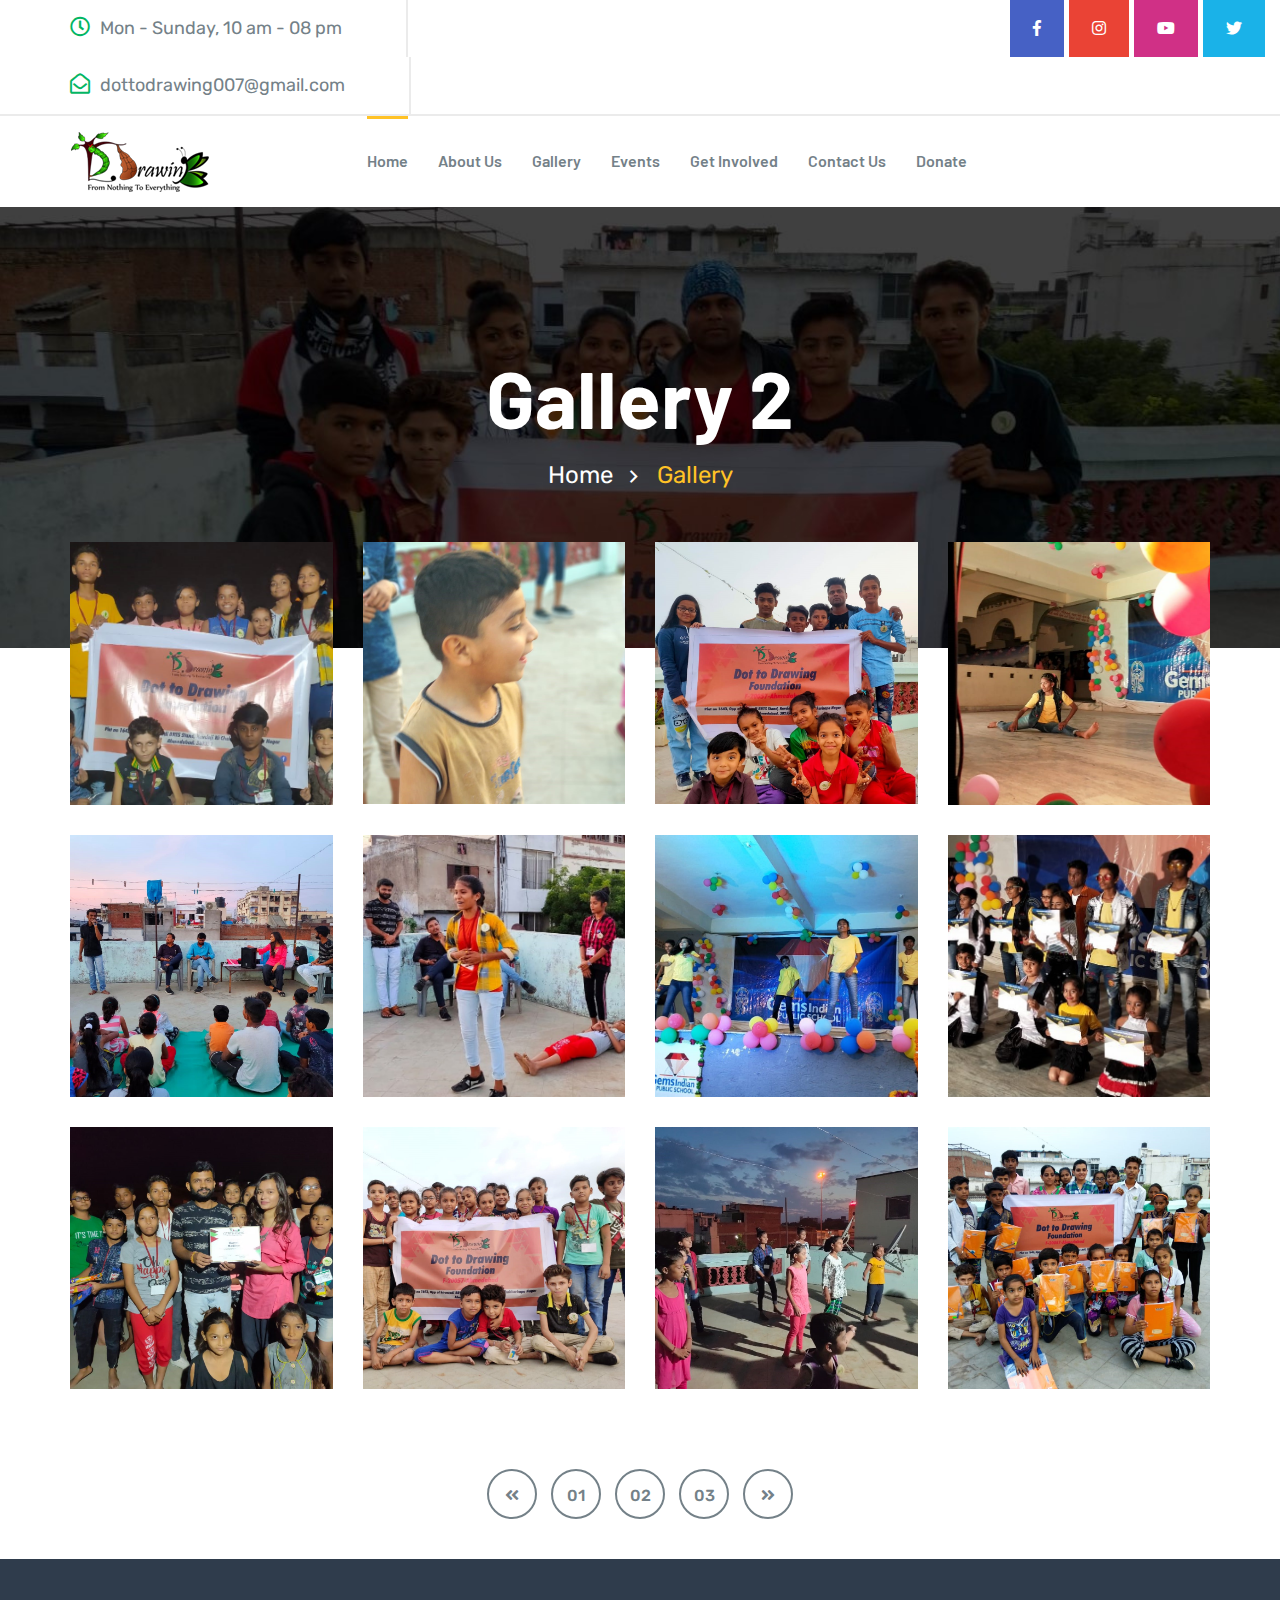
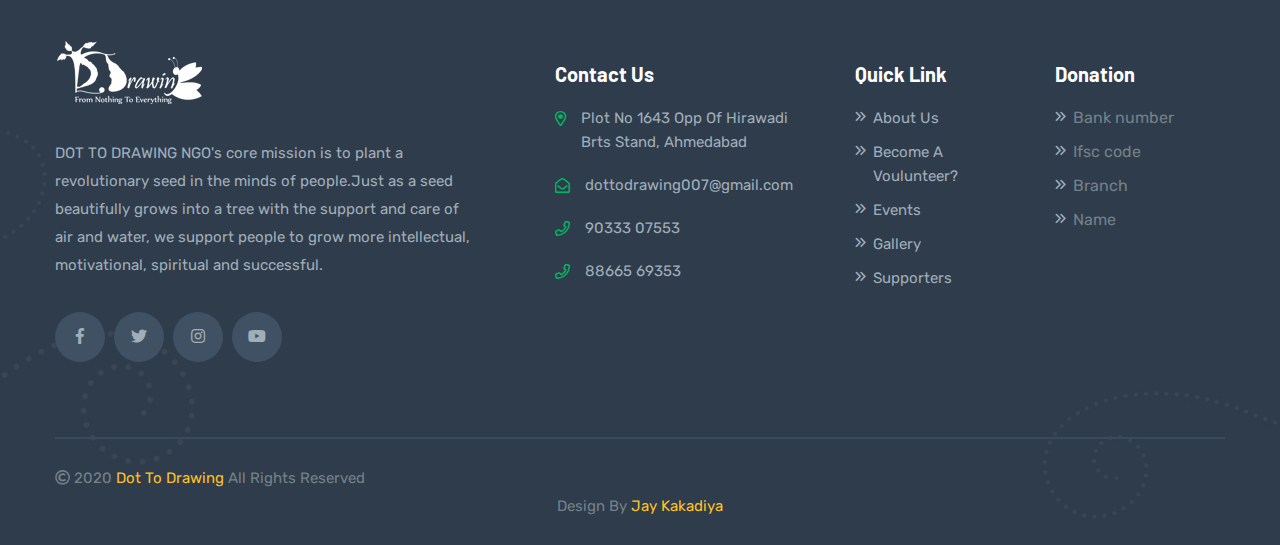
<file: gallery-02.html>
<!doctype html>
<html class="no-js" lang="zxx">

<head>
        <meta charset="utf-8">
        <meta http-equiv="x-ua-compatible" content="ie=edge">
        <title>Dot To Drawing</title>
        <meta name="description" content="Dot To Drawing NGO | We want today's youth to realize their maximum potential and abilities through which they can conquer their insecurities and fears to lead a blissful life. We believe that success doesn't only come with
financial security, but also with liberal, responsible and spiritual evolution.">
        <meta name="viewport" content="width=device-width, initial-scale=1">

        <link rel="shortcut icon" type="image/png" href="assets/img/favicon.png">
        <!-- Place favicon.ico in the root directory -->

		<!-- CSS here -->
        <link rel="stylesheet" href="assets/css/bootstrap.min.css">
        <link rel="stylesheet" href="assets/css/owl.carousel.min.css">
        <link rel="stylesheet" href="assets/css/animate.min.css">
        <link rel="stylesheet" href="assets/css/magnific-popup.css">
        <link rel="stylesheet" href="assets/css/fontawesome-all.min.css">
        <link rel="stylesheet" href="assets/css/themify-icons.css">
        <link rel="stylesheet" href="assets/css/meanmenu.css">
        <link rel="stylesheet" href="assets/css/slick.css">
        <link rel="stylesheet" href="assets/css/main.css">
        <link rel="stylesheet" href="assets/css/responsive.css">


    </head>
    <body>

        <!-- header-start -->
		<header class="default-header">
            <div class="header-top-area header-02 d-none d-md-block">
                <div class="container-fluid">
                    <div class="row">
                        <div class="col-xl-8 col-lg-8 col-md-7 col-8 d-flex align-items-center">
                            <div class="header-top-wrapper">
                                <div class="header-info">
                                    <span class="mail-header"><i class="far fa-clock"></i> Mon - Sunday, 10 am - 08 pm</span>
                                    <span><i class="far fa-envelope-open"></i> <a href="mailto:dottodrawing007@gmail.com">dottodrawing007@gmail.com</a></span>
                                </div>
                            </div>
                        </div>
                        <div class="col-xl-4 col-lg-4 col-md-5 col-4">
                            <div class="header-02-right">
                                <div class="header-03-icon f-right d-none d-md-block">
                                    <a class="twit-1" href="https://twitter.com/dottodrawing"><i class="fab fa-twitter"></i></a>
                                    <a class="dribbble-1" href="https://www.youtube.com/channel/UCelbtmBS0pExu5HwcIwWkcQ/featured?view_as=subscriber"><i class="fab fa-youtube"></i></a>
                                    <a class="google-1" href="https://www.instagram.com/dottodrawing/"><i class="fab fa-instagram"></i></a>
                                    <a class="fb-1" href="https://www.facebook.com/DottoDrawing/"><i class="fab fa-facebook-f"></i></a>
                                </div>
                            </div>
                        </div>
                    </div>
                </div>
            </div>
            <div id="sticky-header" class="main-menu-area menu-3">
                <div class="container-fluid">
                    <div class="row">
                        <div class="col-xl-2 col-lg-2 d-flex align-items-center">
                            <div class="logo">
                                <a href="index.html"><img src="assets/img/logo/black-logo.png" alt="" /></a>
                            </div>
                        </div>
                        <div class="col-xl-8 col-lg-7">
                            <div class="main-menu text-center">
                                <nav id="mobile-menu">
                                    <ul>
                                        <li class="active"><a href="index.html">Home</a></li>
                                        <li><a href="about-us.html">About Us</a>
                                        <ul class="sub-menu text-left">
                                                <li><a href="vision-mission.html">Vision Mission</a></li>
                                                <li><a href="founder.html">Founders & Team</a></li>
                                                <li><a href="supporters.html">Supporters</a></li>
                                                <li><a href="testimonial.html">Testimonial</a></li>
                                            </ul></li>
                                        <li><a href="gallery.html">Gallery</a></li>
                                        <li><a href="events-details.html">Events</a></li>
                                        <li><a href="volunteer.html">Get Involved</a></li>
                                        <li><a href="contact.html">Contact Us</a></li>
                                        <li><a href="donate.html">Donate</a></li>
                                    </ul>
                                </nav>
                            </div>
                        </div>
                        
                        <div class="col-12">
                            <div class="mobile-menu"></div>
                        </div>
                    </div>
                </div>
            </div>
        </header>
        <!-- header-start -->

        <main>

            <!-- breadcrumb-area-start -->
            <div class="breadcrumb-area pt-150 pb-155" style="background-image:url(assets/img/bg/bg-13.jpeg)">
                <div class="container">
                    <div class="row">
                        <div class="col-xl-12">
                            <div class="breadcrumb-text text-center">
                                <h1>Gallery 2</h1>
                                <ul class="breadcrumb-menu">
                                    <li><a href="index.html">home</a></li>
                                    <li><span>Gallery</span></li>
                                </ul>
                            </div>
                        </div>
                    </div>
                </div>
            </div>

            <!-- breadcrumb-area-end -->
            
            <!-- gallery-area-start -->
           <div class="project-area project-02 pb-100 pl-55 pr-55">
                <div class="container-fluid">
                    <div class="row">
                       <div class="col-xl-3 col-lg-3 col-md-6">
                            <div class="project-wrapper mb-30">
                                <div class="project-img pos-rel">
                                    <a class="popup-image" href="assets/img/gallery/13.jpg"><img src="assets/img/gallery/013.jpg" alt=""></a>
                                </div>
                            </div>
                        </div>
                        <div class="col-xl-3 col-lg-3 col-md-6">
                            <div class="project-wrapper mb-30">
                                <div class="project-img pos-rel">
                                    <a class="popup-image" href="assets/img/gallery/14.jpg"><img src="assets/img/gallery/014.jpg" alt=""></a>
                                </div>
                            </div>
                        </div>
                        <div class="col-xl-3 col-lg-3 col-md-6">
                            <div class="project-wrapper mb-30">
                                <div class="project-img pos-rel">
                                    <a class="popup-image" href="assets/img/gallery/15.jpg"><img src="assets/img/gallery/015.jpg" alt=""></a>
                                </div>
                            </div>
                        </div>
                        <div class="col-xl-3 col-lg-3 col-md-6">
                            <div class="project-wrapper mb-30">
                                <div class="project-img pos-rel">
                                    <a class="popup-image" href="assets/img/gallery/16.jpg"><img src="assets/img/gallery/016.jpg" alt=""></a>
                                </div>
                            </div>
                        </div>
                        <div class="col-xl-3 col-lg-3 col-md-6">
                            <div class="project-wrapper mb-30">
                                <div class="project-img pos-rel">
                                    <a class="popup-image" href="assets/img/gallery/17.jpg"><img src="assets/img/gallery/017.jpg" alt=""></a>
                                </div>
                            </div>
                        </div>
                        <div class="col-xl-3 col-lg-3 col-md-6">
                            <div class="project-wrapper mb-30">
                                <div class="project-img pos-rel">
                                    <a class="popup-image" href="assets/img/gallery/18.jpg"><img src="assets/img/gallery/018.jpg" alt=""></a>
                                </div>
                            </div>
                        </div>
                        <div class="col-xl-3 col-lg-3 col-md-6">
                            <div class="project-wrapper mb-30">
                                <div class="project-img pos-rel">
                                    <a class="popup-image" href="assets/img/gallery/19.jpg"><img src="assets/img/gallery/019.jpg" alt=""></a>
                                </div>
                            </div>
                        </div>
                        <div class="col-xl-3 col-lg-3 col-md-6">
                            <div class="project-wrapper mb-30">
                                <div class="project-img pos-rel">
                                    <a class="popup-image" href="assets/img/gallery/20.jpg"><img src="assets/img/gallery/020.jpg" alt=""></a>
                                </div>
                            </div>
                        </div>
                        <div class="col-xl-3 col-lg-3 col-md-6">
                            <div class="project-wrapper mb-30">
                                <div class="project-img pos-rel">
                                    <a class="popup-image" href="assets/img/gallery/21.jpg"><img src="assets/img/gallery/021.jpg" alt=""></a>
                                </div>
                            </div>
                        </div>
                        <div class="col-xl-3 col-lg-3 col-md-6">
                            <div class="project-wrapper mb-30">
                                <div class="project-img pos-rel">
                                    <a class="popup-image" href="assets/img/gallery/22.jpg"><img src="assets/img/gallery/022.jpg" alt=""></a>
                                </div>
                            </div>
                        </div>
                        <div class="col-xl-3 col-lg-3 col-md-6">
                            <div class="project-wrapper mb-30">
                                <div class="project-img pos-rel">
                                    <a class="popup-image" href="assets/img/gallery/23.jpg"><img src="assets/img/gallery/023.jpg" alt=""></a>
                                </div>
                            </div>
                        </div>
                        <div class="col-xl-3 col-lg-3 col-md-6">
                            <div class="project-wrapper mb-30">
                                <div class="project-img pos-rel">
                                    <a class="popup-image" href="assets/img/gallery/24.jpg"><img src="assets/img/gallery/024.jpg" alt=""></a>
                                </div>
                            </div>
                        </div>
                    </div>
                </div>
            </div>
            <!-- numbers-area-end -->
            <div class="row">
                        <div class="col-xl-12 pb-100">
                            <div class="basic-pagination mt-10 text-center">
                                <ul>
                                    <li><a href="gallery.html"><i class="fas fa-angle-double-left"></i></a></li>
                                    <li><a href="gallery.html">01</a></li>
                                    <li class="active"><a href="gallery-02.html">02</a></li>
                                    <li><a href="gallery-03.html">03</a></li>
                                    
                                    <li><a href="gallery-03.html"><i class="fas fa-angle-double-right"></i></a></li>
                                </ul>
                            </div>
                        </div>
                    </div>
            <!-- numbers-area-end -->        
            <!-- gallery-area-end -->

            
        </main>

        <!-- footer-area-start -->
        <footer>
            <div class="footer-middle-area pt-80 pb-25" style="background-image:url(assets/img/bg/bg-05.jpg)">
                <div class="container">
                    <div class="row">
                        <div class="col-xl-5 col-lg-4 col-md-6">
                            <div class="footer-wrapper mb-30">
                                <div class="footer-logo">
                                    <a href="index.html"><img src="assets/img/logo/logo-2.png" alt=""></a>
                                    <style type="text/css">
                                        #logo{
                                            
                                            height: 200px;
                                        width: 400px;}
                                    </style>
                                </div>
                                <div class="footer-text">
                                    <p>DOT TO DRAWING NGO's core mission is to plant a revolutionary seed in the minds of people.Just as a seed beautifully grows into a tree with the support and care of air and water, we support people to grow more intellectual, motivational, spiritual and successful.</p>
                                </div>
                                <div class="footer-icon footer-02-icon">
                                    <a href="https://www.facebook.com/DottoDrawing/"><i class="fab fa-facebook-f"></i></a>
                                    <a href="https://twitter.com/dottodrawing"><i class="fab fa-twitter"></i></a>
                                    <a href="https://www.instagram.com/dottodrawing/"><i class="fab fa-instagram"></i></a>
                                    <a href="https://www.youtube.com/channel/UCelbtmBS0pExu5HwcIwWkcQ/featured?view_as=subscriber"><i class="fab fa-youtube"></i></a>
                                </div>
                            </div>
                        </div>
                        <div class="col-xl-3 col-lg-3 col-md-6">
                            <div class="footer-wrapper mt-25 mb-30">
                                <h3 class="footer-title">Contact Us</h3>
                                <ul class="contact-link">
                                    <li>
                                        <div class="contact-address-icon">
                                            <a href="https://goo.gl/maps/7fDMWhnr161XyCfB9"><i class="far fa-map-marker-alt"></i></a>

                                        </div>
                                        <div class="contact-address-text">
                                            <span><a href="https://goo.gl/maps/7fDMWhnr161XyCfB9">Plot No 1643 Opp Of Hirawadi<br> Brts Stand, Ahmedabad</span></a>
                                        </div>
                                    </li>
                                    <li>
                                        <div class="contact-address-icon">
                                            <a href="mailto:dottodrawing007@gmail.com"><i class="far fa-envelope-open"></i></a>
                                        </div>
                                        <div class="contact-address-text">
                                            <span><a href="mailto:dottodrawing007@gmail.com">dottodrawing007@gmail.com</a></span>
                                        </div>
                                    </li>
                                    <li>
                                        <div class="contact-address-icon">
                                            <a href="callto:8866569353"><i class="far fa-phone"></i></a>
                                        </div>
                                        <div class="contact-address-text">
                                            <a href="callto:9033307553"><span>90333 07553</span></a>
                                        </div>
                                    </li>
                                    <li>
                                        <div class="contact-address-icon">
                                            <a href="callto:8866569353"><i class="far fa-phone"></i></a>
                                        </div>
                                        <div class="contact-address-text">
                                            <a href="callto:8866569353"><span>88665 69353</span></a>
                                        </div>
                                    </li>
                                </ul>
                            </div>
                        </div>
                        <div class="col-xl-2 col-lg-3 col-md-6">
                            <div class="footer-wrapper mt-25 mb-30">
                                <h3 class="footer-title">Quick Link</h3>
                                <div class="footer-link">
                                    <ul>
                                        <li><a href="about-us.html">About Us</a></li>
                                        <li><a href="volunteer.html">Become A Voulunteer?</a></li>
                                        <li><a href="events-details.html">Events</a></li>
                                        <li><a href="gallery.html">Gallery</a></li>
                                        <li><a href="supporters.html">Supporters</a></li>
                                    </ul>
                                </div>
                            </div>
                        </div>
                        <div class="col-xl-2 col-lg-3 col-md-6">
                            <div class="footer-wrapper mt-25 mb-30">
                                <h3 class="footer-title">Donation</h3>
                                <div class="footer-link">
                                    <ul>
                                        <li>Bank number</li>
                                        <li>Ifsc code</li>
                                        <li>Branch</li>
                                        <li>Name</li>
                                    </ul>
                                </div>
                            </div>
                        </div>
                        
                    </div>
                    <div class="footer-bottom-area pt-25 mt-45">
                        <div class="row">
                            <div class="col-xl-12">
                                <div class="copyright text-left">
                                    <p><i class="far fa-copyright"></i> 2020 <a href="#">Dot To Drawing</a> All Rights Reserved <p class="copyright text-center">Design By <a href="https://www.instagram.com/iamjaykakadiya/" target="_blank">Jay Kakadiya</a></p></p>
                                </div>
                                
                                    
                                
                            </div>
                        </div>
                    </div>
                </div>
            </div>
        </footer>
        <!-- footer-area-end -->



		<!-- JS here -->
        

        <script src="assets/js/vendor/modernizr-3.5.0.min.js"></script>
        <script src="assets/js/vendor/jquery-1.12.4.min.js"></script>
        <script src="assets/js/popper.min.js"></script>
        <script src="assets/js/bootstrap.min.js"></script>
        <script src="assets/js/owl.carousel.min.js"></script>
        <script src="assets/js/isotope.pkgd.min.js"></script>
        <script src="assets/js/slick.min.js"></script>
        <script src="assets/js/jquery.meanmenu.min.js"></script>
        <script src="assets/js/ajax-form.js"></script>
        <script src="assets/js/wow.min.js"></script>
        <script src="assets/js/jquery.scrollUp.min.js"></script>
        <script src="assets/js/jquery.counterup.min.js"></script>
        <script src="assets/js/waypoints.min.js"></script>
        <script src="assets/js/imagesloaded.pkgd.min.js"></script>
        <script src="assets/js/jquery.knob.js"></script>
        <script src="assets/js/jquery.appear.js"></script>
        <script src="assets/js/jquery.magnific-popup.min.js"></script>
        <script src="assets/js/plugins.js"></script>
        <script src="assets/js/main.js"></script>

    </body>

</html>
</file>
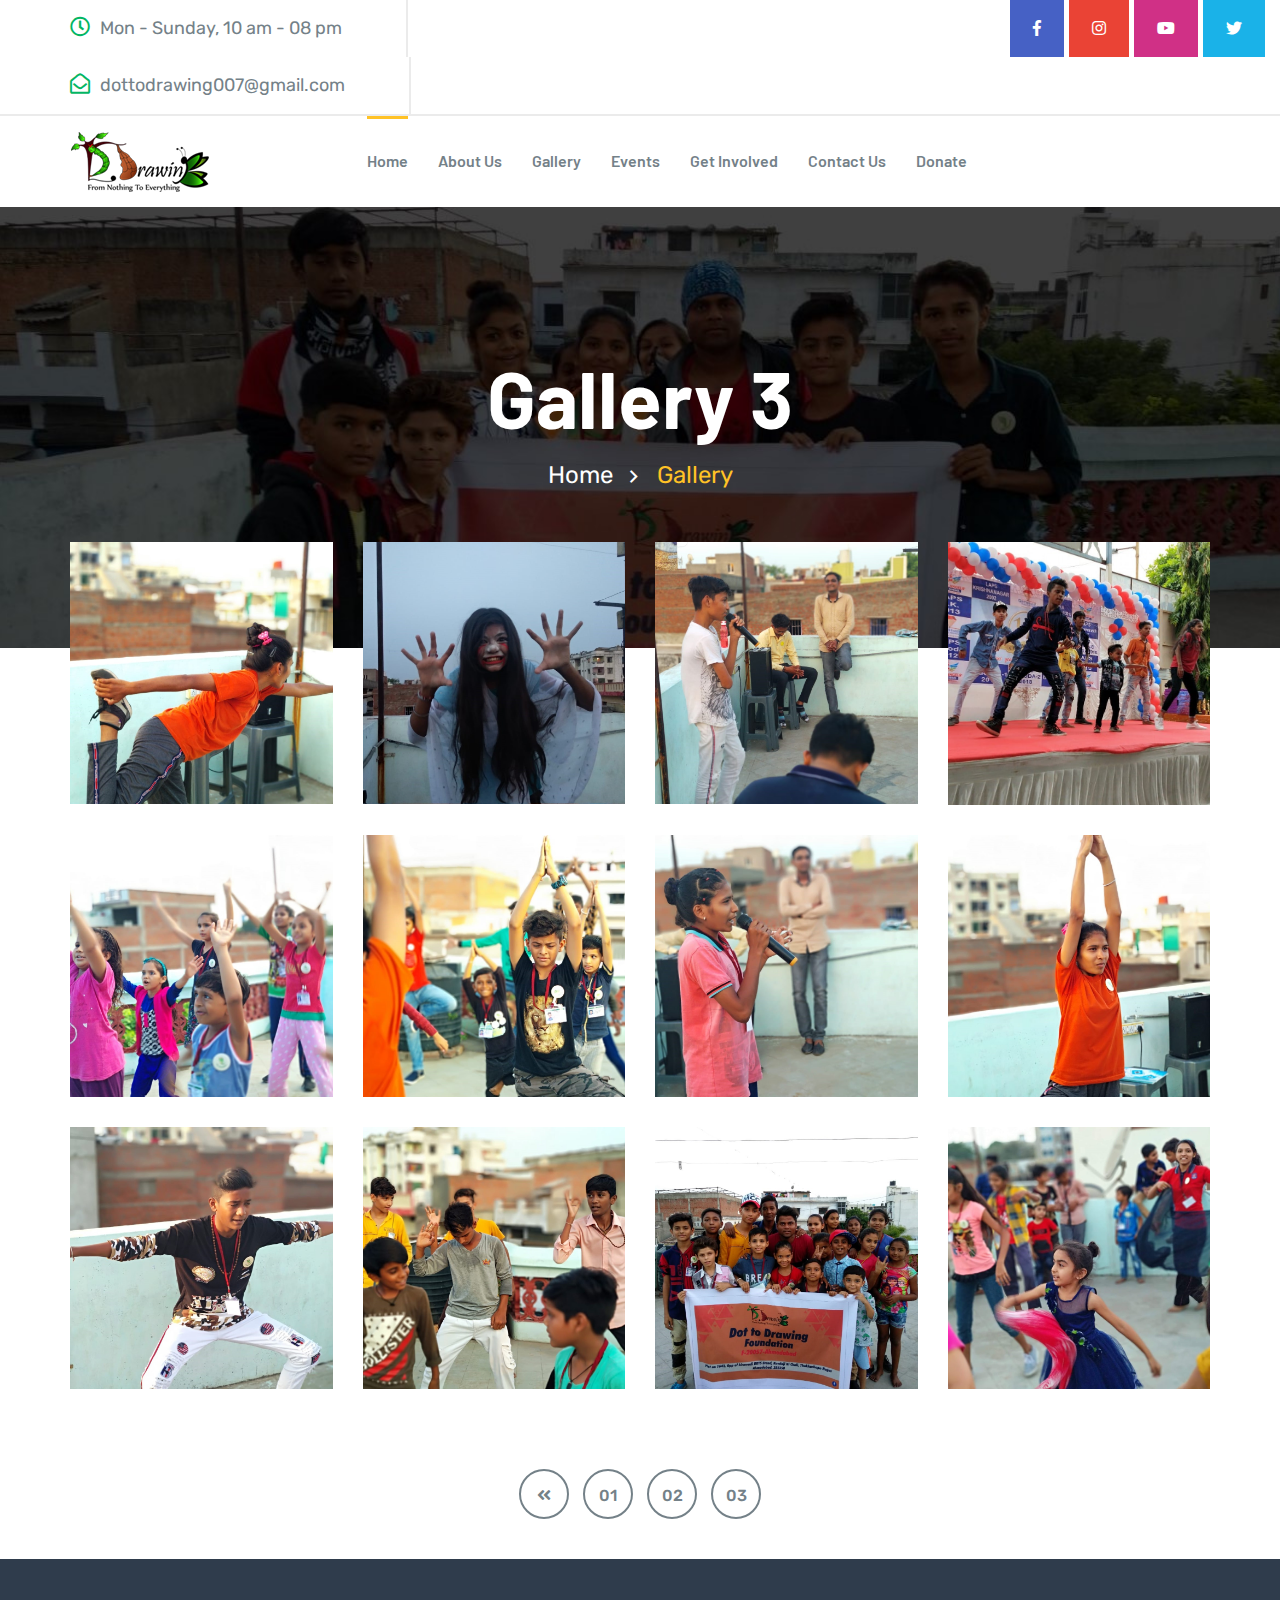
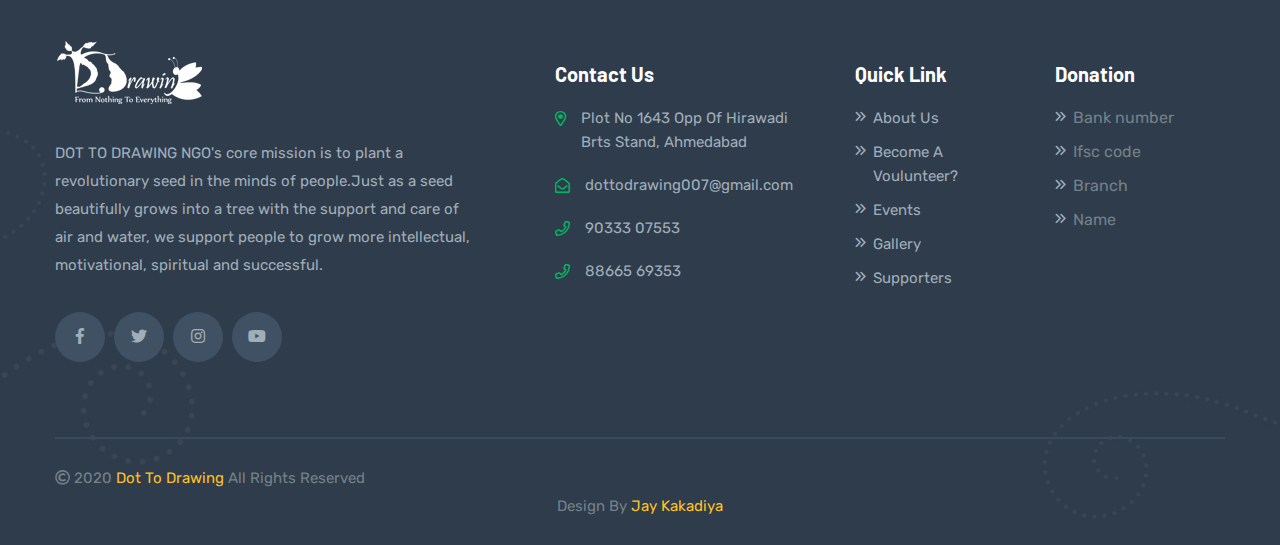
<file: gallery-03.html>
<!doctype html>
<html class="no-js" lang="zxx">

<head>
        <meta charset="utf-8">
        <meta http-equiv="x-ua-compatible" content="ie=edge">
        <title>Dot To Drawing</title>
        <meta name="description" content="Dot To Drawing NGO | We want today's youth to realize their maximum potential and abilities through which they can conquer their insecurities and fears to lead a blissful life. We believe that success doesn't only come with
financial security, but also with liberal, responsible and spiritual evolution.">
        <meta name="viewport" content="width=device-width, initial-scale=1">

        <link rel="shortcut icon" type="image/png" href="assets/img/favicon.png">
        <!-- Place favicon.ico in the root directory -->

		<!-- CSS here -->
        <link rel="stylesheet" href="assets/css/bootstrap.min.css">
        <link rel="stylesheet" href="assets/css/owl.carousel.min.css">
        <link rel="stylesheet" href="assets/css/animate.min.css">
        <link rel="stylesheet" href="assets/css/magnific-popup.css">
        <link rel="stylesheet" href="assets/css/fontawesome-all.min.css">
        <link rel="stylesheet" href="assets/css/themify-icons.css">
        <link rel="stylesheet" href="assets/css/meanmenu.css">
        <link rel="stylesheet" href="assets/css/slick.css">
        <link rel="stylesheet" href="assets/css/main.css">
        <link rel="stylesheet" href="assets/css/responsive.css">


    </head>
    <body>

        <!-- header-start -->
		<header class="default-header">
            <div class="header-top-area header-02 d-none d-md-block">
                <div class="container-fluid">
                    <div class="row">
                        <div class="col-xl-8 col-lg-8 col-md-7 col-8 d-flex align-items-center">
                            <div class="header-top-wrapper">
                                <div class="header-info">
                                    <span class="mail-header"><i class="far fa-clock"></i> Mon - Sunday, 10 am - 08 pm</span>
                                    <span><i class="far fa-envelope-open"></i> <a href="mailto:dottodrawing007@gmail.com">dottodrawing007@gmail.com</a></span>
                                </div>
                            </div>
                        </div>
                        <div class="col-xl-4 col-lg-4 col-md-5 col-4">
                            <div class="header-02-right">
                                <div class="header-03-icon f-right d-none d-md-block">
                                    <a class="twit-1" href="https://twitter.com/dottodrawing"><i class="fab fa-twitter"></i></a>
                                    <a class="dribbble-1" href="https://www.youtube.com/channel/UCelbtmBS0pExu5HwcIwWkcQ/featured?view_as=subscriber"><i class="fab fa-youtube"></i></a>
                                    <a class="google-1" href="https://www.instagram.com/dottodrawing/"><i class="fab fa-instagram"></i></a>
                                    <a class="fb-1" href="https://www.facebook.com/DottoDrawing/"><i class="fab fa-facebook-f"></i></a>
                                </div>
                            </div>
                        </div>
                    </div>
                </div>
            </div>
            <div id="sticky-header" class="main-menu-area menu-3">
                <div class="container-fluid">
                    <div class="row">
                        <div class="col-xl-2 col-lg-2 d-flex align-items-center">
                            <div class="logo">
                                <a href="index.html"><img src="assets/img/logo/black-logo.png" alt="" /></a>
                            </div>
                        </div>
                        <div class="col-xl-8 col-lg-7">
                            <div class="main-menu text-center">
                                <nav id="mobile-menu">
                                    <ul>
                                        <li class="active"><a href="index.html">Home</a></li>
                                        <li><a href="about-us.html">About Us</a>
                                        <ul class="sub-menu text-left">
                                                <li><a href="vision-mission.html">Vision Mission</a></li>
                                                <li><a href="founder.html">Founders & Team</a></li>
                                                <li><a href="supporters.html">Supporters</a></li>
                                                <li><a href="testimonial.html">Testimonial</a></li>
                                            </ul></li>
                                        <li><a href="gallery.html">Gallery</a></li>
                                        <li><a href="events-details.html">Events</a></li>
                                        <li><a href="volunteer.html">Get Involved</a></li>
                                        <li><a href="contact.html">Contact Us</a></li>
                                        <li><a href="donate.html">Donate</a></li>
                                    </ul>
                                </nav>
                            </div>
                        </div>
                        
                        <div class="col-12">
                            <div class="mobile-menu"></div>
                        </div>
                    </div>
                </div>
            </div>
        </header>
        <!-- header-start -->

        <main>

            <!-- breadcrumb-area-start -->
            <div class="breadcrumb-area pt-150 pb-155" style="background-image:url(assets/img/bg/bg-13.jpeg)">
                <div class="container">
                    <div class="row">
                        <div class="col-xl-12">
                            <div class="breadcrumb-text text-center">
                                <h1>Gallery 3</h1>
                                <ul class="breadcrumb-menu">
                                    <li><a href="index.html">home</a></li>
                                    <li><span>Gallery</span></li>
                                </ul>
                            </div>
                        </div>
                    </div>
                </div>
            </div>

            <!-- breadcrumb-area-end -->
            
            <!-- gallery-area-start -->
           <div class="project-area project-02 pb-100 pl-55 pr-55">
                <div class="container-fluid">
                    <div class="row">
                       <div class="col-xl-3 col-lg-3 col-md-6">
                            <div class="project-wrapper mb-30">
                                <div class="project-img pos-rel">
                                    <a class="popup-image" href="assets/img/gallery/25.jpg"><img src="assets/img/gallery/025.jpg" alt=""></a>
                                </div>
                            </div>
                        </div>
                        <div class="col-xl-3 col-lg-3 col-md-6">
                            <div class="project-wrapper mb-30">
                                <div class="project-img pos-rel">
                                    <a class="popup-image" href="assets/img/gallery/26.jpg"><img src="assets/img/gallery/026.jpg" alt=""></a>
                                </div>
                            </div>
                        </div>
                        <div class="col-xl-3 col-lg-3 col-md-6">
                            <div class="project-wrapper mb-30">
                                <div class="project-img pos-rel">
                                    <a class="popup-image" href="assets/img/gallery/27.jpg"><img src="assets/img/gallery/027.jpg" alt=""></a>
                                </div>
                            </div>
                        </div>
                        <div class="col-xl-3 col-lg-3 col-md-6">
                            <div class="project-wrapper mb-30">
                                <div class="project-img pos-rel">
                                    <a class="popup-image" href="assets/img/gallery/28.jpg"><img src="assets/img/gallery/028.jpg" alt=""></a>
                                </div>
                            </div>
                        </div>
                        <div class="col-xl-3 col-lg-3 col-md-6">
                            <div class="project-wrapper mb-30">
                                <div class="project-img pos-rel">
                                    <a class="popup-image" href="assets/img/gallery/29.jpg"><img src="assets/img/gallery/029.jpg" alt=""></a>
                                </div>
                            </div>
                        </div>
                        <div class="col-xl-3 col-lg-3 col-md-6">
                            <div class="project-wrapper mb-30">
                                <div class="project-img pos-rel">
                                    <a class="popup-image" href="assets/img/gallery/30.jpg"><img src="assets/img/gallery/030.jpg" alt=""></a>
                                </div>
                            </div>
                        </div>
                        <div class="col-xl-3 col-lg-3 col-md-6">
                            <div class="project-wrapper mb-30">
                                <div class="project-img pos-rel">
                                    <a class="popup-image" href="assets/img/gallery/31.jpg"><img src="assets/img/gallery/031.jpg" alt=""></a>
                                </div>
                            </div>
                        </div>
                        <div class="col-xl-3 col-lg-3 col-md-6">
                            <div class="project-wrapper mb-30">
                                <div class="project-img pos-rel">
                                    <a class="popup-image" href="assets/img/gallery/32.jpg"><img src="assets/img/gallery/032.jpg" alt=""></a>
                                </div>
                            </div>
                        </div>
                        <div class="col-xl-3 col-lg-3 col-md-6">
                            <div class="project-wrapper mb-30">
                                <div class="project-img pos-rel">
                                    <a class="popup-image" href="assets/img/gallery/33.jpg"><img src="assets/img/gallery/033.jpg" alt=""></a>
                                </div>
                            </div>
                        </div>
                        <div class="col-xl-3 col-lg-3 col-md-6">
                            <div class="project-wrapper mb-30">
                                <div class="project-img pos-rel">
                                    <a class="popup-image" href="assets/img/gallery/34.jpg"><img src="assets/img/gallery/034.jpg" alt=""></a>
                                </div>
                            </div>
                        </div>
                        <div class="col-xl-3 col-lg-3 col-md-6">
                            <div class="project-wrapper mb-30">
                                <div class="project-img pos-rel">
                                    <a class="popup-image" href="assets/img/gallery/35.jpg"><img src="assets/img/gallery/035.jpg" alt=""></a>
                                </div>
                            </div>
                        </div>
                        <div class="col-xl-3 col-lg-3 col-md-6">
                            <div class="project-wrapper mb-30">
                                <div class="project-img pos-rel">
                                    <a class="popup-image" href="assets/img/gallery/36.jpg"><img src="assets/img/gallery/036.jpg" alt=""></a>
                                </div>
                            </div>
                        </div>
                    </div>
                </div>
            </div>
            <!-- numbers-area-end -->
            <div class="row">
                        <div class="col-xl-12 pb-100">
                            <div class="basic-pagination mt-10 text-center">
                                <ul>
                                    <li><a href="gallery-02.html"><i class="fas fa-angle-double-left"></i></a></li>
                                    <li><a href="gallery.html">01</a></li>
                                    <li><a href="gallery-02.html">02</a></li>
                                    <li class="active"><a href="gallery-03.html">03</a></li>
                                </ul>
                            </div>
                        </div>
                    </div>
            <!-- numbers-area-end -->        
            <!-- gallery-area-end -->

            
        </main>

        <!-- footer-area-start -->
        <footer>
            <div class="footer-middle-area pt-80 pb-25" style="background-image:url(assets/img/bg/bg-05.jpg)">
                <div class="container">
                    <div class="row">
                        <div class="col-xl-5 col-lg-4 col-md-6">
                            <div class="footer-wrapper mb-30">
                                <div class="footer-logo">
                                    <a href="index.html"><img src="assets/img/logo/logo-2.png" alt=""></a>
                                    <style type="text/css">
                                        #logo{
                                            
                                            height: 200px;
                                        width: 400px;}
                                    </style>
                                </div>
                                <div class="footer-text">
                                    <p>DOT TO DRAWING NGO's core mission is to plant a revolutionary seed in the minds of people.Just as a seed beautifully grows into a tree with the support and care of air and water, we support people to grow more intellectual, motivational, spiritual and successful.</p>
                                </div>
                                <div class="footer-icon footer-02-icon">
                                    <a href="https://www.facebook.com/DottoDrawing/"><i class="fab fa-facebook-f"></i></a>
                                    <a href="https://twitter.com/dottodrawing"><i class="fab fa-twitter"></i></a>
                                    <a href="https://www.instagram.com/dottodrawing/"><i class="fab fa-instagram"></i></a>
                                    <a href="https://www.youtube.com/channel/UCelbtmBS0pExu5HwcIwWkcQ/featured?view_as=subscriber"><i class="fab fa-youtube"></i></a>
                                </div>
                            </div>
                        </div>
                        <div class="col-xl-3 col-lg-3 col-md-6">
                            <div class="footer-wrapper mt-25 mb-30">
                                <h3 class="footer-title">Contact Us</h3>
                                <ul class="contact-link">
                                    <li>
                                        <div class="contact-address-icon">
                                            <a href="https://goo.gl/maps/7fDMWhnr161XyCfB9"><i class="far fa-map-marker-alt"></i></a>

                                        </div>
                                        <div class="contact-address-text">
                                            <span><a href="https://goo.gl/maps/7fDMWhnr161XyCfB9">Plot No 1643 Opp Of Hirawadi<br> Brts Stand, Ahmedabad</span></a>
                                        </div>
                                    </li>
                                    <li>
                                        <div class="contact-address-icon">
                                            <a href="mailto:dottodrawing007@gmail.com"><i class="far fa-envelope-open"></i></a>
                                        </div>
                                        <div class="contact-address-text">
                                            <span><a href="mailto:dottodrawing007@gmail.com">dottodrawing007@gmail.com</a></span>
                                        </div>
                                    </li>
                                    <li>
                                        <div class="contact-address-icon">
                                            <a href="callto:8866569353"><i class="far fa-phone"></i></a>
                                        </div>
                                        <div class="contact-address-text">
                                            <a href="callto:9033307553"><span>90333 07553</span></a>
                                        </div>
                                    </li>
                                    <li>
                                        <div class="contact-address-icon">
                                            <a href="callto:8866569353"><i class="far fa-phone"></i></a>
                                        </div>
                                        <div class="contact-address-text">
                                            <a href="callto:8866569353"><span>88665 69353</span></a>
                                        </div>
                                    </li>
                                </ul>
                            </div>
                        </div>
                        <div class="col-xl-2 col-lg-3 col-md-6">
                            <div class="footer-wrapper mt-25 mb-30">
                                <h3 class="footer-title">Quick Link</h3>
                                <div class="footer-link">
                                    <ul>
                                        <li><a href="about-us.html">About Us</a></li>
                                        <li><a href="volunteer.html">Become A Voulunteer?</a></li>
                                        <li><a href="events-details.html">Events</a></li>
                                        <li><a href="gallery.html">Gallery</a></li>
                                        <li><a href="supporters.html">Supporters</a></li>
                                    </ul>
                                </div>
                            </div>
                        </div>
                        <div class="col-xl-2 col-lg-3 col-md-6">
                            <div class="footer-wrapper mt-25 mb-30">
                                <h3 class="footer-title">Donation</h3>
                                <div class="footer-link">
                                    <ul>
                                        <li>Bank number</li>
                                        <li>Ifsc code</li>
                                        <li>Branch</li>
                                        <li>Name</li>
                                    </ul>
                                </div>
                            </div>
                        </div>
                        
                    </div>
                    <div class="footer-bottom-area pt-25 mt-45">
                        <div class="row">
                            <div class="col-xl-12">
                                <div class="copyright text-left">
                                    <p><i class="far fa-copyright"></i> 2020 <a href="#">Dot To Drawing</a> All Rights Reserved <p class="copyright text-center">Design By <a href="https://www.instagram.com/iamjaykakadiya/" target="_blank">Jay Kakadiya</a></p></p>
                                </div>
                                
                                    
                                
                            </div>
                        </div>
                    </div>
                </div>
            </div>
        </footer>
        <!-- footer-area-end -->



		<!-- JS here -->
        

        <script src="assets/js/vendor/modernizr-3.5.0.min.js"></script>
        <script src="assets/js/vendor/jquery-1.12.4.min.js"></script>
        <script src="assets/js/popper.min.js"></script>
        <script src="assets/js/bootstrap.min.js"></script>
        <script src="assets/js/owl.carousel.min.js"></script>
        <script src="assets/js/isotope.pkgd.min.js"></script>
        <script src="assets/js/slick.min.js"></script>
        <script src="assets/js/jquery.meanmenu.min.js"></script>
        <script src="assets/js/ajax-form.js"></script>
        <script src="assets/js/wow.min.js"></script>
        <script src="assets/js/jquery.scrollUp.min.js"></script>
        <script src="assets/js/jquery.counterup.min.js"></script>
        <script src="assets/js/waypoints.min.js"></script>
        <script src="assets/js/imagesloaded.pkgd.min.js"></script>
        <script src="assets/js/jquery.knob.js"></script>
        <script src="assets/js/jquery.appear.js"></script>
        <script src="assets/js/jquery.magnific-popup.min.js"></script>
        <script src="assets/js/plugins.js"></script>
        <script src="assets/js/main.js"></script>

    </body>

</html>
</file>
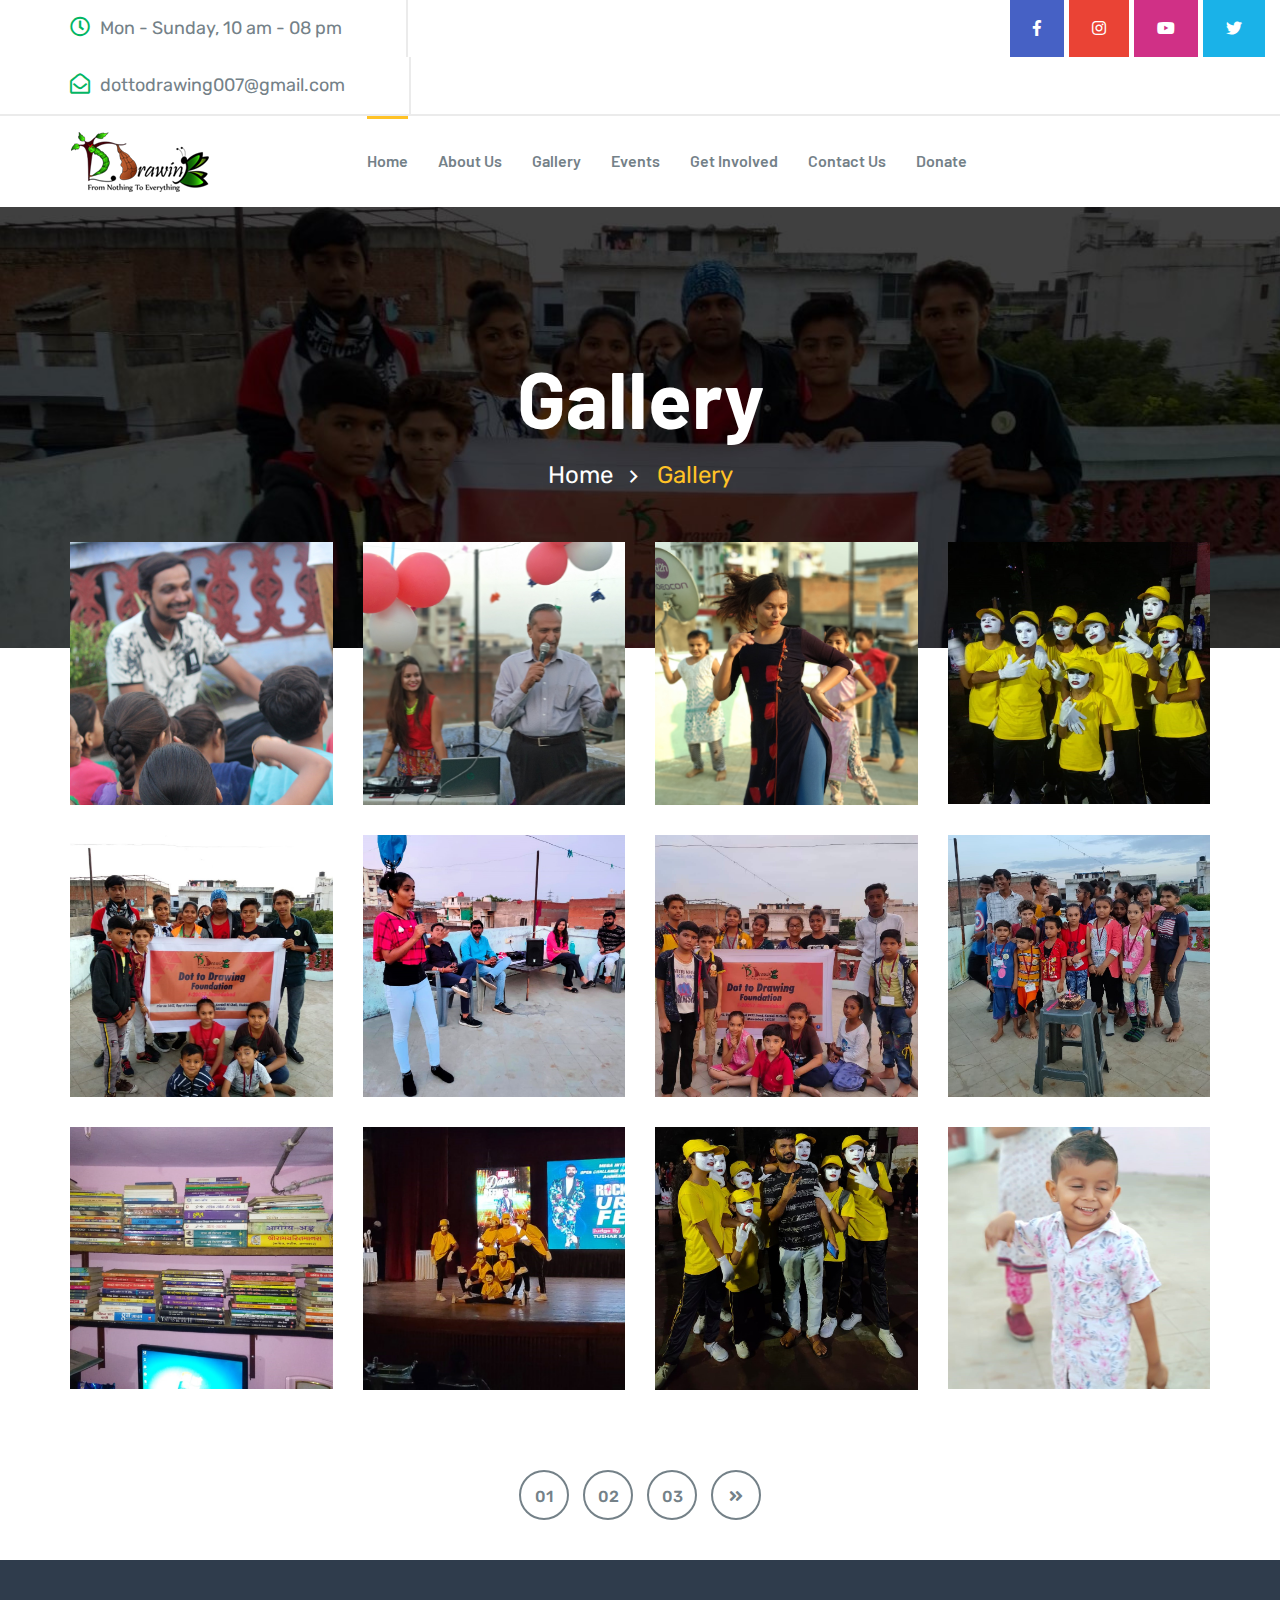
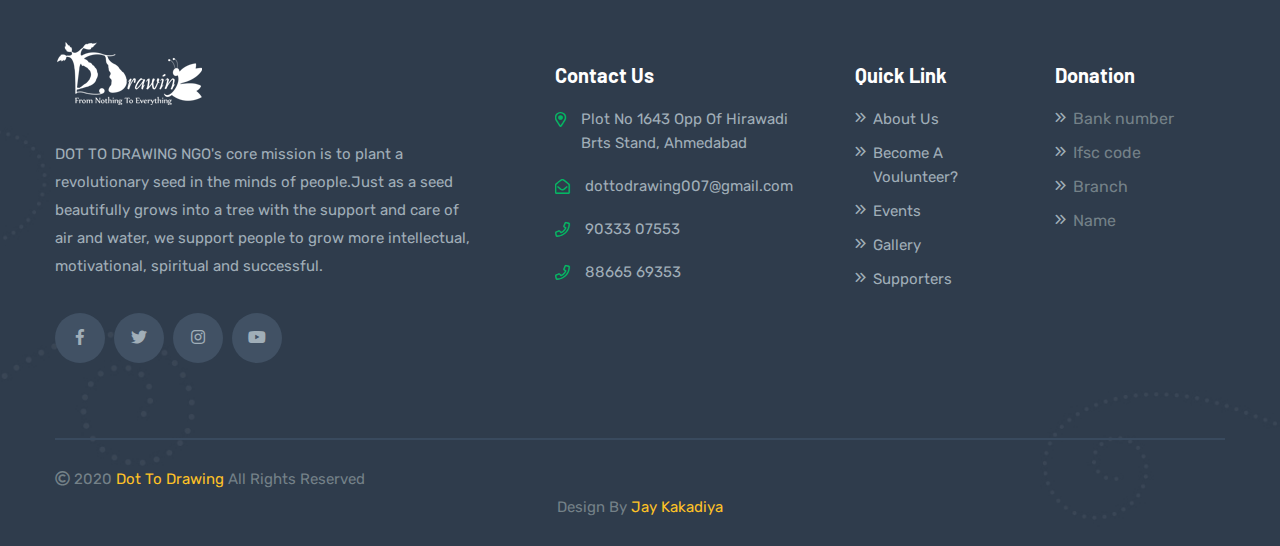
<file: gallery.html>
<!doctype html>
<html class="no-js" lang="zxx">

<head>
        <meta charset="utf-8">
        <meta http-equiv="x-ua-compatible" content="ie=edge">
        <title>Dot To Drawing</title>
        <meta name="description" content="Dot To Drawing NGO | We want today's youth to realize their maximum potential and abilities through which they can conquer their insecurities and fears to lead a blissful life. We believe that success doesn't only come with
financial security, but also with liberal, responsible and spiritual evolution.">
        <meta name="viewport" content="width=device-width, initial-scale=1">

        <link rel="shortcut icon" type="image/png" href="assets/img/favicon.png">
        <!-- Place favicon.ico in the root directory -->

		<!-- CSS here -->
        <link rel="stylesheet" href="assets/css/bootstrap.min.css">
        <link rel="stylesheet" href="assets/css/owl.carousel.min.css">
        <link rel="stylesheet" href="assets/css/animate.min.css">
        <link rel="stylesheet" href="assets/css/magnific-popup.css">
        <link rel="stylesheet" href="assets/css/fontawesome-all.min.css">
        <link rel="stylesheet" href="assets/css/themify-icons.css">
        <link rel="stylesheet" href="assets/css/meanmenu.css">
        <link rel="stylesheet" href="assets/css/slick.css">
        <link rel="stylesheet" href="assets/css/main.css">
        <link rel="stylesheet" href="assets/css/responsive.css">


    </head>
    <body>

        <!-- header-start -->
		<header class="default-header">
            <div class="header-top-area header-02 d-none d-md-block">
                <div class="container-fluid">
                    <div class="row">
                        <div class="col-xl-8 col-lg-8 col-md-7 col-8 d-flex align-items-center">
                            <div class="header-top-wrapper">
                                <div class="header-info">
                                    <span class="mail-header"><i class="far fa-clock"></i> Mon - Sunday, 10 am - 08 pm</span>
                                    <span><i class="far fa-envelope-open"></i> <a href="mailto:dottodrawing007@gmail.com">dottodrawing007@gmail.com</a></span>
                                </div>
                            </div>
                        </div>
                        <div class="col-xl-4 col-lg-4 col-md-5 col-4">
                            <div class="header-02-right">
                                <div class="header-03-icon f-right d-none d-md-block">
                                    <a class="twit-1" href="https://twitter.com/dottodrawing"><i class="fab fa-twitter"></i></a>
                                    <a class="dribbble-1" href="https://www.youtube.com/channel/UCelbtmBS0pExu5HwcIwWkcQ/featured?view_as=subscriber"><i class="fab fa-youtube"></i></a>
                                    <a class="google-1" href="https://www.instagram.com/dottodrawing/"><i class="fab fa-instagram"></i></a>
                                    <a class="fb-1" href="https://www.facebook.com/DottoDrawing/"><i class="fab fa-facebook-f"></i></a>
                                </div>
                            </div>
                        </div>
                    </div>
                </div>
            </div>
            <div id="sticky-header" class="main-menu-area menu-3">
                <div class="container-fluid">
                    <div class="row">
                        <div class="col-xl-2 col-lg-2 d-flex align-items-center">
                            <div class="logo">
                                <a href="index.html"><img src="assets/img/logo/black-logo.png" alt="" /></a>
                            </div>
                        </div>
                        <div class="col-xl-8 col-lg-7">
                            <div class="main-menu text-center">
                                <nav id="mobile-menu">
                                    <ul>
                                        <li class="active"><a href="index.html">Home</a></li>
                                        <li><a href="about-us.html">About Us</a>
                                        <ul class="sub-menu text-left">
                                                <li><a href="vision-mission.html">Vision Mission</a></li>
                                                <li><a href="founder.html">Founders & Team</a></li>
                                                <li><a href="supporters.html">Supporters</a></li>
                                                <li><a href="testimonial.html">Testimonial</a></li>
                                            </ul></li>
                                        <li><a href="gallery.html">Gallery</a></li>
                                        <li><a href="events-details.html">Events</a></li>
                                        <li><a href="volunteer.html">Get Involved</a></li>
                                        <li><a href="contact.html">Contact Us</a></li>
                                        <li><a href="donate.html">Donate</a></li>
                                    </ul>
                                </nav>
                            </div>
                        </div>
                        
                        <div class="col-12">
                            <div class="mobile-menu"></div>
                        </div>
                    </div>
                </div>
            </div>
        </header>
        <!-- header-start -->

        <main>

            <!-- breadcrumb-area-start -->
            <div class="breadcrumb-area pt-150 pb-155" style="background-image:url(assets/img/bg/bg-13.jpeg)">
                <div class="container">
                    <div class="row">
                        <div class="col-xl-12">
                            <div class="breadcrumb-text text-center">
                                <h1>Gallery</h1>
                                <ul class="breadcrumb-menu">
                                    <li><a href="index.html">home</a></li>
                                    <li><span>Gallery</span></li>
                                </ul>
                            </div>
                        </div>
                    </div>
                </div>
            </div>

            <!-- breadcrumb-area-end -->
            
            <!-- gallery-area-start -->
           <div class="project-area project-02 pb-100 pl-55 pr-55">
                <div class="container-fluid">
                    <div class="row">
                       <div class="col-xl-3 col-lg-3 col-md-6">
                            <div class="project-wrapper mb-30">
                                <div class="project-img pos-rel">
                                    <a class="popup-image" href="assets/img/gallery/1.jpg"><img src="assets/img/gallery/01.jpg" alt=""></a>
                                </div>
                            </div>
                        </div>
                        <div class="col-xl-3 col-lg-3 col-md-6">
                            <div class="project-wrapper mb-30">
                                <div class="project-img pos-rel">
                                    <a class="popup-image" href="assets/img/gallery/2.jpg"><img src="assets/img/gallery/02.jpg" alt=""></a>
                                </div>
                            </div>
                        </div>
                        <div class="col-xl-3 col-lg-3 col-md-6">
                            <div class="project-wrapper mb-30">
                                <div class="project-img pos-rel">
                                    <a class="popup-image" href="assets/img/gallery/3.jpg"><img src="assets/img/gallery/03.jpg" alt=""></a>
                                </div>
                            </div>
                        </div>
                        <div class="col-xl-3 col-lg-3 col-md-6">
                            <div class="project-wrapper mb-30">
                                <div class="project-img pos-rel">
                                    <a class="popup-image" href="assets/img/gallery/4.jpg"><img src="assets/img/gallery/04.jpg" alt=""></a>
                                </div>
                            </div>
                        </div>
                        <div class="col-xl-3 col-lg-3 col-md-6">
                            <div class="project-wrapper mb-30">
                                <div class="project-img pos-rel">
                                    <a class="popup-image" href="assets/img/gallery/5.jpg"><img src="assets/img/gallery/05.jpg" alt=""></a>
                                </div>
                            </div>
                        </div>
                        <div class="col-xl-3 col-lg-3 col-md-6">
                            <div class="project-wrapper mb-30">
                                <div class="project-img pos-rel">
                                    <a class="popup-image" href="assets/img/gallery/6.jpg"><img src="assets/img/gallery/06.jpg" alt=""></a>
                                </div>
                            </div>
                        </div>
                        <div class="col-xl-3 col-lg-3 col-md-6">
                            <div class="project-wrapper mb-30">
                                <div class="project-img pos-rel">
                                    <a class="popup-image" href="assets/img/gallery/7.jpg"><img src="assets/img/gallery/07.jpg" alt=""></a>
                                </div>
                            </div>
                        </div>
                        <div class="col-xl-3 col-lg-3 col-md-6">
                            <div class="project-wrapper mb-30">
                                <div class="project-img pos-rel">
                                    <a class="popup-image" href="assets/img/gallery/8.jpg"><img src="assets/img/gallery/08.jpg" alt=""></a>
                                </div>
                            </div>
                        </div>
                        <div class="col-xl-3 col-lg-3 col-md-6">
                            <div class="project-wrapper mb-30">
                                <div class="project-img pos-rel">
                                    <a class="popup-image" href="assets/img/gallery/9.jpg"><img src="assets/img/gallery/09.jpg" alt=""></a>
                                </div>
                            </div>
                        </div>
                        <div class="col-xl-3 col-lg-3 col-md-6">
                            <div class="project-wrapper mb-30">
                                <div class="project-img pos-rel">
                                    <a class="popup-image" href="assets/img/gallery/10.jpg"><img src="assets/img/gallery/010.jpg" alt=""></a>
                                </div>
                            </div>
                        </div>
                        <div class="col-xl-3 col-lg-3 col-md-6">
                            <div class="project-wrapper mb-30">
                                <div class="project-img pos-rel">
                                    <a class="popup-image" href="assets/img/gallery/11.jpg"><img src="assets/img/gallery/011.jpg" alt=""></a>
                                </div>
                            </div>
                        </div>
                        <div class="col-xl-3 col-lg-3 col-md-6">
                            <div class="project-wrapper mb-30">
                                <div class="project-img pos-rel">
                                    <a class="popup-image" href="assets/img/gallery/12.jpg"><img src="assets/img/gallery/012.jpg" alt=""></a>
                                </div>
                            </div>
                        </div>
                    </div>
                </div>
            </div>
            <!-- numbers-area-end -->
            <div class="row">
                        <div class="col-xl-12 pb-100">
                            <div class="basic-pagination mt-10 text-center">
                                <ul>
                                    
                                    <li class="active"><a href="gallery.html">01</a></li>
                                    <li><a href="gallery-02.html">02</a></li>
                                    <li><a href="gallery-03.html">03</a></li>
                                    
                                    <li><a href="gallery-02.html"><i class="fas fa-angle-double-right"></i></a></li>
                                </ul>
                            </div>
                        </div>
                    </div>
            <!-- numbers-area-end -->        
            <!-- gallery-area-end -->

            
        </main>

        <!-- footer-area-start -->
        <footer>
            <div class="footer-middle-area pt-80 pb-25" style="background-image:url(assets/img/bg/bg-05.jpg)">
                <div class="container">
                    <div class="row">
                        <div class="col-xl-5 col-lg-4 col-md-6">
                            <div class="footer-wrapper mb-30">
                                <div class="footer-logo">
                                    <a href="index.html"><img src="assets/img/logo/logo-2.png" alt=""></a>
                                    <style type="text/css">
                                        #logo{
                                            
                                            height: 200px;
                                        width: 400px;}
                                    </style>
                                </div>
                                <div class="footer-text">
                                    <p>DOT TO DRAWING NGO's core mission is to plant a revolutionary seed in the minds of people.Just as a seed beautifully grows into a tree with the support and care of air and water, we support people to grow more intellectual, motivational, spiritual and successful.</p>
                                </div>
                                <div class="footer-icon footer-02-icon">
                                    <a href="https://www.facebook.com/DottoDrawing/"><i class="fab fa-facebook-f"></i></a>
                                    <a href="https://twitter.com/dottodrawing"><i class="fab fa-twitter"></i></a>
                                    <a href="https://www.instagram.com/dottodrawing/"><i class="fab fa-instagram"></i></a>
                                    <a href="https://www.youtube.com/channel/UCelbtmBS0pExu5HwcIwWkcQ/featured?view_as=subscriber"><i class="fab fa-youtube"></i></a>
                                </div>
                            </div>
                        </div>
                        <div class="col-xl-3 col-lg-3 col-md-6">
                            <div class="footer-wrapper mt-25 mb-30">
                                <h3 class="footer-title">Contact Us</h3>
                                <ul class="contact-link">
                                    <li>
                                        <div class="contact-address-icon">
                                            <a href="https://goo.gl/maps/7fDMWhnr161XyCfB9"><i class="far fa-map-marker-alt"></i></a>

                                        </div>
                                        <div class="contact-address-text">
                                            <span><a href="https://goo.gl/maps/7fDMWhnr161XyCfB9">Plot No 1643 Opp Of Hirawadi<br> Brts Stand, Ahmedabad</span></a>
                                        </div>
                                    </li>
                                    <li>
                                        <div class="contact-address-icon">
                                            <a href="mailto:dottodrawing007@gmail.com"><i class="far fa-envelope-open"></i></a>
                                        </div>
                                        <div class="contact-address-text">
                                            <span><a href="mailto:dottodrawing007@gmail.com">dottodrawing007@gmail.com</a></span>
                                        </div>
                                    </li>
                                    <li>
                                        <div class="contact-address-icon">
                                            <a href="callto:8866569353"><i class="far fa-phone"></i></a>
                                        </div>
                                        <div class="contact-address-text">
                                            <a href="callto:9033307553"><span>90333 07553</span></a>
                                        </div>
                                    </li>
                                    <li>
                                        <div class="contact-address-icon">
                                            <a href="callto:8866569353"><i class="far fa-phone"></i></a>
                                        </div>
                                        <div class="contact-address-text">
                                            <a href="callto:8866569353"><span>88665 69353</span></a>
                                        </div>
                                    </li>
                                </ul>
                            </div>
                        </div>
                        <div class="col-xl-2 col-lg-3 col-md-6">
                            <div class="footer-wrapper mt-25 mb-30">
                                <h3 class="footer-title">Quick Link</h3>
                                <div class="footer-link">
                                    <ul>
                                        <li><a href="about-us.html">About Us</a></li>
                                        <li><a href="volunteer.html">Become A Voulunteer?</a></li>
                                        <li><a href="events-details.html">Events</a></li>
                                        <li><a href="gallery.html">Gallery</a></li>
                                        <li><a href="supporters.html">Supporters</a></li>
                                    </ul>
                                </div>
                            </div>
                        </div>
                        <div class="col-xl-2 col-lg-3 col-md-6">
                            <div class="footer-wrapper mt-25 mb-30">
                                <h3 class="footer-title">Donation</h3>
                                <div class="footer-link">
                                    <ul>
                                        <li>Bank number</li>
                                        <li>Ifsc code</li>
                                        <li>Branch</li>
                                        <li>Name</li>
                                    </ul>
                                </div>
                            </div>
                        </div>
                        
                    </div>
                    <div class="footer-bottom-area pt-25 mt-45">
                        <div class="row">
                            <div class="col-xl-12">
                                <div class="copyright text-left">
                                    <p><i class="far fa-copyright"></i> 2020 <a href="#">Dot To Drawing</a> All Rights Reserved <p class="copyright text-center">Design By <a href="https://www.instagram.com/iamjaykakadiya/" target="_blank">Jay Kakadiya</a></p></p>
                                </div>
                                
                                    
                                
                            </div>
                        </div>
                    </div>
                </div>
            </div>
        </footer>
        <!-- footer-area-end -->



		<!-- JS here -->
        

        <script src="assets/js/vendor/modernizr-3.5.0.min.js"></script>
        <script src="assets/js/vendor/jquery-1.12.4.min.js"></script>
        <script src="assets/js/popper.min.js"></script>
        <script src="assets/js/bootstrap.min.js"></script>
        <script src="assets/js/owl.carousel.min.js"></script>
        <script src="assets/js/isotope.pkgd.min.js"></script>
        <script src="assets/js/slick.min.js"></script>
        <script src="assets/js/jquery.meanmenu.min.js"></script>
        <script src="assets/js/ajax-form.js"></script>
        <script src="assets/js/wow.min.js"></script>
        <script src="assets/js/jquery.scrollUp.min.js"></script>
        <script src="assets/js/jquery.counterup.min.js"></script>
        <script src="assets/js/waypoints.min.js"></script>
        <script src="assets/js/imagesloaded.pkgd.min.js"></script>
        <script src="assets/js/jquery.knob.js"></script>
        <script src="assets/js/jquery.appear.js"></script>
        <script src="assets/js/jquery.magnific-popup.min.js"></script>
        <script src="assets/js/plugins.js"></script>
        <script src="assets/js/main.js"></script>

    </body>

</html>
</file>
<file: assets/css/themify-icons.css>
@font-face {
	font-family: 'themify';
	src:url('../fonts/themify9f24.eot?-fvbane');
	src:url('../fonts/themifyd41d.eot?#iefix-fvbane') format('embedded-opentype'),
		url('../fonts/themify9f24.woff?-fvbane') format('woff'),
		url('../fonts/themify9f24.ttf?-fvbane') format('truetype'),
		url('../fonts/themify9f24.svg?-fvbane#themify') format('svg');
	font-weight: normal;
	font-style: normal;
}

[class^="ti-"], [class*=" ti-"] {
	font-family: 'themify';
	speak: none;
	font-style: normal;
	font-weight: normal;
	font-variant: normal;
	text-transform: none;
	line-height: 1;

	/* Better Font Rendering =========== */
	-webkit-font-smoothing: antialiased;
	-moz-osx-font-smoothing: grayscale;
}

.ti-wand:before {
	content: "\e600";
}
.ti-volume:before {
	content: "\e601";
}
.ti-user:before {
	content: "\e602";
}
.ti-unlock:before {
	content: "\e603";
}
.ti-unlink:before {
	content: "\e604";
}
.ti-trash:before {
	content: "\e605";
}
.ti-thought:before {
	content: "\e606";
}
.ti-target:before {
	content: "\e607";
}
.ti-tag:before {
	content: "\e608";
}
.ti-tablet:before {
	content: "\e609";
}
.ti-star:before {
	content: "\e60a";
}
.ti-spray:before {
	content: "\e60b";
}
.ti-signal:before {
	content: "\e60c";
}
.ti-shopping-cart:before {
	content: "\e60d";
}
.ti-shopping-cart-full:before {
	content: "\e60e";
}
.ti-settings:before {
	content: "\e60f";
}
.ti-search:before {
	content: "\e610";
}
.ti-zoom-in:before {
	content: "\e611";
}
.ti-zoom-out:before {
	content: "\e612";
}
.ti-cut:before {
	content: "\e613";
}
.ti-ruler:before {
	content: "\e614";
}
.ti-ruler-pencil:before {
	content: "\e615";
}
.ti-ruler-alt:before {
	content: "\e616";
}
.ti-bookmark:before {
	content: "\e617";
}
.ti-bookmark-alt:before {
	content: "\e618";
}
.ti-reload:before {
	content: "\e619";
}
.ti-plus:before {
	content: "\e61a";
}
.ti-pin:before {
	content: "\e61b";
}
.ti-pencil:before {
	content: "\e61c";
}
.ti-pencil-alt:before {
	content: "\e61d";
}
.ti-paint-roller:before {
	content: "\e61e";
}
.ti-paint-bucket:before {
	content: "\e61f";
}
.ti-na:before {
	content: "\e620";
}
.ti-mobile:before {
	content: "\e621";
}
.ti-minus:before {
	content: "\e622";
}
.ti-medall:before {
	content: "\e623";
}
.ti-medall-alt:before {
	content: "\e624";
}
.ti-marker:before {
	content: "\e625";
}
.ti-marker-alt:before {
	content: "\e626";
}
.ti-arrow-up:before {
	content: "\e627";
}
.ti-arrow-right:before {
	content: "\e628";
}
.ti-arrow-left:before {
	content: "\e629";
}
.ti-arrow-down:before {
	content: "\e62a";
}
.ti-lock:before {
	content: "\e62b";
}
.ti-location-arrow:before {
	content: "\e62c";
}
.ti-link:before {
	content: "\e62d";
}
.ti-layout:before {
	content: "\e62e";
}
.ti-layers:before {
	content: "\e62f";
}
.ti-layers-alt:before {
	content: "\e630";
}
.ti-key:before {
	content: "\e631";
}
.ti-import:before {
	content: "\e632";
}
.ti-image:before {
	content: "\e633";
}
.ti-heart:before {
	content: "\e634";
}
.ti-heart-broken:before {
	content: "\e635";
}
.ti-hand-stop:before {
	content: "\e636";
}
.ti-hand-open:before {
	content: "\e637";
}
.ti-hand-drag:before {
	content: "\e638";
}
.ti-folder:before {
	content: "\e639";
}
.ti-flag:before {
	content: "\e63a";
}
.ti-flag-alt:before {
	content: "\e63b";
}
.ti-flag-alt-2:before {
	content: "\e63c";
}
.ti-eye:before {
	content: "\e63d";
}
.ti-export:before {
	content: "\e63e";
}
.ti-exchange-vertical:before {
	content: "\e63f";
}
.ti-desktop:before {
	content: "\e640";
}
.ti-cup:before {
	content: "\e641";
}
.ti-crown:before {
	content: "\e642";
}
.ti-comments:before {
	content: "\e643";
}
.ti-comment:before {
	content: "\e644";
}
.ti-comment-alt:before {
	content: "\e645";
}
.ti-close:before {
	content: "\e646";
}
.ti-clip:before {
	content: "\e647";
}
.ti-angle-up:before {
	content: "\e648";
}
.ti-angle-right:before {
	content: "\e649";
}
.ti-angle-left:before {
	content: "\e64a";
}
.ti-angle-down:before {
	content: "\e64b";
}
.ti-check:before {
	content: "\e64c";
}
.ti-check-box:before {
	content: "\e64d";
}
.ti-camera:before {
	content: "\e64e";
}
.ti-announcement:before {
	content: "\e64f";
}
.ti-brush:before {
	content: "\e650";
}
.ti-briefcase:before {
	content: "\e651";
}
.ti-bolt:before {
	content: "\e652";
}
.ti-bolt-alt:before {
	content: "\e653";
}
.ti-blackboard:before {
	content: "\e654";
}
.ti-bag:before {
	content: "\e655";
}
.ti-move:before {
	content: "\e656";
}
.ti-arrows-vertical:before {
	content: "\e657";
}
.ti-arrows-horizontal:before {
	content: "\e658";
}
.ti-fullscreen:before {
	content: "\e659";
}
.ti-arrow-top-right:before {
	content: "\e65a";
}
.ti-arrow-top-left:before {
	content: "\e65b";
}
.ti-arrow-circle-up:before {
	content: "\e65c";
}
.ti-arrow-circle-right:before {
	content: "\e65d";
}
.ti-arrow-circle-left:before {
	content: "\e65e";
}
.ti-arrow-circle-down:before {
	content: "\e65f";
}
.ti-angle-double-up:before {
	content: "\e660";
}
.ti-angle-double-right:before {
	content: "\e661";
}
.ti-angle-double-left:before {
	content: "\e662";
}
.ti-angle-double-down:before {
	content: "\e663";
}
.ti-zip:before {
	content: "\e664";
}
.ti-world:before {
	content: "\e665";
}
.ti-wheelchair:before {
	content: "\e666";
}
.ti-view-list:before {
	content: "\e667";
}
.ti-view-list-alt:before {
	content: "\e668";
}
.ti-view-grid:before {
	content: "\e669";
}
.ti-uppercase:before {
	content: "\e66a";
}
.ti-upload:before {
	content: "\e66b";
}
.ti-underline:before {
	content: "\e66c";
}
.ti-truck:before {
	content: "\e66d";
}
.ti-timer:before {
	content: "\e66e";
}
.ti-ticket:before {
	content: "\e66f";
}
.ti-thumb-up:before {
	content: "\e670";
}
.ti-thumb-down:before {
	content: "\e671";
}
.ti-text:before {
	content: "\e672";
}
.ti-stats-up:before {
	content: "\e673";
}
.ti-stats-down:before {
	content: "\e674";
}
.ti-split-v:before {
	content: "\e675";
}
.ti-split-h:before {
	content: "\e676";
}
.ti-smallcap:before {
	content: "\e677";
}
.ti-shine:before {
	content: "\e678";
}
.ti-shift-right:before {
	content: "\e679";
}
.ti-shift-left:before {
	content: "\e67a";
}
.ti-shield:before {
	content: "\e67b";
}
.ti-notepad:before {
	content: "\e67c";
}
.ti-server:before {
	content: "\e67d";
}
.ti-quote-right:before {
	content: "\e67e";
}
.ti-quote-left:before {
	content: "\e67f";
}
.ti-pulse:before {
	content: "\e680";
}
.ti-printer:before {
	content: "\e681";
}
.ti-power-off:before {
	content: "\e682";
}
.ti-plug:before {
	content: "\e683";
}
.ti-pie-chart:before {
	content: "\e684";
}
.ti-paragraph:before {
	content: "\e685";
}
.ti-panel:before {
	content: "\e686";
}
.ti-package:before {
	content: "\e687";
}
.ti-music:before {
	content: "\e688";
}
.ti-music-alt:before {
	content: "\e689";
}
.ti-mouse:before {
	content: "\e68a";
}
.ti-mouse-alt:before {
	content: "\e68b";
}
.ti-money:before {
	content: "\e68c";
}
.ti-microphone:before {
	content: "\e68d";
}
.ti-menu:before {
	content: "\e68e";
}
.ti-menu-alt:before {
	content: "\e68f";
}
.ti-map:before {
	content: "\e690";
}
.ti-map-alt:before {
	content: "\e691";
}
.ti-loop:before {
	content: "\e692";
}
.ti-location-pin:before {
	content: "\e693";
}
.ti-list:before {
	content: "\e694";
}
.ti-light-bulb:before {
	content: "\e695";
}
.ti-Italic:before {
	content: "\e696";
}
.ti-info:before {
	content: "\e697";
}
.ti-infinite:before {
	content: "\e698";
}
.ti-id-badge:before {
	content: "\e699";
}
.ti-hummer:before {
	content: "\e69a";
}
.ti-home:before {
	content: "\e69b";
}
.ti-help:before {
	content: "\e69c";
}
.ti-headphone:before {
	content: "\e69d";
}
.ti-harddrives:before {
	content: "\e69e";
}
.ti-harddrive:before {
	content: "\e69f";
}
.ti-gift:before {
	content: "\e6a0";
}
.ti-game:before {
	content: "\e6a1";
}
.ti-filter:before {
	content: "\e6a2";
}
.ti-files:before {
	content: "\e6a3";
}
.ti-file:before {
	content: "\e6a4";
}
.ti-eraser:before {
	content: "\e6a5";
}
.ti-envelope:before {
	content: "\e6a6";
}
.ti-download:before {
	content: "\e6a7";
}
.ti-direction:before {
	content: "\e6a8";
}
.ti-direction-alt:before {
	content: "\e6a9";
}
.ti-dashboard:before {
	content: "\e6aa";
}
.ti-control-stop:before {
	content: "\e6ab";
}
.ti-control-shuffle:before {
	content: "\e6ac";
}
.ti-control-play:before {
	content: "\e6ad";
}
.ti-control-pause:before {
	content: "\e6ae";
}
.ti-control-forward:before {
	content: "\e6af";
}
.ti-control-backward:before {
	content: "\e6b0";
}
.ti-cloud:before {
	content: "\e6b1";
}
.ti-cloud-up:before {
	content: "\e6b2";
}
.ti-cloud-down:before {
	content: "\e6b3";
}
.ti-clipboard:before {
	content: "\e6b4";
}
.ti-car:before {
	content: "\e6b5";
}
.ti-calendar:before {
	content: "\e6b6";
}
.ti-book:before {
	content: "\e6b7";
}
.ti-bell:before {
	content: "\e6b8";
}
.ti-basketball:before {
	content: "\e6b9";
}
.ti-bar-chart:before {
	content: "\e6ba";
}
.ti-bar-chart-alt:before {
	content: "\e6bb";
}
.ti-back-right:before {
	content: "\e6bc";
}
.ti-back-left:before {
	content: "\e6bd";
}
.ti-arrows-corner:before {
	content: "\e6be";
}
.ti-archive:before {
	content: "\e6bf";
}
.ti-anchor:before {
	content: "\e6c0";
}
.ti-align-right:before {
	content: "\e6c1";
}
.ti-align-left:before {
	content: "\e6c2";
}
.ti-align-justify:before {
	content: "\e6c3";
}
.ti-align-center:before {
	content: "\e6c4";
}
.ti-alert:before {
	content: "\e6c5";
}
.ti-alarm-clock:before {
	content: "\e6c6";
}
.ti-agenda:before {
	content: "\e6c7";
}
.ti-write:before {
	content: "\e6c8";
}
.ti-window:before {
	content: "\e6c9";
}
.ti-widgetized:before {
	content: "\e6ca";
}
.ti-widget:before {
	content: "\e6cb";
}
.ti-widget-alt:before {
	content: "\e6cc";
}
.ti-wallet:before {
	content: "\e6cd";
}
.ti-video-clapper:before {
	content: "\e6ce";
}
.ti-video-camera:before {
	content: "\e6cf";
}
.ti-vector:before {
	content: "\e6d0";
}
.ti-themify-logo:before {
	content: "\e6d1";
}
.ti-themify-favicon:before {
	content: "\e6d2";
}
.ti-themify-favicon-alt:before {
	content: "\e6d3";
}
.ti-support:before {
	content: "\e6d4";
}
.ti-stamp:before {
	content: "\e6d5";
}
.ti-split-v-alt:before {
	content: "\e6d6";
}
.ti-slice:before {
	content: "\e6d7";
}
.ti-shortcode:before {
	content: "\e6d8";
}
.ti-shift-right-alt:before {
	content: "\e6d9";
}
.ti-shift-left-alt:before {
	content: "\e6da";
}
.ti-ruler-alt-2:before {
	content: "\e6db";
}
.ti-receipt:before {
	content: "\e6dc";
}
.ti-pin2:before {
	content: "\e6dd";
}
.ti-pin-alt:before {
	content: "\e6de";
}
.ti-pencil-alt2:before {
	content: "\e6df";
}
.ti-palette:before {
	content: "\e6e0";
}
.ti-more:before {
	content: "\e6e1";
}
.ti-more-alt:before {
	content: "\e6e2";
}
.ti-microphone-alt:before {
	content: "\e6e3";
}
.ti-magnet:before {
	content: "\e6e4";
}
.ti-line-double:before {
	content: "\e6e5";
}
.ti-line-dotted:before {
	content: "\e6e6";
}
.ti-line-dashed:before {
	content: "\e6e7";
}
.ti-layout-width-full:before {
	content: "\e6e8";
}
.ti-layout-width-default:before {
	content: "\e6e9";
}
.ti-layout-width-default-alt:before {
	content: "\e6ea";
}
.ti-layout-tab:before {
	content: "\e6eb";
}
.ti-layout-tab-window:before {
	content: "\e6ec";
}
.ti-layout-tab-v:before {
	content: "\e6ed";
}
.ti-layout-tab-min:before {
	content: "\e6ee";
}
.ti-layout-slider:before {
	content: "\e6ef";
}
.ti-layout-slider-alt:before {
	content: "\e6f0";
}
.ti-layout-sidebar-right:before {
	content: "\e6f1";
}
.ti-layout-sidebar-none:before {
	content: "\e6f2";
}
.ti-layout-sidebar-left:before {
	content: "\e6f3";
}
.ti-layout-placeholder:before {
	content: "\e6f4";
}
.ti-layout-menu:before {
	content: "\e6f5";
}
.ti-layout-menu-v:before {
	content: "\e6f6";
}
.ti-layout-menu-separated:before {
	content: "\e6f7";
}
.ti-layout-menu-full:before {
	content: "\e6f8";
}
.ti-layout-media-right-alt:before {
	content: "\e6f9";
}
.ti-layout-media-right:before {
	content: "\e6fa";
}
.ti-layout-media-overlay:before {
	content: "\e6fb";
}
.ti-layout-media-overlay-alt:before {
	content: "\e6fc";
}
.ti-layout-media-overlay-alt-2:before {
	content: "\e6fd";
}
.ti-layout-media-left-alt:before {
	content: "\e6fe";
}
.ti-layout-media-left:before {
	content: "\e6ff";
}
.ti-layout-media-center-alt:before {
	content: "\e700";
}
.ti-layout-media-center:before {
	content: "\e701";
}
.ti-layout-list-thumb:before {
	content: "\e702";
}
.ti-layout-list-thumb-alt:before {
	content: "\e703";
}
.ti-layout-list-post:before {
	content: "\e704";
}
.ti-layout-list-large-image:before {
	content: "\e705";
}
.ti-layout-line-solid:before {
	content: "\e706";
}
.ti-layout-grid4:before {
	content: "\e707";
}
.ti-layout-grid3:before {
	content: "\e708";
}
.ti-layout-grid2:before {
	content: "\e709";
}
.ti-layout-grid2-thumb:before {
	content: "\e70a";
}
.ti-layout-cta-right:before {
	content: "\e70b";
}
.ti-layout-cta-left:before {
	content: "\e70c";
}
.ti-layout-cta-center:before {
	content: "\e70d";
}
.ti-layout-cta-btn-right:before {
	content: "\e70e";
}
.ti-layout-cta-btn-left:before {
	content: "\e70f";
}
.ti-layout-column4:before {
	content: "\e710";
}
.ti-layout-column3:before {
	content: "\e711";
}
.ti-layout-column2:before {
	content: "\e712";
}
.ti-layout-accordion-separated:before {
	content: "\e713";
}
.ti-layout-accordion-merged:before {
	content: "\e714";
}
.ti-layout-accordion-list:before {
	content: "\e715";
}
.ti-ink-pen:before {
	content: "\e716";
}
.ti-info-alt:before {
	content: "\e717";
}
.ti-help-alt:before {
	content: "\e718";
}
.ti-headphone-alt:before {
	content: "\e719";
}
.ti-hand-point-up:before {
	content: "\e71a";
}
.ti-hand-point-right:before {
	content: "\e71b";
}
.ti-hand-point-left:before {
	content: "\e71c";
}
.ti-hand-point-down:before {
	content: "\e71d";
}
.ti-gallery:before {
	content: "\e71e";
}
.ti-face-smile:before {
	content: "\e71f";
}
.ti-face-sad:before {
	content: "\e720";
}
.ti-credit-card:before {
	content: "\e721";
}
.ti-control-skip-forward:before {
	content: "\e722";
}
.ti-control-skip-backward:before {
	content: "\e723";
}
.ti-control-record:before {
	content: "\e724";
}
.ti-control-eject:before {
	content: "\e725";
}
.ti-comments-smiley:before {
	content: "\e726";
}
.ti-brush-alt:before {
	content: "\e727";
}
.ti-youtube:before {
	content: "\e728";
}
.ti-vimeo:before {
	content: "\e729";
}
.ti-twitter:before {
	content: "\e72a";
}
.ti-time:before {
	content: "\e72b";
}
.ti-tumblr:before {
	content: "\e72c";
}
.ti-skype:before {
	content: "\e72d";
}
.ti-share:before {
	content: "\e72e";
}
.ti-share-alt:before {
	content: "\e72f";
}
.ti-rocket:before {
	content: "\e730";
}
.ti-pinterest:before {
	content: "\e731";
}
.ti-new-window:before {
	content: "\e732";
}
.ti-microsoft:before {
	content: "\e733";
}
.ti-list-ol:before {
	content: "\e734";
}
.ti-linkedin:before {
	content: "\e735";
}
.ti-layout-sidebar-2:before {
	content: "\e736";
}
.ti-layout-grid4-alt:before {
	content: "\e737";
}
.ti-layout-grid3-alt:before {
	content: "\e738";
}
.ti-layout-grid2-alt:before {
	content: "\e739";
}
.ti-layout-column4-alt:before {
	content: "\e73a";
}
.ti-layout-column3-alt:before {
	content: "\e73b";
}
.ti-layout-column2-alt:before {
	content: "\e73c";
}
.ti-instagram:before {
	content: "\e73d";
}
.ti-google:before {
	content: "\e73e";
}
.ti-github:before {
	content: "\e73f";
}
.ti-flickr:before {
	content: "\e740";
}
.ti-facebook:before {
	content: "\e741";
}
.ti-dropbox:before {
	content: "\e742";
}
.ti-dribbble:before {
	content: "\e743";
}
.ti-apple:before {
	content: "\e744";
}
.ti-android:before {
	content: "\e745";
}
.ti-save:before {
	content: "\e746";
}
.ti-save-alt:before {
	content: "\e747";
}
.ti-yahoo:before {
	content: "\e748";
}
.ti-wordpress:before {
	content: "\e749";
}
.ti-vimeo-alt:before {
	content: "\e74a";
}
.ti-twitter-alt:before {
	content: "\e74b";
}
.ti-tumblr-alt:before {
	content: "\e74c";
}
.ti-trello:before {
	content: "\e74d";
}
.ti-stack-overflow:before {
	content: "\e74e";
}
.ti-soundcloud:before {
	content: "\e74f";
}
.ti-sharethis:before {
	content: "\e750";
}
.ti-sharethis-alt:before {
	content: "\e751";
}
.ti-reddit:before {
	content: "\e752";
}
.ti-pinterest-alt:before {
	content: "\e753";
}
.ti-microsoft-alt:before {
	content: "\e754";
}
.ti-linux:before {
	content: "\e755";
}
.ti-jsfiddle:before {
	content: "\e756";
}
.ti-joomla:before {
	content: "\e757";
}
.ti-html5:before {
	content: "\e758";
}
.ti-flickr-alt:before {
	content: "\e759";
}
.ti-email:before {
	content: "\e75a";
}
.ti-drupal:before {
	content: "\e75b";
}
.ti-dropbox-alt:before {
	content: "\e75c";
}
.ti-css3:before {
	content: "\e75d";
}
.ti-rss:before {
	content: "\e75e";
}
.ti-rss-alt:before {
	content: "\e75f";
}
</file>
<file: assets/css/main.css>
/*-----------------------------------------------------------------------------------

    CSS INDEX
    ===================


    01. Theme default CSS
    02. Header
    03. features
	04. services
	05. case
	06. about
	07. btn
	08. counter
	09. cta
	10. video
	11. testimonial
	12. newsletters
	13. blog
	14. brand
	15. footer
	16. event
	17. project
	18. faq
	19. slider
	20. breadcrumb
	21. history
	22. contact
	23. team

-----------------------------------------------------------------------------------*/
/*----------------------------------------*/
/*  01. Theme default CSS
/*----------------------------------------*/
/* 1. Theme default css */
@import url("https://fonts.googleapis.com/css?family=Barlow:300,400,500,600,700,800,900|Rubik:300,400,500,700,900&amp;display=swap");
/*
  	Flaticon icon font: Flaticon
  	Creation date: 26/01/2020 04:05
  	*/
@font-face {
  font-family: "Flaticon";
  src: url("../fonts/Flaticon.eot");
  src: url("../fonts/Flaticond41d.eot?#iefix") format("embedded-opentype"), url("../fonts/Flaticon.html") format("woff2"), url("../fonts/Flaticon.woff") format("woff"), url("../fonts/Flaticon.ttf") format("truetype"), url("../fonts/Flaticon.svg#Flaticon") format("svg");
  font-weight: normal;
  font-style: normal; }

@media screen and (-webkit-min-device-pixel-ratio: 0) {
  @font-face {
    font-family: "Flaticon";
    src: url("Flaticon.html#Flaticon") format("svg"); } }

[class^="flaticon-"]:before, [class*=" flaticon-"]:before,
[class^="flaticon-"]:after, [class*=" flaticon-"]:after {
  font-family: Flaticon;
  font-style: normal;
  line-height: 1; }

.flaticon-charity:before {
  content: "\f100"; }

.flaticon-heart:before {
  content: "\f101"; }

.flaticon-donation:before {
  content: "\f102"; }

.flaticon-icon-182480:before {
  content: "\f103"; }

.flaticon-icon-829141:before {
  content: "\f104"; }

.flaticon-handicap:before {
  content: "\f105"; }

.flaticon-trophy:before {
  content: "\f106"; }

.flaticon-care:before {
  content: "\f107"; }

.flaticon-donation-1:before {
  content: "\f108"; }

.flaticon-donation-2:before {
  content: "\f109"; }

.flaticon-donation-3:before {
  content: "\f10a"; }

body {
  font-family: "Rubik", sans-serif;
  font-weight: normal;
  font-style: normal;
  color: #748188; }

.img, img {
  max-width: 100%;
  -webkit-transition: all 0.3s ease-out 0s;
  -moz-transition: all 0.3s ease-out 0s;
  -ms-transition: all 0.3s ease-out 0s;
  -o-transition: all 0.3s ease-out 0s;
  transition: all 0.3s ease-out 0s; }

.f-left {
  float: left; }

.f-right {
  float: right; }

.fix {
  overflow: hidden; }

a,
.button {
  -webkit-transition: all 0.3s ease-out 0s;
  -moz-transition: all 0.3s ease-out 0s;
  -ms-transition: all 0.3s ease-out 0s;
  -o-transition: all 0.3s ease-out 0s;
  transition: all 0.3s ease-out 0s; }

a:focus,
.button:focus {
  text-decoration: none;
  outline: none; }

a:focus,
a:hover {
  text-decoration: none; }

a,
button {
  color: inherit;
  outline: medium none; }

button:focus, input:focus, input:focus, textarea, textarea:focus {
  outline: 0; }

.uppercase {
  text-transform: uppercase; }

.capitalize {
  text-transform: capitalize; }

h1,
h2,
h3,
h4,
h5,
h6 {
  font-family: "Barlow", sans-serif;
  color: #233f4d;
  margin-top: 0px;
  font-style: normal;
  font-weight: 700;
  text-transform: normal;
  line-height: 1; }

h1 a,
h2 a,
h3 a,
h4 a,
h5 a,
h6 a {
  color: inherit; }

h1 {
  font-size: 40px;
  font-weight: 700; }

h2 {
  font-size: 35px; }

h3 {
  font-size: 28px; }

h4 {
  font-size: 22px; }

h5 {
  font-size: 18px; }

h6 {
  font-size: 16px; }

ul {
  margin: 0px;
  padding: 0px; }

li {
  list-style: none; }

p {
  font-size: 15px;
  font-weight: normal;
  line-height: 28px;
  color: #748188;
  margin-bottom: 15px; }

hr {
  border-bottom: 1px solid #eceff8;
  border-top: 0 none;
  margin: 30px 0;
  padding: 0; }

label {
  color: #374455;
  cursor: pointer;
  font-size: 14px;
  font-weight: 400; }

*::-moz-selection {
  background: #233f4d;
  color: #ffffff;
  text-shadow: none; }

::-moz-selection {
  background: #233f4d;
  color: #ffffff;
  text-shadow: none; }

::selection {
  background: #233f4d;
  color: #ffffff;
  text-shadow: none; }

/*--
    - Input Placeholder
-----------------------------------------*/
*::-moz-placeholder {
  color: #233f4d;
  font-size: 14px;
  opacity: 1; }

*::-webkit-input-placeholder {
  color: #233f4d;
  font-size: 14px;
  opacity: 1; }

*:-ms-input-placeholder {
  color: #233f4d;
  font-size: 14px;
  opacity: 1; }

*::-ms-input-placeholder {
  color: #233f4d;
  font-size: 14px;
  opacity: 1; }

*::placeholder {
  color: #233f4d;
  font-size: 14px;
  opacity: 1; }

/*--
    - Common Classes
-----------------------------------------*/
.fix {
  overflow: hidden; }

.clear {
  clear: both; }

/*--
    - Background color
-----------------------------------------*/
.grey-bg {
  background: #f2f1eb; }

.grey2-bg {
  background: #e6e5e0; }

.white-bg {
  background: #ffffff; }

.red-bg {
  background: #e25a44; }

.black-bg {
  background: #233f4d; }

.green-bg {
  background: #03b664; }

.blue-bg {
  background: #05103b; }

.black-2-bg {
  background: #111111; }

.black-soft-bg {
  background: #374455; }

.blue-soft-bg {
  background: #11202d; }

.theme-bg {
  background: #ffc226; }

/*--
    - color
-----------------------------------------*/
.white-color {
  color: #ffffff; }

.black-color {
  color: #233f4d; }

.theme-color {
  color: #ffc226; }

/*--
    - Margin & Padding
-----------------------------------------*/
/*-- Margin Top --*/
.mt-5 {
  margin-top: 5px; }

.mt-10 {
  margin-top: 10px; }

.mt-15 {
  margin-top: 15px; }

.mt-20 {
  margin-top: 20px; }

.mt-25 {
  margin-top: 25px; }

.mt-30 {
  margin-top: 30px; }

.mt-35 {
  margin-top: 35px; }

.mt-40 {
  margin-top: 40px; }

.mt-45 {
  margin-top: 45px; }

.mt-50 {
  margin-top: 50px; }

.mt-55 {
  margin-top: 55px; }

.mt-60 {
  margin-top: 60px; }

.mt-65 {
  margin-top: 65px; }

.mt-70 {
  margin-top: 70px; }

.mt-75 {
  margin-top: 75px; }

.mt-80 {
  margin-top: 80px; }

.mt-85 {
  margin-top: 85px; }

.mt-90 {
  margin-top: 90px; }

.mt-95 {
  margin-top: 95px; }

.mt-100 {
  margin-top: 100px; }

.mt-105 {
  margin-top: 105px; }

.mt-110 {
  margin-top: 110px; }

.mt-115 {
  margin-top: 115px; }

.mt-120 {
  margin-top: 120px; }

.mt-125 {
  margin-top: 125px; }

.mt-130 {
  margin-top: 130px; }

.mt-135 {
  margin-top: 135px; }

.mt-140 {
  margin-top: 140px; }

.mt-145 {
  margin-top: 145px; }

.mt-150 {
  margin-top: 150px; }

.mt-155 {
  margin-top: 155px; }

.mt-160 {
  margin-top: 160px; }

.mt-165 {
  margin-top: 165px; }

.mt-170 {
  margin-top: 170px; }

.mt-175 {
  margin-top: 175px; }

.mt-180 {
  margin-top: 180px; }

.mt-185 {
  margin-top: 185px; }

.mt-190 {
  margin-top: 190px; }

.mt-195 {
  margin-top: 195px; }

.mt-200 {
  margin-top: 200px; }

/*-- Margin Bottom --*/
.mb-5 {
  margin-bottom: 5px; }

.mb-10 {
  margin-bottom: 10px; }

.mb-15 {
  margin-bottom: 15px; }

.mb-20 {
  margin-bottom: 20px; }

.mb-25 {
  margin-bottom: 25px; }

.mb-30 {
  margin-bottom: 30px; }

.mb-35 {
  margin-bottom: 35px; }

.mb-40 {
  margin-bottom: 40px; }

.mb-45 {
  margin-bottom: 45px; }

.mb-50 {
  margin-bottom: 50px; }

.mb-55 {
  margin-bottom: 55px; }

.mb-60 {
  margin-bottom: 60px; }

.mb-65 {
  margin-bottom: 65px; }

.mb-70 {
  margin-bottom: 70px; }

.mb-75 {
  margin-bottom: 75px; }

.mb-80 {
  margin-bottom: 80px; }

.mb-85 {
  margin-bottom: 85px; }

.mb-90 {
  margin-bottom: 90px; }

.mb-95 {
  margin-bottom: 95px; }

.mb-100 {
  margin-bottom: 100px; }

.mb-105 {
  margin-bottom: 105px; }

.mb-110 {
  margin-bottom: 110px; }

.mb-115 {
  margin-bottom: 115px; }

.mb-120 {
  margin-bottom: 120px; }

.mb-125 {
  margin-bottom: 125px; }

.mb-130 {
  margin-bottom: 130px; }

.mb-135 {
  margin-bottom: 135px; }

.mb-140 {
  margin-bottom: 140px; }

.mb-145 {
  margin-bottom: 145px; }

.mb-150 {
  margin-bottom: 150px; }

.mb-155 {
  margin-bottom: 155px; }

.mb-160 {
  margin-bottom: 160px; }

.mb-165 {
  margin-bottom: 165px; }

.mb-170 {
  margin-bottom: 170px; }

.mb-175 {
  margin-bottom: 175px; }

.mb-180 {
  margin-bottom: 180px; }

.mb-185 {
  margin-bottom: 185px; }

.mb-190 {
  margin-bottom: 190px; }

.mb-195 {
  margin-bottom: 195px; }

.mb-200 {
  margin-bottom: 200px; }

.mb-205 {
  margin-bottom: 205px; }

.mb-210 {
  margin-bottom: 210px; }

.mb-215 {
  margin-bottom: 215px; }

.mb-220 {
  margin-bottom: 220px; }

.mb-225 {
  margin-bottom: 225px; }

.mb-230 {
  margin-bottom: 230px; }

.mb-235 {
  margin-bottom: 235px; }

.mb-240 {
  margin-bottom: 240px; }

.mb-245 {
  margin-bottom: 245px; }

.mb-250 {
  margin-bottom: 250px; }

.mb-255 {
  margin-bottom: 255px; }

.mb-260 {
  margin-bottom: 260px; }

.mb-265 {
  margin-bottom: 265px; }

.mb-270 {
  margin-bottom: 270px; }

.mb-275 {
  margin-bottom: 275px; }

.mb-280 {
  margin-bottom: 280px; }

.mb-285 {
  margin-bottom: 285px; }

.mb-290 {
  margin-bottom: 290px; }

.mb-295 {
  margin-bottom: 295px; }

.mb-300 {
  margin-bottom: 300px; }

/*-- Margin Left --*/
.ml-5 {
  margin-left: 5px; }

.ml-10 {
  margin-left: 10px; }

.ml-15 {
  margin-left: 15px; }

.ml-20 {
  margin-left: 20px; }

.ml-25 {
  margin-left: 25px; }

.ml-30 {
  margin-left: 30px; }

.ml-35 {
  margin-left: 35px; }

.ml-40 {
  margin-left: 40px; }

.ml-45 {
  margin-left: 45px; }

.ml-50 {
  margin-left: 50px; }

.ml-55 {
  margin-left: 55px; }

.ml-60 {
  margin-left: 60px; }

.ml-65 {
  margin-left: 65px; }

.ml-70 {
  margin-left: 70px; }

.ml-75 {
  margin-left: 75px; }

.ml-80 {
  margin-left: 80px; }

.ml-85 {
  margin-left: 85px; }

.ml-90 {
  margin-left: 90px; }

.ml-95 {
  margin-left: 95px; }

.ml-100 {
  margin-left: 100px; }

.ml-105 {
  margin-left: 105px; }

.ml-110 {
  margin-left: 110px; }

.ml-115 {
  margin-left: 115px; }

.ml-120 {
  margin-left: 120px; }

.ml-125 {
  margin-left: 125px; }

.ml-130 {
  margin-left: 130px; }

.ml-135 {
  margin-left: 135px; }

.ml-140 {
  margin-left: 140px; }

.ml-145 {
  margin-left: 145px; }

.ml-150 {
  margin-left: 150px; }

.ml-155 {
  margin-left: 155px; }

.ml-160 {
  margin-left: 160px; }

.ml-165 {
  margin-left: 165px; }

.ml-170 {
  margin-left: 170px; }

.ml-175 {
  margin-left: 175px; }

.ml-180 {
  margin-left: 180px; }

.ml-185 {
  margin-left: 185px; }

.ml-190 {
  margin-left: 190px; }

.ml-195 {
  margin-left: 195px; }

.ml-200 {
  margin-left: 200px; }

/*-- Margin Right --*/
.mr-5 {
  margin-right: 5px; }

.mr-10 {
  margin-right: 10px; }

.mr-15 {
  margin-right: 15px; }

.mr-20 {
  margin-right: 20px; }

.mr-25 {
  margin-right: 25px; }

.mr-30 {
  margin-right: 30px; }

.mr-35 {
  margin-right: 35px; }

.mr-40 {
  margin-right: 40px; }

.mr-45 {
  margin-right: 45px; }

.mr-50 {
  margin-right: 50px; }

.mr-55 {
  margin-right: 55px; }

.mr-60 {
  margin-right: 60px; }

.mr-65 {
  margin-right: 65px; }

.mr-70 {
  margin-right: 70px; }

.mr-75 {
  margin-right: 75px; }

.mr-80 {
  margin-right: 80px; }

.mr-85 {
  margin-right: 85px; }

.mr-90 {
  margin-right: 90px; }

.mr-95 {
  margin-right: 95px; }

.mr-100 {
  margin-right: 100px; }

.mr-105 {
  margin-right: 105px; }

.mr-110 {
  margin-right: 110px; }

.mr-115 {
  margin-right: 115px; }

.mr-120 {
  margin-right: 120px; }

.mr-125 {
  margin-right: 125px; }

.mr-130 {
  margin-right: 130px; }

.mr-135 {
  margin-right: 135px; }

.mr-140 {
  margin-right: 140px; }

.mr-145 {
  margin-right: 145px; }

.mr-150 {
  margin-right: 150px; }

.mr-155 {
  margin-right: 155px; }

.mr-160 {
  margin-right: 160px; }

.mr-165 {
  margin-right: 165px; }

.mr-170 {
  margin-right: 170px; }

.mr-175 {
  margin-right: 175px; }

.mr-180 {
  margin-right: 180px; }

.mr-185 {
  margin-right: 185px; }

.mr-190 {
  margin-right: 190px; }

.mr-195 {
  margin-right: 195px; }

.mr-200 {
  margin-right: 200px; }

/*-- Padding Top --*/
.pt-5 {
  padding-top: 5px; }

.pt-10 {
  padding-top: 10px; }

.pt-15 {
  padding-top: 15px; }

.pt-20 {
  padding-top: 20px; }

.pt-25 {
  padding-top: 25px; }

.pt-30 {
  padding-top: 30px; }

.pt-35 {
  padding-top: 35px; }

.pt-40 {
  padding-top: 40px; }

.pt-45 {
  padding-top: 45px; }

.pt-50 {
  padding-top: 50px; }

.pt-55 {
  padding-top: 55px; }

.pt-60 {
  padding-top: 60px; }

.pt-65 {
  padding-top: 65px; }

.pt-70 {
  padding-top: 70px; }

.pt-75 {
  padding-top: 75px; }

.pt-80 {
  padding-top: 80px; }

.pt-85 {
  padding-top: 85px; }

.pt-90 {
  padding-top: 90px; }

.pt-95 {
  padding-top: 95px; }

.pt-100 {
  padding-top: 100px; }

.pt-105 {
  padding-top: 105px; }

.pt-110 {
  padding-top: 110px; }

.pt-115 {
  padding-top: 115px; }

.pt-120 {
  padding-top: 120px; }

.pt-125 {
  padding-top: 125px; }

.pt-130 {
  padding-top: 40px; }

.pt-135 {
  padding-top: 135px; }

.pt-140 {
  padding-top: 140px; }

.pt-145 {
  padding-top: 145px; }

.pt-150 {
  padding-top: 150px; }

.pt-155 {
  padding-top: 155px; }

.pt-160 {
  padding-top: 160px; }

.pt-165 {
  padding-top: 165px; }

.pt-170 {
  padding-top: 170px; }

.pt-175 {
  padding-top: 175px; }

.pt-180 {
  padding-top: 180px; }

.pt-185 {
  padding-top: 185px; }

.pt-190 {
  padding-top: 190px; }

.pt-195 {
  padding-top: 195px; }

.pt-200 {
  padding-top: 200px; }

.pt-205 {
  padding-top: 205px; }

.pt-210 {
  padding-top: 210px; }

.pt-215 {
  padding-top: 215px; }

.pt-220 {
  padding-top: 220px; }

.pt-225 {
  padding-top: 225px; }

.pt-230 {
  padding-top: 230px; }

.pt-235 {
  padding-top: 50px; }

.pt-240 {
  padding-top: 240px; }

.pt-245 {
  padding-top: 245px; }

.pt-250 {
  padding-top: 250px; }

.pt-255 {
  padding-top: 255px; }

.pt-260 {
  padding-top: 260px; }

.pt-265 {
  padding-top: 265px; }

.pt-270 {
  padding-top: 270px; }

.pt-275 {
  padding-top: 275px; }

.pt-280 {
  padding-top: 280px; }

.pt-285 {
  padding-top: 285px; }

.pt-290 {
  padding-top: 290px; }

.pt-295 {
  padding-top: 295px; }

.pt-300 {
  padding-top: 300px; }

/*-- Padding Bottom --*/
.pb-5 {
  padding-bottom: 5px; }

.pb-10 {
  padding-bottom: 10px; }

.pb-15 {
  padding-bottom: 15px; }

.pb-20 {
  padding-bottom: 20px; }

.pb-25 {
  padding-bottom: 25px; }

.pb-30 {
  padding-bottom: 30px; }

.pb-35 {
  padding-bottom: 35px; }

.pb-40 {
  padding-bottom: 40px; }

.pb-45 {
  padding-bottom: 45px; }

.pb-50 {
  padding-bottom: 50px; }

.pb-55 {
  padding-bottom: 55px; }

.pb-60 {
  padding-bottom: 60px; }

.pb-65 {
  padding-bottom: 65px; }

.pb-70 {
  padding-bottom: 70px; }

.pb-75 {
  padding-bottom: 75px; }

.pb-80 {
  padding-bottom: 80px; }

.pb-85 {
  padding-bottom: 85px; }

.pb-90 {
  padding-bottom: 90px; }

.pb-95 {
  padding-bottom: 95px; }

.pb-100 {
  padding-bottom: 40px; }

.pb-105 {
  padding-bottom: 105px; }

.pb-110 {
  padding-bottom: 110px; }

.pb-115 {
  padding-bottom: 115px; }

.pb-120 {
  padding-bottom: 120px; }

.pb-125 {
  padding-bottom: 125px; }

.pb-130 {
  padding-bottom: 130px; }

.pb-135 {
  padding-bottom: 135px; }

.pb-140 {
  padding-bottom: 140px; }

.pb-145 {
  padding-bottom: 145px; }

.pb-150 {
  padding-bottom: 150px; }

.pb-155 {
  padding-bottom: 155px; }

.pb-160 {
  padding-bottom: 160px; }

.pb-165 {
  padding-bottom: 165px; }

.pb-170 {
  padding-bottom: 170px; }

.pb-175 {
  padding-bottom: 175px; }

.pb-180 {
  padding-bottom: 180px; }

.pb-185 {
  padding-bottom: 185px; }

.pb-190 {
  padding-bottom: 190px; }

.pb-195 {
  padding-bottom: 195px; }

.pb-200 {
  padding-bottom: 200px; }

.pb-205 {
  padding-bottom: 205px; }

.pb-210 {
  padding-bottom: 210px; }

.pb-215 {
  padding-bottom: 215px; }

.pb-220 {
  padding-bottom: 220px; }

.pb-225 {
  padding-bottom: 225px; }

.pb-230 {
  padding-bottom: 230px; }

.pb-235 {
  padding-bottom: 235px; }

.pb-240 {
  padding-bottom: 240px; }

.pb-245 {
  padding-bottom: 245px; }

.pb-250 {
  padding-bottom: 250px; }

.pb-255 {
  padding-bottom: 255px; }

.pb-260 {
  padding-bottom: 260px; }

.pb-265 {
  padding-bottom: 265px; }

.pb-270 {
  padding-bottom: 270px; }

.pb-275 {
  padding-bottom: 275px; }

.pb-280 {
  padding-bottom: 280px; }

.pb-285 {
  padding-bottom: 285px; }

.pb-290 {
  padding-bottom: 290px; }

.pb-295 {
  padding-bottom: 295px; }

.pb-300 {
  padding-bottom: 300px; }

/*-- Padding Left --*/
.pl-5 {
  padding-left: 5px; }

.pl-10 {
  padding-left: 10px; }

.pl-15 {
  padding-left: 15px; }

.pl-20 {
  padding-left: 20px; }

.pl-25 {
  padding-left: 25px; }

.pl-30 {
  padding-left: 30px; }

.pl-35 {
  padding-left: 35px; }

.pl-40 {
  padding-left: 40px; }

.pl-45 {
  padding-left: 45px; }

.pl-50 {
  padding-left: 50px; }

.pl-55 {
  padding-left: 55px; }

.pl-60 {
  padding-left: 60px; }

.pl-65 {
  padding-left: 65px; }

.pl-70 {
  padding-left: 70px; }

.pl-75 {
  padding-left: 75px; }

.pl-80 {
  padding-left: 80px; }

.pl-85 {
  padding-left: 85px; }

.pl-90 {
  padding-left: 90px; }

.pl-95 {
  padding-left: 95px; }

.pl-100 {
  padding-left: 100px; }

.pl-105 {
  padding-left: 105px; }

.pl-110 {
  padding-left: 110px; }

.pl-115 {
  padding-left: 115px; }

.pl-120 {
  padding-left: 120px; }

.pl-125 {
  padding-left: 125px; }

.pl-130 {
  padding-left: 130px; }

.pl-135 {
  padding-left: 135px; }

.pl-140 {
  padding-left: 140px; }

.pl-145 {
  padding-left: 145px; }

.pl-150 {
  padding-left: 150px; }

.pl-155 {
  padding-left: 155px; }

.pl-160 {
  padding-left: 160px; }

.pl-165 {
  padding-left: 165px; }

.pl-170 {
  padding-left: 170px; }

.pl-175 {
  padding-left: 175px; }

.pl-180 {
  padding-left: 180px; }

.pl-185 {
  padding-left: 185px; }

.pl-190 {
  padding-left: 190px; }

.pl-195 {
  padding-left: 195px; }

.pl-200 {
  padding-left: 200px; }

/*-- Padding Right --*/
.pr-5 {
  padding-right: 5px; }

.pr-10 {
  padding-right: 10px; }

.pr-15 {
  padding-right: 15px; }

.pr-20 {
  padding-right: 20px; }

.pr-25 {
  padding-right: 25px; }

.pr-30 {
  padding-right: 30px; }

.pr-35 {
  padding-right: 35px; }

.pr-40 {
  padding-right: 40px; }

.pr-45 {
  padding-right: 45px; }

.pr-50 {
  padding-right: 50px; }

.pr-55 {
  padding-right: 55px; }

.pr-60 {
  padding-right: 60px; }

.pr-65 {
  padding-right: 65px; }

.pr-70 {
  padding-right: 70px; }

.pr-75 {
  padding-right: 75px; }

.pr-80 {
  padding-right: 80px; }

.pr-85 {
  padding-right: 85px; }

.pr-90 {
  padding-right: 90px; }

.pr-95 {
  padding-right: 95px; }

.pr-100 {
  padding-right: 100px; }

.pr-105 {
  padding-right: 105px; }

.pr-110 {
  padding-right: 110px; }

.pr-115 {
  padding-right: 115px; }

.pr-120 {
  padding-right: 120px; }

.pr-125 {
  padding-right: 125px; }

.pr-130 {
  padding-right: 130px; }

.pr-135 {
  padding-right: 135px; }

.pr-140 {
  padding-right: 140px; }

.pr-145 {
  padding-right: 145px; }

.pr-150 {
  padding-right: 150px; }

.pr-155 {
  padding-right: 155px; }

.pr-160 {
  padding-right: 160px; }

.pr-165 {
  padding-right: 165px; }

.pr-170 {
  padding-right: 170px; }

.pr-175 {
  padding-right: 175px; }

.pr-180 {
  padding-right: 180px; }

.pr-185 {
  padding-right: 185px; }

.pr-190 {
  padding-right: 190px; }

.pr-195 {
  padding-right: 195px; }

.pr-200 {
  padding-right: 200px; }

/* scrollUp */
#scrollUp {
  background: #e25a44;
  height: 50px;
  width: 50px;
  right: 50px;
  bottom: 77px;
  color: #ffffff;
  font-size: 20px;
  text-align: center;
  border-radius: 50%;
  font-size: 16px;
  line-height: 50px;
  -webkit-transition: .3s;
  -o-transition: .3s;
  transition: .3s; }

#scrollUp:hover {
  background: #ffc226; }

/* bounce-animate */
.bounce-animate {
  -webkit-animation-name: float-bob;
  animation-name: float-bob;
  -webkit-animation-duration: 2s;
  animation-duration: 2s;
  -webkit-animation-iteration-count: infinite;
  animation-iteration-count: infinite;
  -webkit-animation-timing-function: linear;
  animation-timing-function: linear;
  -moz-animation-name: float-bob;
  -moz-animation-duration: 2s;
  -moz-animation-iteration-count: infinite;
  -moz-animation-timing-function: linear;
  -ms-animation-name: float-bob;
  -ms-animation-duration: 2s;
  -ms-animation-iteration-count: infinite;
  -ms-animation-timing-function: linear;
  -o-animation-name: float-bob;
  -o-animation-duration: 2s;
  -o-animation-iteration-count: infinite;
  -o-animation-timing-function: linear; }

@-webkit-keyframes float-bob {
  0% {
    -webkit-transform: translateY(-20px);
    transform: translateY(-20px); }
  50% {
    -webkit-transform: translateY(-10px);
    transform: translateY(-10px); }
  100% {
    -webkit-transform: translateY(-20px);
    transform: translateY(-20px); } }

.rotateme {
  -webkit-animation-name: rotateme;
  animation-name: rotateme;
  -webkit-animation-duration: 10s;
  animation-duration: 60s;
  -webkit-animation-iteration-count: infinite;
  animation-iteration-count: infinite;
  -webkit-animation-timing-function: linear;
  animation-timing-function: linear; }

@keyframes rotateme {
  from {
    -webkit-transform: rotate(0deg);
    transform: rotate(0deg); }
  to {
    -webkit-transform: rotate(360deg);
    transform: rotate(360deg); } }

@-webkit-keyframes rotateme {
  from {
    -webkit-transform: rotate(0deg); }
  to {
    -webkit-transform: rotate(360deg); } }

.button {
  cursor: pointer; }

/*--
    - Overlay
------------------------------------------*/
[data-overlay] {
  position: relative;
  background-size: cover;
  background-repeat: no-repeat;
  background-position: center center; }
  [data-overlay]::before {
    position: absolute;
    left: 0;
    top: 0;
    right: 0;
    bottom: 0;
    content: ""; }

/*-- Overlay Color --*/
[data-overlay="light"]::before {
  background-color: #ffffff; }

[data-overlay="dark"]::before {
  background-color: #233f4d; }

/*-- Overlay Opacity --*/
[data-opacity="1"]::before {
  opacity: 0.1; }

[data-opacity="2"]::before {
  opacity: 0.2; }

[data-opacity="3"]::before {
  opacity: 0.3; }

[data-opacity="4"]::before {
  opacity: 0.4; }

[data-opacity="5"]::before {
  opacity: 0.5; }

[data-opacity="6"]::before {
  opacity: 0.6; }

[data-opacity="7"]::before {
  opacity: 0.7; }

[data-opacity="8"]::before {
  opacity: 0.8; }

[data-opacity="9"]::before {
  opacity: 0.9; }

/* 02. header */
/* 2 header */
.header-transparent {
  position: absolute;
  top: 0;
  left: 0;
  right: 0;
  z-index: 9;
  -webkit-transition: .4s;
  -o-transition: .4s;
  transition: .4s; }

.sticky {
  left: 0;
  margin: auto;
  position: fixed;
  top: 0;
  width: 100%;
  -webkit-box-shadow: 0 0 60px 0 rgba(0, 0, 0, 0.07);
  box-shadow: 0 0 60px 0 rgba(0, 0, 0, 0.07);
  z-index: 9999;
  -webkit-animation: 300ms ease-in-out 0s normal none 1 running fadeInDown;
  animation: 300ms ease-in-out 0s normal none 1 running fadeInDown;
  -webkit-box-shadow: 0 10px 15px rgba(25, 25, 25, 0.1);
  background: #03b664; }

.default-header .sticky {
  background: #ffffff; }

.menu-3.sticky {
  border: 0; }

.pos-rel {
  position: relative; }

.header-top-area {
  padding: 12px 0 14px; }

.header-info span {
  color: #a8bcc6;
  font-size: 14px;
  font-weight: 400;
  margin-right: 30px; }
  .header-info span i {
    font-size: 14px;
    color: #03b664;
    margin-right: 6px; }
  .header-info span:last-child {
    margin-right: 0; }

.header-icon {
  margin-right: 24px; }
  .header-icon a {
    color: #a8bcc6;
    font-size: 14px;
    display: inline-block;
    text-align: center;
    margin-right: 12px;
    -webkit-transition: .3s;
    -o-transition: .3s;
    transition: .3s; }
    .header-icon a:last-child {
      margin-right: 0; }
    .header-icon a:hover {
      color: #03b664; }

.header-login a {
  background: #ffc226;
  color: #233f4d;
  font-weight: 500;
  font-size: 13px;
  padding: 5px 9px;
  font-family: "Barlow", sans-serif;
  text-transform: uppercase;
  border-radius: 5px; }

.header-login i {
  padding-right: 3px; }

.header-right {
  margin-top: 26px; }

.header-right-text {
  overflow: hidden;
  margin-right: 15px; }
  .header-right-text h5 {
    font-size: 16px;
    font-weight: 700;
    margin-bottom: 2px;
    color: #ffffff; }
  .header-right-text span {
    font-size: 18px;
    color: #ffffff;
    font-weight: 500; }

.header-02-wrapper {
  margin-top: 9px; }

.header-lang {
  padding: 3px 0 17px;
  display: inline-block; }

.lang-icon > a {
  font-size: 18px;
  color: #233f4d;
  margin-left: 5px;
  font-weight: 600;
  font-family: "Barlow", sans-serif; }

.lang-icon i {
  font-size: 15px;
  position: relative;
  top: 2px;
  left: 3px; }

.header-lang-list {
  position: absolute;
  width: 120px;
  opacity: 0;
  visibility: hidden;
  padding: 20px 15px;
  border-top: 3px solid #ffc226;
  -webkit-transition: .4s;
  -o-transition: .4s;
  transition: .4s;
  z-index: 999;
  background: #ffffff;
  padding-bottom: 5px;
  padding-top: 4px;
  top: 100%;
  -webkit-box-shadow: 0 0 10px 3px rgba(0, 0, 0, 0.05);
  box-shadow: 0 0 10px 3px rgba(0, 0, 0, 0.05);
  -webkit-transition: .3s;
  -o-transition: .3s;
  transition: .3s; }

.header-lang:hover .header-lang-list {
  opacity: 1;
  visibility: visible; }

.header-lang-list li {
  display: block;
  margin-bottom: 0;
  padding: 5px 0; }
  .header-lang-list li a {
    display: block;
    color: #647589;
    font-size: 13px; }
    .header-lang-list li a:hover {
      color: #ffc226; }

.header-02-info a {
  color: #233f4d;
  background: #ffffff;
  font-size: 16px;
  border: 2px solid #f0f0f0;
  display: inline-block;
  line-height: 1;
  padding: 9px 17px;
  border-radius: 5px;
  font-family: "Barlow", sans-serif; }
  .header-02-info a i {
    padding-right: 5px;
    color: #03b664; }

.header-02-icon {
  margin-top: 5px; }
  .header-02-icon a {
    color: #a0aeb8;
    font-size: 16px;
    margin-right: 18px; }

.search-icon {
  margin-top: 50px;
  margin-left: 39px; }
  .search-icon a {
    font-size: 16x;
    -webkit-transition: .3s;
    -o-transition: .3s;
    transition: .3s;
    color: #ffffff; }
    .search-icon a:hover {
      color: #ffc226; }

.header-02 {
  padding-left: 55px;
  border-bottom: 2px solid #37576b;
  padding-bottom: 0;
  padding-top: 0; }

.header-02 .header-info span {
  color: #ffffff;
  font-size: 18px;
  margin-right: 64px;
  border-right: 2px solid #37576b;
  padding-right: 64px;
  padding-top: 15px;
  display: inline-block;
  padding-bottom: 15px; }

.header-02 .header-info span i {
  font-size: 20px;
  color: #ffffff; }

.header-03-icon a {
  font-size: 16px;
  -webkit-transition: .3s;
  -o-transition: .3s;
  transition: .3s;
  padding: 20px 23px;
  border-right: 2px solid #37576b;
  transition: .3s;
  margin: 0;
  line-height: 1;
  float: right; }
  .header-03-icon a:hover {
    color: #ffffff;
    background: #4661c5;
    border-color: #4661c5; }
  .header-03-icon a:first-child {
    border-right: 0; }

.fb {
  color: #4661c5; }

.twit {
  color: #1ab2e8; }

.google {
  color: #ea4335; }

.dribbble {
  color: #4661c5; }

.logo-2 a {
  background: #ffc226;
  padding: 28px 70px;
  line-height: 1;
  display: inline-block; }

.header-02-login a {
  background: #e25a44;
  color: #ffffff;
  font-weight: 600;
  font-size: 16px;
  padding: 34px 69px;
  text-transform: capitalize;
  display: inline-block;
  line-height: 1;
  font-family: "Barlow", sans-serif; }

.header-02-login i {
  padding-right: 6px;
  font-size: 22px; }

.default-header .header-info span {
  color: #748188;
  border-right: 2px solid #ebebeb; }

.default-header .header-02 {
  border-bottom: 2px solid #ebebeb; }

.fb-1 {
  background: #4661c5; }

.twit-1 {
  background: #1ab2e8; }

.google-1 {
  background: #ea4335; }

.dribbble-1 {
  background: #d03086; }

.default-header .header-03-icon a {
  padding: 20px 23px;
  border-right: none;
  color: #ffffff;
  margin-right: 5px; }
  .default-header .header-03-icon a:first-child {
    margin-right: 0; }

.default-header .header-info span i {
  color: #03b664; }

.default-header .header-02-login a {
  background: none;
  color: #748188;
  padding: 34px 69px;
  border-left: 2px solid #ebebeb; }

.default-header .header-03-icon .fb-1:hover {
  background: #4661c5; }

.default-header .header-03-icon .twit-1:hover {
  background: #1ab2e8; }

.default-header .header-03-icon .google-1:hover {
  background: #ea4335; }

.default-header .header-03-icon .dribbble-1:hover {
  background: #d03086; }

.default-header .header-02-login a i {
  color: #ffc226; }

/* menu */
.main-menu nav > ul > li {
  display: inline-block;
  position: relative;
  margin-left: 26px; }

.main-menu nav > ul > li:first-child {
  margin-left: 0; }

.main-menu nav > ul > li > a {
  display: block;
  font-size: 16px;
  padding: 37px 0;
  -webkit-transition: all 0.3s ease 0s;
  -o-transition: all 0.3s ease 0s;
  transition: all 0.3s ease 0s;
  background: transparent;
  line-height: 1;
  position: relative;
  text-transform: capitalize;
  color: #fff;
  font-weight: 600;
  font-family: "Barlow", sans-serif; }

.main-menu nav > ul > li > a i {
  font-size: 14px;
  position: relative;
  top: 1px;
  left: 2px; }

.main-menu nav > ul > li:hover > a, .main-menu nav > ul > li.active > a {
  color: #ffc226; }

.main-menu > nav > ul > li > a::before {
  background: #ffc226;
  content: "";
  height: 3px;
  position: absolute;
  top: 0;
  width: 0;
  -webkit-transition: .5s;
  -o-transition: .5s;
  transition: .5s; }

.main-menu > nav > ul > li:hover > a::before, .main-menu > nav > ul > li.active > a::before {
  width: 100%; }

/* sub-menu */
.main-menu nav > ul > li .sub-menu {
  background: #ffffff none repeat scroll 0 0;
  -webkit-box-shadow: 0 6px 12px rgba(0, 0, 0, 0.176);
  box-shadow: 0 6px 12px rgba(0, 0, 0, 0.176);
  left: 0;
  opacity: 0;
  position: absolute;
  top: 120%;
  -webkit-transition: all 0.3s ease 0s;
  -o-transition: all 0.3s ease 0s;
  transition: all 0.3s ease 0s;
  visibility: hidden;
  width: 220px;
  z-index: 9;
  border-top: 3px solid #ffc226;
  text-align: left; }

.main-menu nav > ul > li:hover .sub-menu {
  opacity: 1;
  top: 100%;
  visibility: visible; }

.main-menu nav > ul > li .sub-menu li {
  display: block; }

.main-menu nav > ul > li .sub-menu li a {
  color: #666666;
  font-size: 14px;
  margin: 0;
  padding: 13px 20px;
  text-transform: capitalize;
  display: block;
  font-size: 400; }

.main-menu nav > ul > li:hover > .sub-menu li > a:hover {
  color: #fff;
  background: #ffc226; }

.menu-2 {
  padding-top: 30px; }

.menu-2 .main-menu > nav > ul > li > a::before {
  display: none; }

.menu-2 .main-menu nav > ul > li > a {
  padding: 51px 0; }

.menu-3 {
  border-bottom: 2px solid #37576b; }

.default-header .menu-3 {
  border-bottom: none;
  padding-left: 55px; }

.default-header .main-menu nav > ul > li > a {
  color: #748188; }

/* search modal */
#search-modal {
  background-color: rgba(23, 26, 33, 0.95); }

#search-modal .modal-dialog {
  position: absolute;
  top: 50%;
  left: 50%;
  -webkit-transform: translate(-50%, -50%);
  -moz-transform: translate(-50%, -50%);
  -ms-transform: translate(-50%, -50%);
  -o-transform: translate(-50%, -50%);
  transform: translate(-50%, -50%);
  border: none;
  outline: 0; }

#search-modal .modal-dialog .modal-content {
  background: 0 0;
  -webkit-box-shadow: none;
  -moz-box-shadow: none;
  box-shadow: none;
  border: none; }

#search-modal .modal-dialog .modal-content form {
  width: 555px;
  position: relative; }

#search-modal .modal-dialog .modal-content form input {
  width: 100%;
  font-size: 36px;
  border: none;
  border-bottom: 3px solid rgba(255, 255, 255, 0.1);
  background: 0 0;
  color: #ffffff;
  padding-bottom: 12px;
  padding-right: 40px; }

#search-modal .modal-dialog .modal-content form input::-moz-placeholder {
  font-size: 35px;
  color: #ffffff; }

#search-modal .modal-dialog .modal-content form input::-webkit-input-placeholder {
  font-size: 35px;
  color: #ffffff; }

#search-modal .modal-dialog .modal-content form input:-ms-input-placeholder {
  font-size: 35px;
  color: #ffffff; }

#search-modal .modal-dialog .modal-content form input::-ms-input-placeholder {
  font-size: 35px;
  color: #ffffff; }

#search-modal .modal-dialog .modal-content form input::placeholder {
  font-size: 35px;
  color: #ffffff; }

#search-modal .modal-dialog .modal-content form button {
  position: absolute;
  right: 0;
  margin-bottom: 3px;
  font-size: 30px;
  color: rgba(255, 255, 255, 0.5);
  background: 0 0;
  border: none;
  cursor: pointer;
  top: 11px; }

/* 03. features */
.section-title span {
  background: #fbf0dc;
  color: #233f4d;
  text-transform: uppercase;
  font-weight: 700;
  font-size: 14px;
  font-family: "Barlow", sans-serif;
  padding: 7px 21px 7px 0;
  border-radius: 30px; }
  .section-title span i {
    font-size: 16px;
    background: #e25a44;
    color: #ffffff;
    padding: 7px;
    border-radius: 50%;
    margin-right: 10px; }

.section-title h1 {
  font-size: 55px;
  margin-bottom: 0;
  letter-spacing: -.3px;
  line-height: 1.06;
  margin-top: 30px; }

.section-title p {
  margin-bottom: 0;
  margin-top: 32px; }

.white-title-1 span {
  background: #ffffff; }

.white-title span {
  background: #ffffff; }

.white-title h1 {
  color: #ffffff; }

.white-title p {
  color: #ffffff; }

.features-img img {
  width: 100%; }

.features-img::before {
  position: absolute;
  left: 0;
  top: 0;
  height: 100%;
  width: 100%;
  content: "";
  background: #03b664;
  opacity: 0;
  -webkit-transition: .3s;
  -o-transition: .3s;
  transition: .3s;
  z-index: 1; }

.features-wrapper:hover .features-img::before {
  opacity: .6; }

.features-wrapper.active .features-img::before {
  opacity: .6; }

.features-wrapper:hover .features-img img {
  -webkit-transform: scale(1.1);
  -ms-transform: scale(1.1);
  transform: scale(1.1); }

.features-wrapper:hover .features-inner {
  opacity: 0;
  -webkit-transition: .3s;
  -o-transition: .3s;
  transition: .3s; }

.features-wrapper.active .features-inner {
  opacity: 0; }

.features-inner-item {
  margin-top: -40px;
  position: relative;
  -webkit-transition: .3s;
  -o-transition: .3s;
  transition: .3s; }

.features-icon a {
  color: #000000;
  font-size: 40px;
  -webkit-box-shadow: 0px 0px 29.7px 0.3px rgba(204, 204, 204, 0.78);
  box-shadow: 0px 0px 29.7px 0.3px rgba(204, 204, 204, 0.78);
  height: 80px;
  display: inline-block;
  width: 80px;
  line-height: 76px;
  border-radius: 50%;
  background: #ffc226;
  border: 5px solid #ffffff;
  text-align: center; }

.features-text h3 {
  font-size: 24px;
  margin-bottom: 0;
  margin-top: 17px; }

.features-item {
  background: #e25a44;
  position: absolute;
  right: 20px;
  left: 20px;
  padding: 50px 35px 42px 35px;
  bottom: -78px;
  -webkit-transition: .3s;
  -o-transition: .3s;
  transition: .3s;
  border-radius: 5px;
  opacity: 0;
  z-index: 9; }

.features-wrapper:hover .features-item {
  opacity: 1; }

.features-wrapper.active .features-item {
  opacity: 1; }

.features-01-icon a {
  color: #ffffff;
  font-size: 40px;
  height: 80px;
  display: inline-block;
  width: 80px;
  line-height: 76px;
  border-radius: 50%;
  background: #03b664;
  border: 5px solid #ffffff;
  text-align: center; }

.features-content h3 {
  font-size: 24px;
  margin-bottom: 15px;
  margin-top: 26px;
  color: #ffffff; }

.features-content p {
  color: #ffffff;
  margin-bottom: 0;
  font-size: 16px; }

.features-02-bg {
  margin-right: 48px; }

.features-02-icon-img {
  display: inline-block; }

.features-02-icon {
  background: #e25a44;
  height: 220px;
  width: 220px;
  text-align: center;
  line-height: 220px;
  border-radius: 50%;
  -webkit-transition: .3s;
  -o-transition: .3s;
  transition: .3s; }

.features-02-wrapper:hover .features-02-icon {
  background: #03b664; }

.features-02-wrapper.active .features-02-icon {
  background: #03b664; }

.features-03-icon {
  position: absolute;
  bottom: 6px;
  right: 20px; }
  .features-03-icon a {
    font-size: 20px;
    height: 50px;
    width: 50px;
    background: #ffffff;
    display: inline-block;
    text-align: center;
    text-align: center;
    line-height: 50px;
    border-radius: 50%;
    -webkit-transition: .3s;
    -o-transition: .3s;
    transition: .3s;
    -webkit-box-shadow: 0px 10px 29.7px 0.3px rgba(226, 90, 68, 0.44);
    box-shadow: 0px 10px 29.7px 0.3px rgba(226, 90, 68, 0.44);
    border: 2px solid transparent; }
    .features-03-icon a:hover {
      border-color: #ffffff;
      background: #e25a44;
      color: #ffffff; }

.features-02-wrapper.active .features-03-icon a {
  border-color: #ffffff;
  background: #e25a44;
  color: #ffffff; }

.features-02-text {
  margin-top: 24px; }
  .features-02-text h3 {
    margin-bottom: 0;
    font-size: 24px; }

.features-02-bg .col-xl-6:nth-child(1) .features-02-wrapper {
  -webkit-transform: translateY(-60px);
  -ms-transform: translateY(-60px);
  transform: translateY(-60px); }

.features-02-bg .col-xl-6:nth-child(3) .features-02-wrapper {
  -webkit-transform: translateY(-60px);
  -ms-transform: translateY(-60px);
  transform: translateY(-60px); }

.single-features {
  margin-left: 34px;
  margin-top: 50px; }

.features-02-content p {
  margin-bottom: 40px; }

.features-title-area {
  background-size: cover;
  background-position: center center; }

.features-03-area {
  margin-top: -156px; }

.features-03-wrapper {
  position: relative;
  -webkit-box-shadow: 0px 0px 29.7px 0.3px rgba(234, 234, 234, 0.82);
  box-shadow: 0px 0px 29.7px 0.3px rgba(234, 234, 234, 0.82);
  background: #ffffff;
  padding: 6px 35px 55px; }
  .features-03-wrapper::before {
    position: absolute;
    background: #ffc226;
    content: "";
    height: 5px;
    width: 120px;
    left: 0;
    bottom: 0;
    -webkit-transition: .3s;
    -o-transition: .3s;
    transition: .3s; }
  .features-03-wrapper:hover::before {
    width: 100%; }

.features-04-icon {
  border: 4px dashed #ffc226;
  padding: 10px;
  display: inline-block;
  border-radius: 50%; }
  .features-04-icon a {
    font-size: 20px;
    height: 120px;
    width: 120px;
    background: #ffc226;
    display: inline-block;
    text-align: center;
    text-align: center;
    line-height: 120px;
    border-radius: 50%;
    -webkit-transition: .3s;
    -o-transition: .3s;
    transition: .3s;
    font-size: 62px;
    color: #222; }

.features-03-text {
  margin-top: 35px; }
  .features-03-text h3 {
    font-size: 26px;
    margin-bottom: 17px; }
  .features-03-text p {
    margin-bottom: 0; }

/* 04. services */
.services-area {
  background-size: cover;
  background-position: center center; }

.services-wrapper {
  background: #ffffff;
  -webkit-box-shadow: 0px 16px 29.7px 0.3px rgba(204, 204, 204, 0.78);
  box-shadow: 0px 16px 29.7px 0.3px rgba(204, 204, 204, 0.78);
  padding: 50px 30px;
  -webkit-transition: .3s;
  -o-transition: .3s;
  transition: .3s; }

.services-wrapper:hover {
  -webkit-transform: translateY(-5px);
  -ms-transform: translateY(-5px);
  transform: translateY(-5px); }

.services-text h4 {
  font-size: 20px;
  margin-top: 30px;
  margin-bottom: 14px; }

.services-text p {
  margin-bottom: 9px; }

.b-button a {
  font-size: 14px;
  font-weight: 500;
  color: #233f4d;
  -webkit-transition: .3s;
  -o-transition: .3s;
  transition: .3s; }
  .b-button a:hover {
    color: #ffc226; }
  .b-button a span {
    border-bottom: 1px solid #233f4d;
    -webkit-transition: .3s;
    -o-transition: .3s;
    transition: .3s; }
  .b-button a i {
    position: relative;
    left: 7px; }
  .b-button a:hover span {
    border-color: #ffc226; }

.ser-button {
  margin-top: 111px; }

/* 05. case */
.case-wrapper {
  padding: 37px 30px; }

.case-text h3 {
  font-size: 24px;
  margin-bottom: 0;
  letter-spacing: -.5px; }
  .case-text h3 a {
    -webkit-transition: .3s;
    -o-transition: .3s;
    transition: .3s; }
    .case-text h3 a:hover {
      color: #ffc226; }

.case-img img {
  width: 100%; }

.case-name {
  overflow: hidden;
  margin-top: 22px;
  margin-bottom: 30px; }

.case-say-img {
  float: left;
  margin-right: 15px; }
  .case-say-img img {
    border-radius: 50%; }

.case-say-content {
  overflow: hidden;
  margin-top: 5px; }
  .case-say-content span {
    font-size: 18px;
    font-weight: 400;
    text-transform: capitalize; }

.case-meta {
  overflow: hidden;
  margin-top: 20px;
  margin-bottom: 25px; }

.f-cat a {
  color: #233f4d;
  font-size: 14px;
  text-transform: uppercase;
  font-weight: 700;
  background: #ffc226;
  line-height: 1;
  padding: 5px 11px;
  display: inline-block;
  font-family: "Barlow", sans-serif;
  border-radius: 3px; }

.f-meta-list span {
  font-size: 14px;
  font-weight: 400;
  color: #233f4d;
  margin-right: 14px; }
  .f-meta-list span i {
    color: #03b664;
    padding-right: 5px; }
  .f-meta-list span:last-child {
    margin-right: 0; }

.bar-title h5 {
  display: inline-block;
  font-size: 16px;
  margin-bottom: 17px;
  font-weight: 600; }

.raise {
  color: #748188; }

.used-count {
  color: #e25a44; }

.single-skill {
  overflow: hidden; }

.progress {
  border-radius: 0;
  height: 5px;
  overflow: visible;
  background: #e6e5e0; }

.progress-bar {
  background-color: #03b664;
  text-align: right; }

.progress-bar span {
  font-size: 16px;
  margin-top: -55px;
  color: #233f4d;
  font-weight: 600;
  font-family: "Barlow", sans-serif; }

.case-info p {
  margin-bottom: 17px; }

.shape-item {
  position: absolute; }

.case-01 {
  top: 0;
  right: 0; }

.case-02 {
  top: 9%;
  left: 5%; }

.case-03 {
  bottom: 5%;
  right: 8%; }

.case-04 {
  bottom: 9%;
  left: 13%; }

.arrow-style .slick-arrow {
  background: #03b664;
  font-size: 16px;
  left: -90px;
  opacity: 0;
  position: absolute;
  text-align: center;
  top: 50%;
  -webkit-transform: translateY(-50%);
  -ms-transform: translateY(-50%);
  transform: translateY(-50%);
  -webkit-transition: all 0.3s ease 0s;
  -o-transition: all 0.3s ease 0s;
  transition: all 0.3s ease 0s;
  visibility: hidden;
  color: #ffffff;
  font-weight: 400;
  height: 50px;
  width: 50px;
  line-height: 48px;
  border-radius: 5px;
  border: none;
  cursor: pointer; }

.arrow-style .slick-arrow::before {
  content: "";
  border: 2px solid #03b664;
  position: absolute;
  height: 62px;
  width: 62px;
  left: -6px;
  top: -6px;
  border-radius: 5px;
  -webkit-transition: .3s;
  -o-transition: .3s;
  transition: .3s; }

.arrow-style .slick-arrow:hover::before {
  border-color: #e25a44; }

.arrow-style .slick-next {
  left: auto;
  right: -90px; }

.arrow-style:hover .slick-arrow {
  opacity: 1;
  visibility: visible; }

.arrow-style .slick-arrow:hover {
  background: #e25a44; }

.arrow-style .slick-dots {
  text-align: center;
  bottom: -85px;
  z-index: 99;
  position: absolute;
  left: 0;
  right: 0; }

.arrow-style .slick-dots li {
  display: inline-block;
  margin: 0 4px; }

.arrow-style .slick-dots li button {
  height: 12px;
  width: 12px;
  text-indent: -9999px;
  -webkit-transition: .3s;
  -o-transition: .3s;
  transition: .3s;
  padding: 0;
  border-radius: 50%;
  background: #ffffff;
  border: none;
  position: relative; }

.arrow-style .slick-dots li.slick-active button {
  background: #ffc226; }

.case-02-wrapper {
  padding: 0; }

.case-02-wrapper .case-text {
  margin-top: 31px;
  margin-bottom: 24px; }

.case-02-wrapper .case-text span {
  font-size: 18px;
  color: #748188;
  padding-left: 50px;
  position: relative;
  margin-top: 13px;
  display: inline-block; }
  .case-02-wrapper .case-text span::before {
    position: absolute;
    content: "";
    left: 0;
    height: 3px;
    width: 30px;
    background: #e25a44;
    bottom: 8px; }

.case-tab {
  margin-left: 70px;
  margin-right: 70px; }

.case-tab li {
  margin: 0;
  position: relative;
  padding: 0;
  float: left;
  width: 20%; }

.case-tab li a {
  -webkit-transition: .3s;
  -o-transition: .3s;
  transition: .3s;
  padding: 20px 20px;
  margin: 0 2px;
  text-align: center;
  background: #e25a44;
  transition: .3s; }

.case-tab li a:hover {
  background: #03b664; }

.case-tab li a.active {
  background: #03b664; }

.case-tab li a::before {
  position: absolute;
  content: "";
  width: 0;
  height: 0;
  border-style: solid;
  border-width: 12px 11px 0 11px;
  border-color: #03b664 transparent transparent transparent;
  left: 50%;
  bottom: -12px;
  -webkit-transform: translateX(-50%);
  -ms-transform: translateX(-50%);
  transform: translateX(-50%);
  opacity: 0;
  -webkit-transition: .3s;
  -o-transition: .3s;
  transition: .3s; }

.case-tab li a.active::before {
  opacity: 1; }

.case-tab li a:hover::before {
  opacity: 1; }

.case-tap-wrapper {
  overflow: hidden;
  display: inline-block; }

.case-tap-text {
  overflow: hidden;
  float: left; }
  .case-tap-text h4 {
    font-size: 18px;
    color: #ffffff;
    margin-bottom: 0;
    -webkit-transition: .3s;
    -o-transition: .3s;
    transition: .3s;
    margin-top: 12px; }

.case-02-content {
  -webkit-box-shadow: 0px 0px 29.7px 0.3px rgba(234, 234, 234, 0.82);
  box-shadow: 0px 0px 29.7px 0.3px rgba(234, 234, 234, 0.82);
  margin-left: 20px;
  margin-right: 20px;
  padding: 36px 30px 38px 27px;
  background: #ffffff;
  margin-top: -44px;
  position: relative; }

.case-02-content .case-text {
  margin-top: 0;
  margin-bottom: 15px; }

.case-02-content .bar-title h5 {
  font-size: 18px;
  margin-bottom: 0;
  font-weight: 700;
  line-height: 28px; }

.progress-circular {
  position: relative;
  height: 80px; }

.progress-circular input {
  color: #2aba6e;
  font-size: 20px;
  font-weight: 700; }

.basic-pagination ul {
  display: block; }
  .basic-pagination ul li {
    display: inline-block; }
    @media (max-width: 767px) {
      .basic-pagination ul li {
        margin-bottom: 10px; } }
    .basic-pagination ul li a {
      height: 50px;
      width: 50px;
      border: 2px solid #748188;
      color: #748188;
      font-size: 16px;
      font-weight: 500;
      border-radius: 50%;
      line-height: 50px;
      margin: 0 5px;
      display: inline-block;
      text-align: center;
      -webkit-transition: .3s;
      -o-transition: .3s;
      transition: .3s; }
      .basic-pagination ul li a:hover {
        background: #ffc226;
        color: #ffffff;
        border-color: #ffc226; }

.case-details-area {
  border-bottom: 1px solid #dedede; }

.case-details-img img {
  width: 100%; }

.case-details-text h2 {
  font-size: 35px;
  line-height: 1.2;
  margin-bottom: 23px; }

.case-details-text p {
  margin-bottom: 0; }

.single-skill-02 .progress-circular {
  position: relative;
  height: 180px; }

.pro-filter {
  position: relative; }
  .pro-filter select {
    height: 70px;
    font-size: 18px;
    color: #748188;
    display: inline-block;
    text-transform: capitalize;
    -webkit-appearance: none;
    appearance: none;
    -moz-appearance: none;
    border: 2px solid #e0e0e0;
    margin-bottom: 0;
    width: 265px;
    padding: 0 20px; }

.pro-filter-icon {
  position: relative; }
  .pro-filter-icon::before {
    content: "\f107";
    right: 26px;
    position: absolute;
    color: #748188;
    font-family: "Font Awesome 5 Pro";
    font-weight: 400;
    font-size: 18px;
    top: 21px; }

.case-details-button a.btn {
  padding: 26px 58px 26px 54px; }

.case-d-title {
  font-size: 35px;
  margin-bottom: 38px; }

.widget-title {
  font-size: 24px;
  margin-bottom: 0px;
  position: relative;
  display: inline-block; }

.search-form {
  position: relative; }
  .search-form input {
    width: 100%;
    height: 70px;
    border: 0;
    background: #f3f3f3;
    padding: 0 20px;
    font-size: 14px;
    color: #748188;
    font-weight: 400; }
  .search-form button {
    position: absolute;
    top: 0;
    right: 0;
    height: 100%;
    background: none;
    padding: 0 25px;
    color: #7a8a9e;
    line-height: 60px;
    border: 0;
    font-weight: 400;
    -webkit-transition: .3s;
    -o-transition: .3s;
    transition: .3s;
    cursor: pointer; }
    .search-form button:hover {
      color: #ffc226; }

.search-form input::-moz-placeholder {
  font-size: 14px;
  color: #748188;
  font-weight: 400; }

.search-form input::-webkit-input-placeholder {
  font-size: 14px;
  color: #748188;
  font-weight: 400; }

.search-form input:-ms-input-placeholder {
  font-size: 14px;
  color: #748188;
  font-weight: 400; }

.search-form input::-ms-input-placeholder {
  font-size: 14px;
  color: #748188;
  font-weight: 400; }

.search-form input::placeholder {
  font-size: 14px;
  color: #748188;
  font-weight: 400; }

.widget-case-post li {
  margin-bottom: 40px; }
  .widget-case-post li:last-child {
    margin-bottom: 0; }

.widget-case-post-text h4 {
  font-size: 18px;
  line-height: 1.3;
  margin-bottom: 7px; }
  .widget-case-post-text h4 > a {
    -webkit-transition: .3s;
    -o-transition: .3s;
    transition: .3s; }
    .widget-case-post-text h4 > a:hover {
      color: #ffc226; }

.widget-case-post-text {
  overflow: hidden; }

.widget-case-post-text .progress {
  height: 3px; }

.widget-case-post-text .progress-bar span {
  margin-top: -45px; }

.widget-case-post-text .bar-title h5 {
  margin-bottom: 12px;
  font-weight: 400; }

.tag a {
  display: inline-block;
  line-height: 1;
  padding: 10px 15px;
  border: 1px solid #e0e0e0;
  margin-bottom: 8px;
  margin-right: 5px;
  text-transform: capitalize;
  font-size: 14px;
  font-weight: 400;
  color: #748188; }
  .tag a:hover {
    background: #ffc226;
    color: #ffffff;
    border-color: #ffc226; }

/* 06. about */
.about-us-icon {
  margin-right: 16px; }
  .about-us-icon i {
    font-size: 14px;
    height: 26px;
    width: 26px;
    background: #e25a44;
    border-radius: 50%;
    line-height: 26px;
    color: #ffffff;
    text-align: center; }

.inner-about {
  overflow: hidden;
  margin-bottom: 12px; }

.about-us-text p {
  margin-bottom: 0;
  line-height: 26px;
  margin-right: 30px; }

.about-us-info h4 {
  font-size: 18px;
  margin-bottom: 0;
  margin-top: 3px; }

.about-img img {
  width: 100%; }

.shape-img {
  position: absolute;
  right: -5%;
  bottom: 19%;
  z-index: -1; }

/* 07. btn */
.btn {
  color: #233f4d;
  display: inline-block;
  font-size: 14px;
  font-weight: 600;
  line-height: 1;
  padding: 21px 44px 21px 40px;
  position: relative;
  text-transform: uppercase;
  -webkit-transform: perspective(1px) translateZ(0px);
  transform: perspective(1px) translateZ(0px);
  -webkit-transition: .3s;
  -o-transition: .3s;
  transition: .3s;
  vertical-align: middle;
  background: #ffc226;
  border-radius: 5px;
  border: none; }
  .btn i {
    font-size: 16px;
    position: relative;
    left: 6px; }

.btn:hover {
  color: #ffffff; }

.btn::before {
  background: #e25a44;
  bottom: 0;
  content: "";
  left: 0;
  position: absolute;
  right: 0;
  top: 0;
  -webkit-transform: scaleY(0);
  -ms-transform: scaleY(0);
  transform: scaleY(0);
  -webkit-transform-origin: 50% 0 0;
  -ms-transform-origin: 50% 0 0;
  transform-origin: 50% 0 0;
  -webkit-transition-duration: 0.3s;
  -o-transition-duration: 0.3s;
  transition-duration: 0.3s;
  -webkit-transition-property: -webkit-transform;
  transition-property: -webkit-transform;
  -o-transition-property: transform;
  transition-property: transform;
  transition-property: transform, -webkit-transform;
  -webkit-transition-timing-function: ease-out;
  -o-transition-timing-function: ease-out;
  transition-timing-function: ease-out;
  z-index: -1;
  border-radius: 5px; }

.btn:hover::before {
  -webkit-transform: scaley(1);
  -ms-transform: scaley(1);
  transform: scaley(1); }

.red-btn {
  background: #e25a44;
  color: #ffffff; }

.red-btn::before {
  background: #ffc226; }

.red-btn:hover::before {
  -webkit-transform: scaley(1);
  -ms-transform: scaley(1);
  transform: scaley(1); }

.green-btn {
  background: #03b664;
  color: #ffffff; }

.green-btn::before {
  background: #ffc226; }

.green-btn:hover::before {
  -webkit-transform: scaley(1);
  -ms-transform: scaley(1);
  transform: scaley(1); }

/* 08. counter */
.counter-area {
  background-size: cover;
  background-position: center center; }

.inner-counter {
  border-bottom: 2px solid #e6e6e6;
  padding-bottom: 34px;
  margin-bottom: 32px;
  position: relative; }
  .inner-counter::before {
    position: absolute;
    content: "";
    left: 0;
    height: 2px;
    background: #03b664;
    width: 80px;
    bottom: -2px;
    -webkit-transition: .3s;
    -o-transition: .3s;
    transition: .3s; }

.counter-wrapper:hover .inner-counter::before {
  width: 100%; }

.counter-icon {
  margin-right: 25px; }
  .counter-icon i {
    font-size: 81px;
    color: #03b664;
    line-height: 1;
    position: relative;
    top: 4px; }

.counter-text {
  overflow: hidden; }
  .counter-text h1 {
    font-size: 50px; }
  .counter-text span {
    color: #748188;
    font-size: 18px; }

.counter-info p {
  margin-bottom: 0; }

.red-counter .counter-icon i {
  color: #e25a44; }

.red-counter .inner-counter::before {
  background: #e25a44; }

.theme-counter .counter-icon i {
  color: #ffc226; }

.theme-counter .inner-counter::before {
  background: #ffc226; }

.counter-02-wrapper .counter-icon {
  margin-right: 0;
  margin-bottom: 20px; }
  .counter-02-wrapper .counter-icon i {
    font-size: 81px;
    color: #03b664;
    line-height: 1;
    color: #ffffff; }

.counter-02-wrapper .counter-text h1 {
  color: #ffffff; }

.counter-02-wrapper .counter-text span {
  color: #ffffff; }

/* 09. cta */
.cta-area {
  background-size: cover;
  background-position: center center; }

.cta-wrapper .section-title p {
  font-size: 18px;
  line-height: 30px; }

.cta-icon {
  margin-right: 9px;
  display: inline-block; }

.cta-text {
  display: inline-block;
  text-align: left;
  overflow: hidden;
  position: relative;
  top: 18px; }
  .cta-text h5 {
    font-size: 16px;
    font-weight: 700;
    margin-bottom: 3px;
    color: #ffffff; }
  .cta-text span {
    font-size: 18px;
    color: #ffffff;
    font-weight: 500; }

.cta-button {
  display: inline-block; }

.cta-info {
  display: inline-block; }

.cta-content h1 {
  font-size: 55px;
  color: #ffffff;
  padding: 0 22px;
  letter-spacing: -.3px;
  line-height: 1.1;
  margin-bottom: 53px; }

/* 10. video */
.video-bg {
  background-size: cover;
  background-position: center center;
  margin-top: -160px; }

.single-video-wrapper {
  background: #ffd25f;
  margin-right: 70px;
  margin-left: 20px;
  padding: 30px 46px 30px 45px;
  border-radius: 10px;
  margin-bottom: -30px; }

.video-icon a {
  font-size: 20px;
  color: #03b664;
  height: 100px;
  display: inline-block;
  width: 100px;
  line-height: 100px;
  text-align: center;
  border-radius: 50%;
  -webkit-transition: .3s;
  -o-transition: .3s;
  transition: .3s;
  position: relative;
  background: #ffffff; }
  .video-icon a::before {
    content: '';
    display: inline-block;
    position: absolute;
    top: -2px;
    left: -2px;
    bottom: -2px;
    right: -2px;
    border-radius: inherit;
    border: 1px solid #ffffff;
    -webkit-animation: btnIconRipple 2s cubic-bezier(0.23, 1, 0.32, 1) both infinite;
    animation: btnIconRipple 2s cubic-bezier(0.23, 1, 0.32, 1) both infinite;
    -webkit-transition: .3s;
    -o-transition: .3s;
    transition: .3s; }

@-webkit-keyframes btnIconRipple {
  0% {
    border-width: 4px;
    -webkit-transform: scale(1);
    transform: scale(1); }
  80% {
    border-width: 1px;
    -webkit-transform: scale(1.35);
    transform: scale(1.35); }
  100% {
    opacity: 0; } }

.video-text {
  margin-top: 24px; }
  .video-text h2 {
    font-size: 35px;
    margin-bottom: 0;
    color: #ffffff; }

.video-content {
  position: absolute;
  top: 18%; }
  .video-content h3 {
    font-size: 25px;
    margin-bottom: 17px; }
  .video-content p {
    margin-bottom: 22px;
    color: #233f4d; }

.single-video-wrapper .b-button a:hover {
  color: #03b664; }

.single-video-wrapper .b-button a:hover span {
  border-color: #03b664; }

.video-img::before {
  position: absolute;
  content: "";
  width: 0;
  height: 0;
  border-style: solid;
  border-width: 0 0 220px 370px;
  border-color: transparent transparent #e25a44 transparent;
  right: 0;
  bottom: 0;
  -o-transition: .3s;
  -webkit-transition: .3s;
  transition: .3s; }

.video-img img {
  width: 100%; }

.video-02-icon {
  position: absolute;
  top: 50%;
  -webkit-transform: translateY(-50%);
  -ms-transform: translateY(-50%);
  transform: translateY(-50%);
  left: -54px; }
  .video-02-icon a {
    font-size: 20px;
    color: #ffffff;
    height: 100px;
    display: inline-block;
    width: 100px;
    line-height: 100px;
    text-align: center;
    border-radius: 50%;
    -webkit-transition: .3s;
    -o-transition: .3s;
    transition: .3s;
    position: relative;
    background: #03b664; }
    .video-02-icon a::before {
      content: '';
      display: inline-block;
      position: absolute;
      top: -2px;
      left: -2px;
      bottom: -2px;
      right: -2px;
      border-radius: inherit;
      border: 1px solid #03b664;
      -webkit-animation: btnIconRipple 2s cubic-bezier(0.23, 1, 0.32, 1) both infinite;
      animation: btnIconRipple 2s cubic-bezier(0.23, 1, 0.32, 1) both infinite;
      -webkit-transition: .3s;
      -o-transition: .3s;
      transition: .3s; }

/* 11. testimonial */
.testimonial-item p {
  font-size: 24px;
  margin-bottom: 42px;
  color: #233f4d;
  line-height: 40px;
  font-family: "Barlow", sans-serif;
  font-weight: 600;
  margin-left: 43px;
  margin-right: 43px; }

.designation {
  margin-top: 26px; }
  .designation h3 {
    font-size: 24px;
    font-weight: 600;
    margin-bottom: 7px; }
  .designation span {
    font-size: 16px;
    color: #03b664;
    font-weight: 400; }

.testimonial-nav {
  margin: auto auto;
  text-align: center;
  width: 390px;
  margin-bottom: 37px; }

.testimonial-thumb.slick-center > img {
  -webkit-transform: scale(1);
  -ms-transform: scale(1);
  transform: scale(1);
  border: 2px dashed #03b664; }

.testimonial-thumb > img {
  border: 2px dashed transparent;
  border-radius: 50%;
  height: 125px;
  width: 125px;
  padding: 5px;
  -webkit-transform: scale(0.7);
  -ms-transform: scale(0.7);
  transform: scale(0.7); }

.testimonial-icon {
  position: relative; }
  .testimonial-icon::before {
    content: "";
    position: absolute;
    height: 1px;
    width: 670px;
    background: #dcdcdc;
    left: 0;
    right: 0;
    margin: auto;
    bottom: 39px; }

.test-icon {
  border: 1px solid #e1e1e1;
  display: inline-block;
  border-radius: 50%;
  padding: 7px;
  position: relative;
  background: #ffffff; }
  .test-icon i {
    font-size: 24px;
    color: #ffffff;
    background: #03b664;
    height: 70px;
    width: 70px;
    text-align: center;
    line-height: 70px;
    border-radius: 50%; }

.testimonia-item-active .slick-arrow {
  background: #03b664;
  font-size: 16px;
  left: -216px;
  opacity: 0;
  position: absolute;
  text-align: center;
  top: 17%;
  -webkit-transition: all 0.3s ease 0s;
  -o-transition: all 0.3s ease 0s;
  transition: all 4s ease 0s;
  visibility: hidden;
  color: #ffffff;
  font-weight: 400;
  height: 50px;
  width: 50px;
  line-height: 48px;
  border-radius: 5px;
  border: none;
  cursor: pointer; }

.testimonia-item-active .slick-arrow::before {
  content: "";
  border: 2px solid #03b664;
  position: absolute;
  height: 62px;
  width: 62px;
  left: -6px;
  top: -6px;
  border-radius: 5px;
  -webkit-transition: .3s;
  -o-transition: .3s;
  transition: .3s; }

.testimonia-item-active .slick-arrow:hover::before {
  border-color: #e25a44; }

.testimonia-item-active .slick-next {
  left: auto;
  right: -216px; }

.testimonia-item-active:hover .slick-arrow {
  opacity: 1;
  visibility: visible; }

.testimonia-item-active .slick-arrow:hover {
  background: #e25a44; }

.testimonia-item-active .slick-dots {
  text-align: center;
  bottom: -85px;
  z-index: 99;
  position: absolute;
  left: 0;
  right: 0; }

.testimonia-item-active .slick-dots li {
  display: inline-block;
  margin: 0 4px; }

.testimonia-item-active .slick-dots li button {
  height: 12px;
  width: 12px;
  text-indent: -9999px;
  -webkit-transition: .3s;
  -o-transition: .3s;
  transition: .3s;
  padding: 0;
  border-radius: 50%;
  background: #ffc226;
  border: none;
  position: relative; }

.testimonia-item-active .slick-dots li.slick-active button {
  background: #03b664; }

.test-button {
  margin-top: 104px; }

.testimonial-wrapper {
  padding: 50px 42px; }

.rating i {
  font-size: 16px;
  color: #ffc226;
  margin-right: 5px; }

.client-text {
  margin-top: 14px;
  margin-top: 10px; }
  .client-text p {
    margin-bottom: 22px; }

.client-say-img {
  float: left;
  margin-right: 20px; }

.client-say-content {
  padding-top: 4px;
  overflow: hidden; }
  .client-say-content h4 {
    font-size: 18px;
    margin-bottom: 4px; }
  .client-say-content span {
    font-size: 14px;
    color: #e25a44;
    font-weight: 400;
    text-transform: capitalize; }

.slick-center .testimonial-wrapper {
  -webkit-box-shadow: 0px 7px 29.7px 0.3px rgba(234, 234, 234, 0.78);
  box-shadow: 0px 7px 29.7px 0.3px rgba(234, 234, 234, 0.78); }

.testimonial-active .slick-arrow {
  background: #03b664;
  font-size: 16px;
  left: -53px;
  opacity: 0;
  position: absolute;
  text-align: center;
  top: 50%;
  -webkit-transform: translateY(-50%);
  -ms-transform: translateY(-50%);
  transform: translateY(-50%);
  -webkit-transition: all 0.3s ease 0s;
  -o-transition: all 0.3s ease 0s;
  transition: all 0.3s ease 0s;
  visibility: hidden;
  color: #ffffff;
  font-weight: 400;
  height: 50px;
  width: 50px;
  line-height: 48px;
  border-radius: 5px;
  border: none;
  cursor: pointer; }

.testimonial-active .slick-arrow::before {
  content: "";
  border: 2px solid #03b664;
  position: absolute;
  height: 62px;
  width: 62px;
  left: -6px;
  top: -6px;
  border-radius: 5px;
  -webkit-transition: .3s;
  -o-transition: .3s;
  transition: .3s; }

.testimonial-active .slick-arrow:hover::before {
  border-color: #e25a44; }

.testimonial-active .slick-next {
  left: auto;
  right: -53px; }

.testimonial-active:hover .slick-arrow {
  opacity: 1;
  visibility: visible; }

.testimonial-active .slick-arrow:hover {
  background: #e25a44; }

.testimonial-active .slick-dots {
  text-align: center;
  bottom: -54px;
  z-index: 99;
  position: absolute;
  left: 0;
  right: 0; }

.testimonial-active .slick-dots li {
  display: inline-block;
  margin: 0 4px; }

.testimonial-active .slick-dots li button {
  height: 12px;
  width: 12px;
  text-indent: -9999px;
  -webkit-transition: .3s;
  -o-transition: .3s;
  transition: .3s;
  padding: 0;
  border-radius: 50%;
  background: #03b664;
  border: none;
  position: relative; }

.testimonial-active .slick-dots li.slick-active button {
  background: #e25a44; }

/* 12. newsletters */
.newsletter-area {
  margin-right: 260px;
  margin-left: 260px;
  background-size: cover;
  background-position: center center;
  margin-top: -160px; }

.newsletter-bg {
  background: #ffffff;
  padding: 40px 40px 10px 40px; }

.newsletters-wrapper {
  overflow: hidden; }

.newsletters-text h1 {
  font-size: 50px;
  color: #ffffff;
  margin-bottom: 43px; }

.newsletter-area {
  margin-right: 260px;
  margin-left: 260px;
  background-size: cover;
  background-position: center center; }

.newsletter-form form {
  position: relative; }

.newsletter-form form input {
  height: 80px;
  padding: 0 50px;
  background: #ffffff;
  font-size: 15px;
  border-radius: 5px;
  border: none;
  width: 502px;
  color: #748188;
  float: left; }

.newsletter-form form input::-webkit-input-placeholder {
  color: #748188;
  font-size: 15px; }

.newsletter-form form input:-ms-input-placeholder {
  color: #748188;
  font-size: 15px; }

.newsletter-form form input::-ms-input-placeholder {
  color: #748188;
  font-size: 15px; }

.newsletter-form form input::placeholder {
  color: #748188;
  font-size: 15px; }

.newsletter-form form::-moz-placeholder {
  color: #748188;
  font-size: 15px; }

.newsletter-form button {
  margin-left: 15px; }

.newsletter-form button.btn {
  padding: 31px 59px 31px 55px; }

.newsletters-img {
  position: absolute;
  bottom: 0;
  right: -46px; }

.newsletter-02-form form input {
  padding: 0 30px;
  background: #f2f1eb;
  width: 100%;
  font-weight: 500; }

.news-button button.btn {
  padding: 31px 58px 31px 54px; }

/* 13. blog */
.blog-title h3 {
  font-size: 24px;
  letter-spacing: -.3px;
  line-height: 1.4;
  margin-bottom: 28px; }
  .blog-title h3 > a {
    -webkit-transition: .3s;
    -o-transition: .3s;
    transition: .3s; }
    .blog-title h3 > a:hover {
      color: #ffc226; }

.blog-img {
  overflow: hidden; }
  .blog-img > a {
    position: relative;
    display: inline-block; }
    .blog-img > a::before {
      position: absolute;
      left: 0;
      top: 0;
      height: 100%;
      width: 100%;
      content: "";
      background: #03b664;
      opacity: 0;
      -webkit-transition: .3s;
      -o-transition: .3s;
      transition: .3s;
      z-index: 1; }
    .blog-img > a img {
      width: 100%;
      -webkit-transition: .3s;
      -o-transition: .3s;
      transition: .3s; }

.blog-wrapper:hover .blog-img a::before {
  opacity: .6; }

.blog-wrapper:hover .blog-img img {
  -webkit-transform: scale(1.1);
  -ms-transform: scale(1.1);
  transform: scale(1.1); }

.blog-content {
  margin-top: 25px;
  margin-right: 30px; }
  .blog-content p {
    margin-bottom: 33px; }

.blog-meta {
  margin-bottom: 22px;
  border-bottom: 1px solid #dadada;
  padding-bottom: 25px; }
  .blog-meta span {
    margin-right: 24px; }
    .blog-meta span:last-child {
      margin-right: 0; }
    .blog-meta span > a {
      font-size: 18px;
      color: #748188;
      font-weight: 400;
      font-family: "Barlow", sans-serif; }
    .blog-meta span i {
      font-size: 18px;
      margin-right: 5px; }

.bg-title-area {
  background-size: cover;
  background-position: center center; }

.blog-02-area {
  margin-top: -251px; }

.blog-02-content {
  margin-right: 0;
  margin-top: 36px; }

.blog-02-content .blog-meta {
  margin-bottom: 12px;
  border-bottom: none;
  padding-bottom: 0; }

.blog-02-content p {
  margin-bottom: 40px;
  margin-right: 10px; }

.blog-standard:hover .blog-img img {
  -webkit-transform: scale(1);
  -ms-transform: scale(1);
  transform: scale(1); }

.blog-standard .blog-title h3 {
  font-size: 30px;
  margin-bottom: 14px; }

.blog-standard .blog-02-content p {
  margin-bottom: 28px;
  margin-right: 82px; }

.blog-video-icon {
  position: absolute;
  top: 50%;
  -webkit-transform: translateY(-50%);
  -ms-transform: translateY(-50%);
  transform: translateY(-50%);
  left: 0;
  right: 0;
  text-align: center; }
  .blog-video-icon > a {
    font-size: 24px;
    color: #ffffff;
    height: 100px;
    display: inline-block;
    width: 100px;
    line-height: 100px;
    text-align: center;
    border-radius: 50%;
    -webkit-transition: .3s;
    -o-transition: .3s;
    transition: .3s;
    position: relative;
    background: #ffc226;
    transition: .3s; }
    .blog-video-icon > a:hover {
      background: #03b664; }

.blog-sidebar .widget {
  padding: 32px 30px 40px 30px;
  border: 2px solid #eeeeee; }

.widget-title-2 {
  font-size: 24px;
  border-bottom: 2px solid #ededed;
  margin-bottom: 0;
  padding-bottom: 27px;
  position: relative; }
  .widget-title-2::before {
    position: absolute;
    background: #03b664;
    content: "";
    height: 4px;
    width: 60px;
    left: 0;
    bottom: -3px; }

.widget-social-icon a {
  display: inline-block;
  margin: 0 8px; }
  .widget-social-icon a:hover {
    color: #ffc226; }

.widget .recent-posts > li:first-child {
  border: 0;
  padding-top: 0; }

.widget .recent-posts li:last-child {
  padding-bottom: 0; }

.widget .recent-posts > li {
  border-top: 1px solid #e8e8e8;
  padding: 20px 0;
  overflow: hidden; }

.widget-posts-image {
  float: left; }
  .widget-posts-image img {
    width: 80px;
    height: 80px;
    border-radius: 50%;
    margin-right: 15px; }

.widget-posts-body {
  overflow: hidden; }

.widget-posts-title {
  margin-bottom: 5px;
  font-size: 18px;
  line-height: 1.4; }
  .widget-posts-title:hover a {
    color: #ffc226; }

.widget-posts-meta {
  font-size: 14px; }

ul.cat li {
  border-top: 1px solid #e8e8e8;
  padding: 15px 0;
  overflow: hidden; }
  ul.cat li:first-child {
    border-top: 0;
    padding-top: 0; }
  ul.cat li:last-child {
    padding-bottom: 0; }
  ul.cat li a {
    display: block;
    color: #222; }
    ul.cat li a:hover {
      color: #ffc226; }

.social-profile a {
  height: 50px;
  width: 50px;
  text-align: center;
  background: #404040;
  line-height: 50px;
  margin-right: 2px;
  display: inline-block;
  color: #ffffff;
  margin-bottom: 5px; }
  .social-profile a:hover {
    background: #ffc226; }

blockquote {
  background: #ffc226;
  padding: 50px;
  position: relative;
  padding-left: 95px;
  margin: 50px 0 60px; }
  blockquote::before {
    content: "\f10e";
    left: 56px;
    top: 45px;
    position: absolute;
    color: #233f4d;
    font-family: "Font Awesome 5 Pro";
    font-size: 50px;
    opacity: .2; }
  blockquote p {
    font-size: 20px;
    margin-bottom: 20px;
    color: #233f4d;
    font-weight: 700;
    font-family: "Barlow", sans-serif;
    line-height: 30px; }
  blockquote footer {
    font-size: 18px;
    color: #233f4d;
    font-weight: 400;
    padding-left: 45px;
    position: relative; }
    blockquote footer::before {
      background: #233f4d;
      position: absolute;
      content: "";
      height: 2px;
      width: 30px;
      left: 0;
      bottom: 13px; }

.blog-details-wrapper .blog-02-content p {
  margin-bottom: 28px;
  margin-right: 30px; }

.blog-post-tag span {
  font-size: 17px;
  color: #333333;
  font-weight: 700; }

.blog-post-tag > a {
  color: #818a8b;
  display: inline-block;
  font-size: 15px;
  margin: 0 2px; }

.blog-post-tag > a:hover {
  color: #03b664; }

.blog-share-icon > span {
  color: #333333;
  font-size: 17px;
  font-weight: 700; }

.blog-share-icon > a {
  color: #818a8b;
  font-size: 14px;
  margin: 0 7px;
  -webkit-transition: .3s;
  -o-transition: .3s;
  transition: .3s; }

.blog-share-icon > a:hover {
  color: #03b664; }

.blog-share-icon {
  margin-top: 8px; }

.blog-details-img img {
  width: 100%; }

.blog-details-text {
  margin-top: 25px; }
  .blog-details-text h3 {
    font-size: 24px;
    margin-bottom: 18px; }
  .blog-details-text p {
    margin-bottom: 0; }

.author {
  background: #f4f9fc;
  padding: 50px;
  padding-bottom: 20px; }
  @media (max-width: 767px) {
    .author {
      padding: 0 30px 44px 30px; } }

.author-img {
  margin-bottom: 35px;
  margin-right: 25px; }

.author-text h3 {
  font-size: 20px;
  font-weight: 700;
  margin-bottom: 15px; }

.author-text p {
  margin-bottom: 12px;
  font-size: 16px;
  line-height: 28px; }

.author-icon {
  margin-top: 6px;
  margin-bottom: 12px; }
  .author-icon a {
    font-size: 14px;
    color: #9498b6;
    margin: 0 5px;
    -webkit-transition: .3s;
    -o-transition: .3s;
    transition: .3s; }
    .author-icon a:hover {
      color: #ffc226; }

.post-comments {
  border-bottom: 1px solid #e8e8e8;
  margin-bottom: 42px;
  padding-bottom: 46px; }

.blog-coment-title h2 {
  font-size: 26px;
  margin-bottom: 0; }

.comments-avatar {
  float: left; }
  @media (max-width: 767px) {
    .comments-avatar {
      float: none; } }
  .comments-avatar img {
    width: 100px;
    margin-right: 20px; }

.latest-comments li:first-child .comments-box {
  border-top: 0;
  padding-top: 0; }

.latest-comments li:last-child .comments-box {
  border-bottom: 0;
  padding-bottom: 0; }

.latest-comments li.children {
  margin-left: 100px; }
  @media (max-width: 767px) {
    .latest-comments li.children {
      margin-left: 0; } }

.comments-box {
  border-top: 1px solid #e8e8e8;
  padding: 30px 0; }

.comments-text {
  overflow: hidden;
  padding-top: 4px; }
  @media (max-width: 767px) {
    .comments-text {
      margin-top: 15px; } }
  .comments-text p {
    margin-bottom: 0;
    margin-top: 8px; }

.avatar-name h5 {
  font-size: 18px;
  margin-bottom: 7px; }

.avatar-name span {
  color: #ffc226;
  font-size: 12px;
  font-weight: 500;
  text-transform: uppercase;
  letter-spacing: 2px; }

.avatar-name {
  margin-bottom: 3px;
  overflow: hidden;
  position: relative; }

.reply {
  color: #748188;
  display: inline-block;
  font-size: 14px;
  font-weight: 400;
  -webkit-transition: .3s;
  -o-transition: .3s;
  transition: .3s;
  line-height: 1;
  float: right;
  margin-top: 4px;
  position: absolute;
  right: 0;
  top: 0; }
  .reply:hover {
    color: #ffc226; }
  .reply i {
    margin-right: 5px; }

.post-comments-title {
  margin-bottom: 39px; }
  .post-comments-title h2 {
    font-size: 26px;
    font-weight: 700;
    color: #140a20;
    margin-bottom: 0; }

button.b-btn.btn-black {
  border: 0; }

.bakix-filter a {
  font-size: 40px; }
  .bakix-filter a:hover {
    color: #ffc226; }

.conatct-post-form {
  background: #F4F9FC;
  padding: 50px; }
  @media (max-width: 767px) {
    .conatct-post-form {
      padding: 20px; } }
  .conatct-post-form input {
    border: none;
    height: 60px;
    margin-bottom: 20px;
    padding: 0 30px;
    width: 100%;
    font-size: 14px;
    color: #a7a7c1; }
  .conatct-post-form textarea {
    border: none;
    height: 150px;
    margin-bottom: 20px;
    padding: 30px;
    width: 100%;
    color: #a7a7c1;
    font-size: 14px; }

#contacts-form input::-moz-placeholder {
  color: #a7a7c1;
  font-size: 14px; }

#contacts-form input::-webkit-input-placeholder {
  color: #a7a7c1;
  font-size: 14px; }

#contacts-form input:-ms-input-placeholder {
  color: #a7a7c1;
  font-size: 14px; }

#contacts-form input::-ms-input-placeholder {
  color: #a7a7c1;
  font-size: 14px; }

#contacts-form input::placeholder {
  color: #a7a7c1;
  font-size: 14px; }

#contacts-form textarea::-moz-placeholder {
  color: #a7a7c1;
  font-size: 14px; }

#contacts-form textarea::-webkit-input-placeholder {
  color: #a7a7c1;
  font-size: 14px; }

#contacts-form textarea:-ms-input-placeholder {
  color: #a7a7c1;
  font-size: 14px; }

#contacts-form textarea::-ms-input-placeholder {
  color: #a7a7c1;
  font-size: 14px; }

#contacts-form textarea::placeholder {
  color: #a7a7c1;
  font-size: 14px; }

.contact-icon {
  position: relative; }

.contact-icon::after {
  position: absolute;
  content: "";
  font-family: "Font Awesome 5 Pro";
  font-weight: 700;
  display: inline-block;
  font-size: 16px;
  text-align: center;
  right: 30px;
  color: #ffc226;
  top: 18px; }

.contacts-message::after {
  content: "\f303"; }

.contacts-name::after {
  content: "\f007"; }

.contacts-email::after {
  content: "\f0e0"; }

.contacts-website::after {
  content: "\f0ac"; }

.b-next-post h4 > a {
  -webkit-transition: .3s;
  -o-transition: .3s;
  transition: .3s; }
  .b-next-post h4 > a:hover {
    color: #ffc226; }

/* 14. brand */
.brand-area {
  position: relative; }
  .brand-area::before {
    position: absolute;
    background: #e25a44;
    content: "";
    left: 0;
    height: 100%;
    width: 26%; }

.brand-title {
  position: relative;
  margin-right: 70px;
  height: 100%;
  background: #e25a44;
  padding: 47px 23px; }
  .brand-title h1 {
    font-size: 45px;
    color: #ffffff;
    margin-bottom: 0;
    z-index: 9;
    position: relative;
    line-height: 1.1; }
  .brand-title::before {
    position: absolute;
    content: "";
    width: 0;
    height: 0;
    border-style: solid;
    border-width: 25px 0 25px 30px;
    border-color: transparent transparent transparent #e25a44;
    -webkit-transition: .3s;
    -o-transition: .3s;
    transition: .3s;
    right: -30px;
    top: 50%;
    -webkit-transform: translateY(-50%);
    -ms-transform: translateY(-50%);
    transform: translateY(-50%); }

.brand-border {
  border-top: 1px solid #ececec; }

/* 15. footer */
.footer-icon {
  margin-left: 30px; }
  .footer-icon a {
    color: #a0aeb8;
    font-size: 16px;
    display: inline-block;
    text-align: center;
    margin: 0 4px;
    -webkit-transition: .3s;
    -o-transition: .3s;
    transition: .3s;
    height: 50px;
    width: 50px;
    text-align: center;
    line-height: 50px;
    border: 2px solid #415164;
    border-radius: 50%; }
    .footer-icon a:last-child {
      margin-right: 0; }
    .footer-icon a:hover {
      background: #03b664;
      color: #ffffff;
      border-color: #03b664; }

.footer-img {
  margin-left: 60px; }
  .footer-img a {
    float: left;
    margin-right: 10px; }
    .footer-img a:last-child {
      margin-right: 0; }

.footer-middle-area {
  background-size: cover;
  background-position: center center; }

.footer-title {
  font-size: 20px;
  color: #ffffff;
  margin-bottom: 22px; }

.footer-info li {
  padding-bottom: 14px; }
  .footer-info li:last-child {
    padding-bottom: 0; }
  .footer-info li span {
    font-size: 14px;
    font-weight: 400;
    color: #b8b8b8; }
  .footer-info li i {
    color: #ffc226;
    margin-right: 6px; }

.footer-link ul li {
  padding-bottom: 10px;
  position: relative;
  padding-left: 18px;
  -webkit-transition: .3s;
  -o-transition: .3s;
  transition: .3s; }
  .footer-link ul li:last-child {
    padding-bottom: 0; }
  .footer-link ul li::before {
    color: #a0aeb8;
    content: "\f101";
    font-family: "Font Awesome 5 Pro";
    font-size: 30px;
    position: absolute;
    left: 0;
    font-size: 15px;
    -webkit-transition: .3s;
    -o-transition: .3s;
    transition: .3s; }
  .footer-link ul li:hover::before {
    color: #03b664; }
  .footer-link ul li a {
    color: #a0aeb8;
    font-size: 15px;
    font-weight: 400;
    -webkit-transition: .3s;
    -o-transition: .3s;
    transition: .3s; }
  .footer-link ul li a:hover {
    color: #03b664;
    border-bottom: 1px solid #03b664; }

.footer-wrapper {
  overflow: hidden; }

.contact-link li {
  margin-bottom: 19px; }
  .contact-link li :last-child {
    margin-bottom: 0; }

.contact-address-icon {
  float: left;
  margin-right: 15px; }
  .contact-address-icon i {
    font-size: 15px;
    color: #03b664;
    position: relative;
    top: 1px; }

.contact-address-text {
  overflow: hidden; }
  .contact-address-text span {
    font-size: 15px;
    color: #a0aeb8;
    font-weight: 400; }

.footer-2-img {
  margin: 0 -7px; }

.footer-2-img > li {
  float: left;
  overflow: hidden;
  padding: 7px;
  width: 33.33%;
  position: relative; }

.footer-2-img a {
  position: relative;
  display: block; }

.footer-2-img a img {
  width: 100%; }

.footer-2-img a::before {
  background: #03b664;
  content: "";
  height: 100%;
  left: 0;
  opacity: 0;
  position: absolute;
  top: 0;
  width: 100%;
  -webkit-transition: .3s;
  -o-transition: .3s;
  transition: .3s; }

.footer-bottom-area {
  border-top: 2px solid #394a5e; }

.footer-2-img a:hover::before {
  opacity: .6; }

.copyright p {
  margin-bottom: 0; }
  .copyright p a {
    color: #ffc226; }

.footer-text p {
  margin-top: 31px;
  margin-right: 53px;
  color: #a0aeb8;
  margin-bottom: 33px; }

.footer-02-icon {
  margin-left: 0; }
  .footer-02-icon a {
    color: #a0aeb8;
    font-size: 16px;
    display: inline-block;
    text-align: center;
    margin-left: 0;
    -o-transition: .3s;
    -webkit-transition: .3s;
    transition: .3s;
    height: 50px;
    width: 50px;
    text-align: center;
    line-height: 50px;
    border: none;
    border-radius: 50%;
    background: #415164;
    margin-right: 5px; }

.footer-03-img a {
  overflow: hidden;
  display: inline-block; }

.footer-news li {
  overflow: hidden;
  padding-bottom: 15px; }

.footer-news-img {
  margin-right: 22px; }

.footer-news-text {
  overflow: hidden; }
  .footer-news-text h5 {
    font-size: 16px;
    line-height: 1.4; }
    .footer-news-text h5 > a {
      color: #a0aeb8;
      -webkit-transition: .3s;
      -o-transition: .3s;
      transition: .3s; }
      .footer-news-text h5 > a:hover {
        color: #ffc226; }
  .footer-news-text span {
    color: #748188;
    font-size: 15px;
    font-weight: 400; }
    .footer-news-text span i {
      margin-right: 5px; }

/* 16. event */
.event-area {
  background-size: cover;
  background-position: center center; }

.event-bg {
  border: 1px solid #eaeaea;
  padding: 40px 88px 20px 50px;
  -webkit-transition: .3s;
  -o-transition: .3s;
  transition: .3s; }
  .event-bg:hover {
    -webkit-box-shadow: 0px 10px 29.7px 0.3px rgba(202, 202, 202, 0.61);
    box-shadow: 0px 10px 29.7px 0.3px rgba(202, 202, 202, 0.61); }

.event-bg.active {
  -webkit-box-shadow: 0px 10px 29.7px 0.3px rgba(202, 202, 202, 0.61);
  box-shadow: 0px 10px 29.7px 0.3px rgba(202, 202, 202, 0.61); }

.event-wrapper {
  padding-left: 15px; }

.event-img {
  margin-left: -25px; }
  .event-img img {
    width: 100%; }

.event-content span {
  font-size: 18px;
  color: #748188;
  font-weight: 400; }
  .event-content span i {
    color: #03b664;
    padding-right: 5px; }

.event-content h3 {
  margin-bottom: 0;
  font-size: 24px;
  margin-top: 9px; }

.event-text span {
  font-size: 15px;
  color: #748188;
  font-weight: 400;
  letter-spacing: -.3px; }
  .event-text span i {
    color: #03b664;
    padding-right: 5px; }

.event-text h3 {
  font-size: 24px;
  margin-top: 13px;
  margin-bottom: 20px;
  line-height: 1.3; }
  .event-text h3 > a {
    -webkit-transition: .3s;
    -o-transition: .3s;
    transition: .3s; }
    .event-text h3 > a:hover {
      color: #ffc226; }

.event-meta span {
  font-size: 15px;
  color: #748188;
  font-weight: 400; }
  .event-meta span i {
    padding-right: 5px; }

.evt-button {
  position: absolute;
  right: 0;
  bottom: 0; }
  .evt-button a {
    color: #233f4d;
    font-size: 20px;
    display: inline-block;
    border-left: 1px solid #eaeaea;
    border-top: 1px solid #eaeaea;
    padding: 14px 30px;
    line-height: 1;
    -webkit-transition: .3s;
    -o-transition: .3s;
    transition: .3s; }

.event-bg:hover .evt-button a {
  border-color: #03b664;
  background: #03b664;
  color: #ffffff; }

.event-bg.active .evt-button a {
  border-color: #03b664;
  background: #03b664;
  color: #ffffff; }

.event-02-bg {
  background: #ffffff;
  border: none; }

.event-02-bg .event-content span i {
  color: #e25a44; }

.event-02-bg .event-text span i {
  color: #e25a44; }

.event-02-bg:hover .evt-button a {
  border-color: #ffc226;
  background: #ffc226;
  color: #233f4d; }

.event-02-bg.active .evt-button a {
  border-color: #ffc226;
  background: #ffc226;
  color: #233f4d; }

.event-bg-03 {
  background: #f2f1eb;
  border: none; }

.event-bg-03 .evt-button a {
  border-left: 1px solid #ffc226;
  border-top: 1px solid #ffc226;
  background: #ffc226; }

.our-events-img {
  position: relative; }
  .our-events-img img {
    width: 100%; }

.events-date {
  display: inline-block;
  background: #03b664;
  position: absolute;
  bottom: 30px;
  left: 26px;
  text-align: center;
  border-radius: 5px;
  padding: 12px 19px 16px 19px; }
  .events-date h1 {
    color: #ffffff;
    font-size: 35px;
    margin-bottom: 3px; }
  .events-date h5 {
    color: #ffffff;
    margin-bottom: 0;
    font-size: 16px; }

.our-events-wrapper .event-text h3 {
  letter-spacing: -.3px; }

.our-events-details-img img {
  width: 100%; }

.blog-details-text h1 {
  font-size: 50px;
  letter-spacing: -.3px;
  line-height: 1.1;
  margin-right: 20px;
  margin-bottom: 34px; }

.blog-details-text p {
  margin-bottom: 20px; }
  .blog-details-text p:last-child {
    margin-bottom: 0; }

.case-details-info {
  margin-top: 126px;
  margin-left: 110px; }

.case-details-link li {
  padding-bottom: 6px; }
  .case-details-link li:last-child {
    padding-bottom: 0; }

.case-d-info-1 {
  width: 75px; }
  .case-d-info-1 span {
    color: #233f4d;
    font-weight: 500;
    font-size: 14px; }

.case-d-info-2 {
  overflow: hidden; }

.case-d-info-2 span {
  color: #748188;
  font-weight: 400;
  font-size: 15px;
  display: inline-block;
  margin-left: 22px; }

/* 17. project */
.project-title-area {
  background-size: cover;
  background-position: center center; }

.project-area {
  margin-top: -106px; }

.project-img {
  overflow: hidden; }
  .project-img > a {
    position: relative;
    display: block;
    -webkit-transition: .3s;
    -o-transition: .3s;
    transition: .3s; }
    .project-img > a img {
      width: 100%;
      -webkit-transition: .3s;
      -o-transition: .3s;
      transition: .3s; }
    .project-img > a::before {
      position: absolute;
      left: 0;
      top: 0;
      height: 100%;
      width: 100%;
      content: "";
      background: #233f4d;
      opacity: 0;
      -webkit-transition: .3s;
      -o-transition: .3s;
      transition: .3s;
      z-index: 1; }

.project-wrapper:hover .project-img > a::before {
  opacity: .7; }

.project-wrapper:hover .project-img img {
  -webkit-transform: scale(1.1);
  -ms-transform: scale(1.1);
  transform: scale(1.1); }

.project-text {
  z-index: 9;
  position: absolute;
  left: 50px;
  -webkit-transition: .3s;
  -o-transition: .3s;
  transition: .3s;
  bottom: 0;
  opacity: 0; }
  .project-text h2 {
    font-size: 35px;
    margin-bottom: 14px; }
    .project-text h2 > a {
      color: #ffffff;
      -webkit-transition: .3s;
      -o-transition: .3s;
      transition: .3s; }
      .project-text h2 > a:hover {
        color: #ffc226; }
  .project-text span {
    color: #ffffff;
    font-size: 18px;
    font-weight: 500; }

.project-wrapper:hover .project-text {
  opacity: 1;
  bottom: 38px; }

.project-button {
  position: absolute;
  bottom: 0;
  right: 50px;
  -webkit-transition: .3s;
  -o-transition: .3s;
  transition: .3s;
  z-index: 9;
  opacity: 0; }
  .project-button > a {
    height: 60px;
    width: 60px;
    background: #03b664;
    color: #ffffff;
    line-height: 60px;
    text-align: center;
    display: inline-block;
    font-size: 18px;
    -webkit-transition: .3s;
    -o-transition: .3s;
    transition: .3s;
    border-radius: 50%; }
    .project-button > a:hover {
      background: #ffc226; }

.project-wrapper:hover .project-button {
  opacity: 1;
  bottom: 48px; }

.project-02-text {
  left: 10px;
  text-align: center;
  right: 10px; }

/* 18. faq */
.faq-wrapper {
  margin-right: 123px; }

.faq-box {
  border: 1px solid #e7e7e7;
  padding: 40px 40px 24px; }

.faq-box-02 {
  border: none;
  padding: 0; }

.faq-box .btn-link {
  display: block;
  font-size: 18px;
  border: 0;
  text-decoration: none;
  line-height: 1;
  font-weight: 700;
  color: #ffffff;
  padding: 21px 30px 21px 58px;
  background: #03b664; }

.faq-box .card-header {
  padding: 0;
  border-bottom: 0;
  background: none;
  border-radius: 0; }

.faq-box .card {
  position: relative;
  display: -webkit-box;
  display: -ms-flexbox;
  display: flex;
  -webkit-box-orient: vertical;
  -webkit-box-direction: normal;
  -ms-flex-direction: column;
  flex-direction: column;
  min-width: 0;
  word-wrap: break-word;
  background-color: #ffffff;
  background-clip: border-box;
  border: 0;
  border-radius: 0;
  background: none;
  margin-bottom: 16px; }

.faq-box .card-body {
  -webkit-box-flex: 1;
  -ms-flex: 1 1 auto;
  flex: 1 1 auto;
  padding: 0 0 0 0;
  border-bottom: 0;
  padding-bottom: 19px;
  border-top: 0;
  padding-top: 16px;
  margin-top: 0;
  padding-left: 30px;
  padding-right: 49px;
  background: none;
  -webkit-box-shadow: 0px 7px 29.7px 0.3px rgba(234, 234, 234, 0.78);
  box-shadow: 0px 7px 29.7px 0.3px rgba(234, 234, 234, 0.78); }

.faq-box .card-body p {
  margin: 0; }

.faq-box .btn-link.collapsed::before {
  content: "\f067"; }

.faq-box .btn-link::before {
  content: "\f068";
  position: absolute;
  left: 28px;
  top: 25px;
  font-size: 15px;
  font-family: "Font Awesome 5 Pro";
  color: #ffffff; }

.bg_ {
  background-color: white;
  -webkit-box-shadow: 0px 7px 29.7px 0.3px rgba(234, 234, 234, 0.78);
  box-shadow: 0px 7px 29.7px 0.3px rgba(234, 234, 234, 0.78);
  position: absolute;
  left: 993px;
  top: 8613px;
  width: 480px;
  height: 119px;
  z-index: 244; }

/* 19. slider */
.single-slider {
  background-size: cover;
  background-position: center center; }

.slider-height {
  min-height: 950px; }

.slider-02-height {
  min-height: 950px; }

.slider-03-height {
  min-height: 810px; }

.img-shape {
  position: absolute; }

.slider-shape-img {
  display: inline-block;
  position: absolute;
  right: 0;
  width: 50%; }

.main-2-image-shape {
  left: 0;
  top: 0;
  width: 50%;
  max-width: 800px;
  height: auto;
  position: absolute; }

.slider-text {
  margin-left: 155px; }
  .slider-text > span {
    background: #ffc226;
    color: #233f4d;
    text-transform: uppercase;
    font-weight: 700;
    font-size: 16px;
    font-family: "Barlow", sans-serif;
    padding: 7px 21px 7px 0;
    border-radius: 30px; }
    .slider-text > span i {
      font-size: 16px;
      background: #e25a44;
      color: #ffffff;
      padding: 7px;
      border-radius: 50%;
      margin-right: 10px; }
  .slider-text h1 {
    font-size: 120px;
    margin-bottom: 48px;
    line-height: .9;
    letter-spacing: -3px;
    margin-left: -6px;
    margin-top: 28px; }
  .slider-text p {
    margin-bottom: 46px;
    font-size: 18px;
    margin-right: 28%; }

.b-button.b-02-button {
  margin-left: 20px;
  display: inline-block;
  margin-top: 14px; }

.slider-video-icon {
  position: absolute;
  top: 50%;
  -webkit-transform: translateY(-50%);
  -ms-transform: translateY(-50%);
  transform: translateY(-50%);
  left: 0;
  right: 0;
  text-align: center; }
  .slider-video-icon a {
    font-size: 30px;
    color: #ffffff;
    height: 120px;
    display: inline-block;
    width: 120px;
    line-height: 120px;
    text-align: center;
    border-radius: 50%;
    -webkit-transition: .3s;
    -o-transition: .3s;
    transition: .3s;
    position: relative;
    background: #ffc226; }
    .slider-video-icon a::before {
      content: '';
      display: inline-block;
      position: absolute;
      top: -2px;
      left: -2px;
      bottom: -2px;
      right: -2px;
      border-radius: inherit;
      border: 1px solid #ffc226;
      -webkit-animation: btnIconRipple 2s cubic-bezier(0.23, 1, 0.32, 1) both infinite;
      animation: btnIconRipple 2s cubic-bezier(0.23, 1, 0.32, 1) both infinite;
      -webkit-transition: .3s;
      -o-transition: .3s;
      transition: .3s; }

.slider-02-text {
  margin-top: 269px; }
  .slider-02-text h1 {
    color: #ffffff;
    font-size: 120px;
    line-height: .9;
    margin-bottom: 57px; }

.slider-video a {
  background: #e25a44;
  height: 70px;
  width: 70px;
  display: inline-block;
  text-align: center;
  border-radius: 50%;
  line-height: 70px;
  font-size: 15px;
  color: #ffffff;
  padding-left: 3px;
  -webkit-transition: .3s;
  -o-transition: .3s;
  transition: .3s; }

.slider-video a:hover {
  -webkit-transform: scale(1.1);
  -ms-transform: scale(1.1);
  transform: scale(1.1); }

.slider-video > span {
  font-size: 16px;
  color: #ffffff;
  font-weight: 700;
  margin-left: 16px;
  border-bottom: 1px solid #ffffff;
  font-family: "Barlow", sans-serif; }

.slid-wrapper {
  background: #ffffff;
  margin-left: 70px;
  padding: 60px 50px; }

.slid-wrapper .volunteer-us-form input {
  border: none;
  height: 60px;
  margin-bottom: 10px;
  padding: 0 30px;
  width: 100%;
  font-size: 14px;
  color: #748188;
  font-weight: 600;
  border-radius: 0;
  font-family: "Barlow", sans-serif;
  background: #f4f4f4; }

.slid-wrapper #volunteer-us-form input::-moz-placeholder {
  font-size: 14px;
  color: #748188;
  font-weight: 600; }

.slid-wrapper #volunteer-us-form input::-webkit-input-placeholder {
  font-size: 14px;
  color: #748188;
  font-weight: 600; }

.slid-wrapper #volunteer-us-form input:-ms-input-placeholder {
  font-size: 14px;
  color: #748188;
  font-weight: 600; }

.slid-wrapper #volunteer-us-form input::-ms-input-placeholder {
  font-size: 14px;
  color: #748188;
  font-weight: 600; }

.slid-wrapper #volunteer-us-form input::placeholder {
  font-size: 14px;
  color: #748188;
  font-weight: 600; }

.slid-wrapper #volunteer-us-form textarea::-moz-placeholder {
  font-size: 14px;
  color: #748188;
  font-weight: 600; }

.slid-wrapper #volunteer-us-form textarea::-webkit-input-placeholder {
  font-size: 14px;
  color: #748188;
  font-weight: 600; }

.slid-wrapper #volunteer-us-form textarea:-ms-input-placeholder {
  font-size: 14px;
  color: #748188;
  font-weight: 600; }

.slid-wrapper #volunteer-us-form textarea::-ms-input-placeholder {
  font-size: 14px;
  color: #748188;
  font-weight: 600; }

.slid-wrapper #volunteer-us-form textarea::placeholder {
  font-size: 14px;
  color: #748188;
  font-weight: 600; }

.slid-wrapper .volunteer-icon::after {
  font-size: 14px;
  right: 30px;
  top: 17px; }

.slid-wrapper .section-title h1 {
  font-size: 35px; }

.slider-content > span {
  background: #03b664;
  color: #ffffff;
  text-transform: uppercase;
  font-weight: 700;
  font-size: 16px;
  font-family: "Barlow", sans-serif;
  padding: 7px 21px 7px 0;
  border-radius: 30px; }
  .slider-content > span i {
    font-size: 16px;
    background: #ffc226;
    color: #233f4d;
    padding: 7px;
    border-radius: 50%;
    margin-right: 10px; }

.slider-content h1 {
  font-size: 120px;
  margin-bottom: 58px;
  line-height: .9;
  letter-spacing: -3px;
  margin-left: -6px;
  margin-top: 28px;
  color: #ffffff; }

.slider-active .slick-arrow {
  background: #03b664;
  font-size: 16px;
  right: 380px;
  opacity: 0;
  position: absolute;
  text-align: center;
  top: 50%;
  -webkit-transform: translateY(-50%);
  -ms-transform: translateY(-50%);
  transform: translateY(-50%);
  -webkit-transition: all 0.3s ease 0s;
  -o-transition: all 0.3s ease 0s;
  transition: all 0.3s ease 0s;
  visibility: hidden;
  color: #ffffff;
  font-weight: 400;
  height: 50px;
  width: 50px;
  line-height: 48px;
  border-radius: 5px;
  border: none;
  cursor: pointer;
  z-index: 99; }

.slider-active .slick-arrow::before {
  content: "";
  border: 2px solid #03b664;
  position: absolute;
  height: 62px;
  width: 62px;
  left: -6px;
  top: -6px;
  border-radius: 5px;
  -webkit-transition: .3s;
  -o-transition: .3s;
  transition: .3s; }

.slider-active .slick-arrow:hover::before {
  border-color: #ffc226; }

.slider-active .slick-next {
  right: 380px;
  top: 59%; }

.slider-active:hover .slick-arrow {
  opacity: 1;
  visibility: visible; }

.slider-active .slick-arrow:hover {
  background: #ffc226; }

/* 20. breadcrumb */
.breadcrumb-area {
  background-position: center center;
  background-size: cover; }

.breadcrumb-text {
  position: relative;
  z-index: 1; }

.breadcrumb-text > h1 {
  font-size: 80px;
  margin-bottom: 20px;
  text-transform: capitalize;
  line-height: 1;
  color: #ffffff;
  font-weight: 700; }

.breadcrumb-menu li {
  display: inline-block;
  position: relative;
  padding: 0 20px; }

.breadcrumb-menu li a {
  color: #ffffff;
  font-size: 24px;
  text-transform: capitalize;
  -webkit-transition: all 0.3s ease 0s;
  -o-transition: all 0.3s ease 0s;
  transition: all 0.3s ease 0s;
  font-weight: 400; }

.breadcrumb-menu li::before {
  content: "\f105";
  display: inline-block;
  padding-bottom: 0;
  position: absolute;
  top: 5px;
  left: -7px;
  font-family: "Font Awesome 5 Pro";
  color: #fff;
  font-size: 20px; }

.breadcrumb-menu li:first-child::before {
  display: none; }

.breadcrumb-menu span {
  color: #ffc226;
  font-size: 24px;
  text-transform: capitalize;
  font-weight: 400; }

/* 21. history */
.history-wrapper {
  background: #2d5366;
  margin-right: 30px;
  margin-left: 30px;
  padding: 36px 31px 32px 30px;
  -webkit-transition: .3s;
  -o-transition: .3s;
  transition: .3s; }
  .history-wrapper:hover {
    background-color: #03b664; }

.history-arrow {
  position: relative; }
  .history-arrow::before {
    position: absolute;
    content: "";
    bottom: -20px;
    left: 50%;
    -webkit-transform: translateX(-50%);
    -ms-transform: translateX(-50%);
    transform: translateX(-50%);
    width: 0;
    height: 0;
    border-style: solid;
    border-width: 20px 20px 0 20px;
    border-color: #2d5366 transparent transparent transparent;
    -webkit-transition: .3s;
    -o-transition: .3s;
    transition: .3s; }
  .history-arrow::after {
    position: absolute;
    content: "";
    bottom: -58px;
    left: 50%;
    -webkit-transform: translateX(-50%);
    -ms-transform: translateX(-50%);
    transform: translateX(-50%);
    height: 18px;
    width: 18px;
    background: #03b664;
    border-radius: 50%;
    z-index: 9;
    -webkit-transition: .3s;
    -o-transition: .3s;
    transition: .3s; }

.history-arrow:hover::before {
  border-color: #03b664 transparent transparent transparent; }

.history-text h4 {
  font-size: 20px;
  color: #ffffff;
  margin-bottom: 13px; }

.history-text p {
  margin-bottom: 0;
  color: #aedbf1;
  -webkit-transition: .3s;
  -o-transition: .3s;
  transition: .3s; }

.history-wrapper:hover .history-text p {
  color: #ffffff; }

.history-line {
  border: 1px solid #375869;
  position: relative;
  top: 4px; }
  .history-line::after {
    position: absolute;
    content: "\f30b";
    font-family: "Font Awesome 5 Pro";
    font-weight: 400;
    display: inline-block;
    font-size: 15px;
    text-align: center;
    right: -39px;
    color: #aedbf1;
    top: -19px;
    height: 40px;
    width: 40px;
    background: #2d5366;
    line-height: 40px;
    border-radius: 50%;
    -webkit-transition: .3s;
    -o-transition: .3s;
    transition: .3s; }
  .history-line::before {
    position: absolute;
    content: "\f30a";
    font-family: "Font Awesome 5 Pro";
    font-weight: 400;
    display: inline-block;
    font-size: 15px;
    text-align: center;
    left: -39px;
    color: #aedbf1;
    top: -19px;
    height: 40px;
    width: 40px;
    background: #2d5366;
    line-height: 40px;
    border-radius: 50%;
    -webkit-transition: .3s;
    -o-transition: .3s;
    transition: .3s; }

.history-line:hover::before {
  background: #03b664;
  color: #ffffff; }

.history-line:hover::after {
  background: #03b664;
  color: #ffffff; }

.history-arrow-2 {
  position: relative; }
  .history-arrow-2::before {
    position: absolute;
    content: "";
    top: -20px;
    left: 50%;
    -webkit-transform: translateX(-50%);
    -ms-transform: translateX(-50%);
    transform: translateX(-50%);
    width: 0;
    height: 0;
    border-style: solid;
    border-width: 0 20px 20px 20px;
    border-color: transparent transparent #2d5366 transparent;
    -webkit-transition: .3s;
    -o-transition: .3s;
    transition: .3s; }
  .history-arrow-2::after {
    position: absolute;
    content: "";
    top: -58px;
    left: 50%;
    -webkit-transform: translateX(-50%);
    -ms-transform: translateX(-50%);
    transform: translateX(-50%);
    height: 18px;
    width: 18px;
    background: #03b664;
    border-radius: 50%;
    z-index: 9;
    -webkit-transition: .3s;
    -o-transition: .3s;
    transition: .3s; }

.history-arrow-2:hover::before {
  border-color: transparent transparent #03b664 transparent; }

/* 22. contact */
.contact-box-bg {
  border: 2px solid #f1f1f1;
  padding: 72px 0 37px; }

.contact-box-img {
  margin-bottom: 26px; }

.contact-box-text p {
  line-height: 26px;
  margin-bottom: 0;
  font-size: 18px; }

.contact-map {
  min-height: 750px; }

.contacts-us-form input {
  border: 1px solid #ececec;
  height: 70px;
  margin-bottom: 30px;
  padding: 0 28px;
  width: 100%;
  font-size: 15px;
  color: #748188;
  font-weight: 500;
  border-radius: 5px; }

.contacts-us-form textarea {
  border: 1px solid #ececec;
  height: 150px;
  margin-bottom: 30px;
  padding: 28px;
  width: 100%;
  font-size: 15px;
  color: #748188;
  font-weight: 500;
  border-radius: 5px; }

.contacts-us-form input:focus {
  border-color: #ffc226; }

.contacts-us-form textarea:focus {
  border-color: #ffc226; }

#contacts-us-form input::-moz-placeholder {
  font-size: 15px;
  color: #748188;
  font-weight: 500; }

#contacts-us-form input::-webkit-input-placeholder {
  font-size: 15px;
  color: #748188;
  font-weight: 500; }

#contacts-us-form input:-ms-input-placeholder {
  font-size: 15px;
  color: #748188;
  font-weight: 500; }

#contacts-us-form input::-ms-input-placeholder {
  font-size: 15px;
  color: #748188;
  font-weight: 500; }

#contacts-us-form input::placeholder {
  font-size: 15px;
  color: #748188;
  font-weight: 500; }

#contacts-us-form textarea::-moz-placeholder {
  font-size: 15px;
  color: #748188;
  font-weight: 500; }

#contacts-us-form textarea::-webkit-input-placeholder {
  font-size: 15px;
  color: #748188;
  font-weight: 500; }

#contacts-us-form textarea:-ms-input-placeholder {
  font-size: 15px;
  color: #748188;
  font-weight: 500; }

#contacts-us-form textarea::-ms-input-placeholder {
  font-size: 15px;
  color: #748188;
  font-weight: 500; }

#contacts-us-form textarea::placeholder {
  font-size: 15px;
  color: #748188;
  font-weight: 500; }

.contacts-icon {
  position: relative; }

.contacts-icon::after {
  position: absolute;
  content: "";
  font-family: "Font Awesome 5 Pro";
  font-weight: 700;
  display: inline-block;
  font-size: 16px;
  text-align: center;
  right: 25px;
  color: #ffc226;
  top: 22px; }

.contactss-message::after {
  content: "\f303"; }

.contactss-name::after {
  content: "\f007"; }

.contactss-email::after {
  content: "\f0e0"; }

.contactss-website::after {
  content: "\f0ac"; }

.contacts-us-form-button .btn {
  padding: 23px 74px 25px; }

/* 23. team */
.promotect-wrapper {
  background-repeat: no-repeat;
  padding: 70px 80px 75px 80px;
  background-position: bottom; }

.promotect-img img {
  width: 100%; }

.promotect-content {
  background: #ffffff;
  position: absolute;
  right: 78px;
  left: 78px;
  padding: 34px 85px;
  border-radius: 0 100px 100px 100px;
  bottom: 30px; }

.promotect-icon {
  margin-right: 30px; }
  .promotect-icon i {
    font-size: 56px;
    color: #e25a44;
    line-height: 1; }

.promotect-info {
  overflow: hidden; }
  .promotect-info h3 {
    font-size: 24px; }
  .promotect-info p {
    margin-bottom: 0; }

.promotect-text {
  margin-bottom: 42px; }
  .promotect-text h1 {
    font-size: 55px;
    position: relative;
    padding-bottom: 46px;
    margin-bottom: 32px;
    color: #ffffff; }
    .promotect-text h1::before {
      position: absolute;
      content: "";
      background: #ed6e59;
      height: 2px;
      width: 100%;
      bottom: 0; }
  .promotect-text p {
    color: #ffffff;
    margin-bottom: 0; }

.promotect-link ul li {
  padding-bottom: 41px; }
  .promotect-link ul li:last-child {
    padding-bottom: 0; }

.promotect-2-info {
  overflow: hidden; }
  .promotect-2-info h3 {
    color: #ffffff;
    font-size: 24px;
    margin-bottom: 13px; }
  .promotect-2-info p {
    margin-bottom: 0;
    color: #ffffff; }

.promotect-2-icon i {
  font-size: 25px;
  color: #e25a44;
  line-height: 65px;
  width: 65px;
  background: #ffffff;
  text-align: center;
  border-radius: 50%; }

.promotect-bg-area {
  height: 695px; }

.promotect-area {
  margin-bottom: -454px; }

.team-img {
  position: relative; }
  .team-img img {
    width: 90%; }
  .team-img::before {
   
    position: absolute;
    content: "";
    background: #222;
    left: 0;
    top: 0;
    border-radius: 50%;
    opacity: .0;
    -webkit-transition: .3s;
    -o-transition: .3s;
    transition: .3s; }

.team-wrapper:hover .team-img::before {
  opacity: .5; }

.team-icon {
  position: absolute;
  left: 0;
  right: 0;
  text-align: center;
  top: 40%;
  -webkit-transition: .3s;
  -o-transition: .3s;
  transition: .3s;
  opacity: 0; }
  .team-icon a {
    font-size: 14px;
    -webkit-transition: .3s;
    -o-transition: .3s;
    transition: .3s;
    margin: 0 1px;
    height: 36px;
    width: 36px;
    background: #ffffff;
    display: inline-block;
    text-align: center;
    line-height: 36px;
    border-radius: 50%;
    color: #979797; }
    .team-icon a:hover {
      color: #ffffff;
      background: #e25a44; }

.team-wrapper:hover .team-icon {
  opacity: 1;
  -webkit-transform: translatey(-50%);
  -ms-transform: translatey(-50%);
  transform: translatey(-50%);
  top: 50%; }

.team-text {
  margin-top: 0px; }
  .team-text h3 {
    margin-bottom: 9px;
    font-size: 24px; }
  .team-text span {
    color: #e25a44;
    font-size: 14px;
    font-weight: 500; }

.volunteer-area {
  background-size: cover;
  background-position: center center; }

.single-volunteer .b-button a {
  color: #ffc226; }

.single-volunteer .b-button a span {
  border-color: #ffc226; }

.single-volunteer .section-title p {
  margin-bottom: 34px;
  margin-top: 43px; }

.volunteer-wrapper {
  background: #03b664;
  padding: 80px 70px 80px 60px;
  margin-left: 30px;
  margin-top: -90px;
  position: relative; }
  .volunteer-wrapper::before {
    width: 0;
    height: 0;
    border-style: solid;
    border-width: 0 0 90px 50px;
    border-color: transparent transparent #16a358 transparent;
    position: absolute;
    content: '';
    left: -50px;
    top: 0; }

.volunteer-us-form input {
  border: none;
  height: 80px;
  margin-bottom: 10px;
  padding: 0 30px;
  width: 100%;
  font-size: 18px;
  color: #748188;
  font-weight: 600;
  border-radius: 0;
  font-family: "Barlow", sans-serif; }

.volunteer-us-form textarea {
  border: none;
  height: 180px;
  margin-bottom: 10px;
  padding: 30px;
  width: 100%;
  font-size: 18px;
  color: #748188;
  font-weight: 600;
  border-radius: 0;
  font-family: "Barlow", sans-serif; }

#volunteer-us-form input::-moz-placeholder {
  font-size: 18px;
  color: #748188;
  font-weight: 600; }

#volunteer-us-form input::-webkit-input-placeholder {
  font-size: 18px;
  color: #748188;
  font-weight: 600; }

#volunteer-us-form input:-ms-input-placeholder {
  font-size: 18px;
  color: #748188;
  font-weight: 600; }

#volunteer-us-form input::-ms-input-placeholder {
  font-size: 18px;
  color: #748188;
  font-weight: 600; }

#volunteer-us-form input::placeholder {
  font-size: 18px;
  color: #748188;
  font-weight: 600; }

#volunteer-us-form textarea::-moz-placeholder {
  font-size: 18px;
  color: #748188;
  font-weight: 600; }

#volunteer-us-form textarea::-webkit-input-placeholder {
  font-size: 18px;
  color: #748188;
  font-weight: 600; }

#volunteer-us-form textarea:-ms-input-placeholder {
  font-size: 18px;
  color: #748188;
  font-weight: 600; }

#volunteer-us-form textarea::-ms-input-placeholder {
  font-size: 18px;
  color: #748188;
  font-weight: 600; }

#volunteer-us-form textarea::placeholder {
  font-size: 18px;
  color: #748188;
  font-weight: 600; }

.volunteer-icon {
  position: relative; }

.volunteer-icon::after {
  position: absolute;
  content: "";
  font-family: "Font Awesome 5 Pro";
  font-weight: 400;
  display: inline-block;
  font-size: 18px;
  text-align: center;
  right: 35px;
  color: #748188;
  top: 27px; }

.volunteer-message::after {
  content: "\f303"; }

.volunteer-name::after {
  content: "\f007"; }

.volunteer-email::after {
  content: "\f2b6"; }

.volunteer-website::after {
  content: "\f107"; }

.volunteer-button button.btn {
  padding: 26px 44px 26px 40px; }

.promotect-bg-img {
  background-size: cover;
  height: 100%;
  left: 0;
  position: absolute;
  top: 0;
  width: 50%;
  background-position: center center; }

.promotect-02-wrapper {
  background-repeat: no-repeat;
  padding: 95px 346px 97px 66px;
  background-position: bottom right; }

/*# sourceMappingURL=main.css.map */
</file>
<file: assets/css/responsive.css>
/* Normal desktop :1200px. */
@media (min-width: 1200px) and (max-width: 1500px) {
    .arrow-style .slick-arrow {
        left: -45px;
    }
    .arrow-style .slick-next {
        left: auto;
        right: -45px;
    }
    .testimonia-item-active .slick-arrow {
        left: -75px;
    }
    .testimonia-item-active .slick-next {
        left: auto;
        right: -75px;
    }
.newsletter-area {
	margin-right: 0;
	margin-left: 0;
}
    .slider-shape-img {
        width: 55%;
    }
    .menu-2 {
        padding-left: 20px;
        padding-right: 20px;
    }
    .header-02-info {
        margin-right: 15px;
    }
    .header-lang {
        margin-right: 15px;
    }
    .slider-text {
        margin-left: 20px;
    }
    .main-2-image-shape {
        width: 80%;
    }
    .slider-height {
        min-height: 770px;
    }
    .slider-text h1 {
        font-size: 70px;
    }
    .slider-text {
        padding-top: 60px;
    }
    .features-02-area {
        padding-top: 195px;
    }
    .logo-2 a {
        padding: 35px 70px;
    }
    .slider-active .slick-arrow {
        right: 220px;
    }
    .slider-active .slick-next {
        right: 220px;
        top: 59%;
    }
    .promotect-02-wrapper {
        padding: 95px 38px 97px 66px;
    }

}


/* Normal desktop :992px. */
@media (min-width: 992px) and (max-width: 1200px) {
    .footer-wrapper {
        padding-left: 0;
    }
    .services-wrapper {
        padding: 50px 20px;
    }
    .section-title h1 {
        font-size: 42px;
    }
    .case-wrapper {
        padding: 37px 20px;
    }
    .arrow-style .slick-arrow {
        left: -45px;
    }
    .arrow-style .slick-next {
        left: auto;
        right: -45px;
    }
    .testimonia-item-active .slick-arrow {
        left: -30px;
    }
    .testimonia-item-active .slick-next {
        left: auto;
        right: -30px;
    }
    .newsletter-area {
        margin-right: 70px;
        margin-left: 70px;
    }
    .shape-img {
        bottom: 12%;
    }
    .main-menu nav > ul > li {
        margin-left: 22px;
    }
    .history-wrapper {
        margin-right: 0;
        margin-left: 0;
    }
    .about-us-text p {
        margin-right: 0;
    }
    .single-video-wrapper {
        margin-right: 20px;
    }
    .promotect-content {
        right: 30px;
        left: 30px;
        padding: 34px 68px;
    }
    .promotect-text h1 {
        font-size: 42px;
        padding-bottom: 35px;
        margin-bottom: 26px;
    }
    .promotect-wrapper {
        background-repeat: no-repeat;
        padding: 24px 20px 24px 20px;
        background-position: bottom;
    }
    .newsletter-area {
        margin-right: 0;
        margin-left: 0;
    }
    .newsletter-form button.btn {
        padding: 31px 40px 31px 35px;
    }
    .newsletter-form form input {
        padding: 0 35px;
        width: 376px;
    }
    .blog-content {
        margin-right: 0;
    }
    .brand-title h1 {
        font-size: 37px;
    }
    .brand-title {
        padding: 56px 23px;
    }
    .footer-icon {
        margin-left: 0;
    }
    .footer-img {
        margin-left: 40px;
    }
    .features-02-bg {
        margin-right: 0;
    }
    .features-02-text h3 {
        font-size: 20px;
    }
    .features-02-icon {
        height: 200px;
        width: 200px;
        line-height: 200px;
    }
    .single-features {
        margin-left: 0;
        margin-top: 0;
    }
    .case-tab {
        margin-left: 0;
        margin-right: 0;
    }
    .case-02-wrapper {
        padding: 0;
    }
    .event-bg {
        padding: 40px 28px 20px 28px;
    }
    .event-img {
        margin-left: 0;
    }
    .event-wrapper {
        padding-left: 0;
    }
    .project-02 {
        padding-left: 20px;
        padding-right: 20px;
    }
    .project-text h2 {
        font-size: 30px;
    }
    .volunteer-wrapper {
        padding: 80px 50px 80px 50px;
        margin-top: -90px;
    }
    .newsletter-02-form form input {
        width: 100%;
    }
    .news-button button.btn {
        padding: 31px 28px 31px 24px;
    }
    .footer-text p {
        margin-right: 0;
    }
    .cta-content h1 {
        font-size: 42px;
    }
    .promotect-02-wrapper {
        padding: 95px 40px 97px 40px;
    }
    .footer-news-img {
        margin-right: 15px;
    }
    .footer-news-text h5 {
        font-size: 13px;
        margin-bottom: 4px;
    }
    .footer-news-text span {
        font-size: 13px;
    }
    .blog-02-area {
        margin-top: -197px;
    }
    .blog-02-content p {
        margin-right: 0;
    }
    .faq-box {
        padding: 40px 20px 24px;
    }
    .faq-box .btn-link {
        padding: 21px 30px 21px 30px;
    }
    .faq-box .btn-link::before {
        left: 10px;
    }
    .faq-wrapper {
        margin-right: 0;
    }
    .testimonial-wrapper {
        padding: 50px 20px;
    }
    .case-02-content {
        margin-left: 10px;
        margin-right: 10px;
        padding: 36px 15px 38px 15px;
    }
    .case-text h3 {
        font-size: 21px;
    }
    .bg-title-area {
        padding-bottom: 207px;
    }
    .slider-text {
        margin-left: 20px;
    }
    .main-2-image-shape {
        width: 90%;
    }
    .slider-height {
        min-height: 741px;
    }
    .slider-text h1 {
        font-size: 70px;
    }
    .slider-text {
        padding-top: 70px;
    }
    .slider-shape-img {
        width: 60%;
    }
    .menu-2 {
        padding-left: 20px;
        padding-right: 20px;
    }
    .features-02-area {
        padding-top: 145px;
    }
    .header-02 .header-info span {
        margin-right: 20px;
        padding-right: 20px;
    }
    .logo-2 a {
        padding: 28px 22px;
    }
    .slider-02-text h1 {
        font-size: 93px;
    }
    .slid-wrapper {
        padding: 40px 30px;
        margin-left: 0;
    }
    .slider-content h1 {
        font-size: 100px;
    }
    .slider-active .slick-arrow {
        right: 160px;
    }
    .slider-active .slick-next {
        right: 160px;
        top: 59%;
    }
    .default-header .menu-3 {
        padding-left: 0;
    }
    .case-details-text h2 {
        font-size: 30px;
    }
    .widget-case-post-text h4 {
        font-size: 16px;
    }
    .widget-case-post-text .progress-bar span {
        display: none;
    }
    .case-details-info {
        margin-top: 0;
        margin-left: 0;
    }
    .blog-details-text h1 {
        font-size: 42px;
        margin-right: 0;
    }
    .blog-sidebar .widget {
        padding: 32px 15px 40px 15px;
    }
    .widget-posts-title {
        font-size: 16px;
    }
    .blog-details-text {
        margin-top: 0;
    }
    .blog-details-wrapper .blog-02-content p {
        margin-right: 0;
    }

}


/* Tablet desktop :768px. */
@media (min-width: 768px) and (max-width: 991px) {
    .mail-header-icon {
        display: none;
    }
    .footer-wrapper {
        padding-left: 0;
    }
    .main-menu-area {
        padding-top: 14px;
    }
    .section-title h1 {
        font-size: 48px;
    }
    .ser-button {
        margin-top: 82px;
    }
    .case-wrapper {
        padding: 37px 20px;
    }
    .section-title p {
        margin-right: 0;
    }
    .test-button {
        margin-top: 80px;
    }
    .testimonial-item p {
        margin-left: 0;
        margin-right: 0;
    }
    .promotect-text h1 {
        font-size: 42px;
    }
    .promotect-wrapper {
        padding: 70px 60px 75px 60px;
    }
    .newsletter-area {
        margin-right: 0;
        margin-left: 0;
    }
    .newsletter-form button.btn {
        padding: 31px 40px 31px 35px;
    }
    .newsletter-form form input {
        width: 458px;
    }
    .blog-content {
        margin-right: 0;
    }
    .blog-title h3 {
        font-size: 22px;
    }
    .brand-area::before {
        display: none;
    }
    .footer-icon {
        margin-left: 0;
    }
    .footer-img {
        margin-left: 0;
    }
    .footer-logo {
        text-align: center;
    }
    .case-tab {
        margin-left: 0;
        margin-right: 0;
    }
    .case-02-wrapper {
        padding: 0;
    }
    .event-bg {
        padding: 40px 28px 20px 28px;
    }
    .event-img {
        margin-left: 0;
    }
    .event-wrapper {
        padding-left: 0;
    }
    .project-02 {
        padding-left: 20px;
        padding-right: 20px;
    }
    .footer-text p {
        margin-right: 0;
    }
    .features-02-bg .col-xl-6:nth-child(1) .features-02-wrapper {
        transform: translateY(0);
    }
    .features-02-bg .col-xl-6:nth-child(3) .features-02-wrapper {
        transform: translateY(0);
    }
    .features-02-area{
        padding-top: 130px;
    }
    .single-features {
        margin-left: 0;
        margin-top: 0;
    }
    .case-tab li a {
        padding: 20px 5px;
    }
    .case-tap-text h4 {
        font-size: 16px;
    }
    .section-title {
        margin-left: 0;
        margin-right: 0;
    }
    .video-02-icon {
        left: 0;
        right: 0;
        text-align: center;
    }
    .cta-content h1 {
        font-size: 40px;
    }
    .volunteer-wrapper {
        padding: 80px 40px 80px 40px;
        margin-left: 30px;
        margin-top: 0;
    }
    .single-volunteer{
        margin-top: 0;
    }
    .volunteer-02 {
        margin-top: 0;
        padding-top: 90px;
    }
    .newsletter-02-form form input {
        width: 100%;
    }
    .case-02-content {
        margin-left: 10px;
        margin-right: 10px;
    }
    .case-text h3 {
        font-size: 22px;
    }
    .promotect-bg-img {
        background-size: cover;
        height: 500px;
        left: 0;
        position: relative;
        top: 0;
        width: 100%;
        background-position: center center;
    }
    .faq-wrapper {
        margin-right: 0;
    }
    .blog-02-area {
        margin-top: -224px;
    }
    .bg-title-area {
        padding-bottom: 230px;
    }
    .slider-text {
        margin-left: 20px;
    }
    .main-2-image-shape {
        width: 90%;
    }
    .slider-height {
        min-height: 580px;
    }
    .slider-text h1 {
        font-size: 56px;
        line-height: 1;
        margin-bottom: 33px;
    }
    .slider-text p {
        margin-right: 5%;
    }
    .slider-text {
        padding-top: 70px;
    }
    .slider-shape-img {
        width: 54%;
    }
    .menu-2 {
        padding-left: 20px;
        padding-right: 20px;
        padding-top: 30px;
    }
    .features-02-area {
        padding-top: 50px;
    }
    .header-02 .header-info span {
        margin-right: 20px;
        padding-right: 20px;
    }
    .logo-2 a {
        padding: 28px 22px;
    }
    .slider-02-text h1 {
        font-size: 93px;
    }
    .header-02 .header-info span.mail-header {
        display: none;
    }
    .header-02 {
        padding-left: 0;
    }
    .logo-2 a {
        padding: 0;
        background: none;
    }
    .menu-3 {
        padding-left: 15px;
        padding-right: 15px;
    }
    .slider-02-text h1 {
        font-size: 51px;
        margin-bottom: 30px;
    }
    .slid-wrapper {
        padding: 30px 20px;
        margin-left: 0;
        margin-top: 30px;
    }
    .slider-02-text {
        margin-top: 150px;
    }
    .slider-content h1 {
        font-size: 65px;
        margin-bottom: 40px;
    }
    .slider-03-height {
        min-height: 560px;
    }
    .default-header .menu-3 {
        padding-left: 0;
    }
    .default-header .mean-container a.meanmenu-reveal {
        border: 1px solid #222;
        color: #222;
    }
    .default-header .mean-container a.meanmenu-reveal span {
        background: #222 none repeat scroll 0 0;
    }
    .breadcrumb-text > h1 {
        font-size: 60px;
        margin-bottom: 16px;
    }
    .single-skill-02 {
        float: none;
    }
    .case-details-info {
        margin-top: 0;
        margin-left: 0;
    }
    .blog-details-text h1 {
        font-size: 40px;
    }
    .blog-standard .blog-title h3 {
        font-size: 24px;
    }
    .blog-standard .blog-02-content p {
        margin-right: 0;
    }
    .blog-details-text {
        margin-top: 0;
    }
    .blog-details-wrapper .blog-02-content p {
        margin-right: 0;
    }

}


/* small mobile :320px. */
@media (max-width: 767px) {
    .ser-button {
        margin-top: 10px;
    }
    .case-wrapper {
        padding: 37px 20px;
    }
    .section-title p {
        margin-right: 0;
    }
    .test-button {
        margin-top: 20px;
    }
    .testimonial-item p {
        margin-left: 0;
        margin-right: 0;
    }
    .promotect-text h1 {
        font-size: 32px;
    }
    .promotect-wrapper {
        padding: 70px 60px 75px 60px;
    }
    .newsletter-area {
        margin-right: 0;
        margin-left: 0;
    }
    .newsletter-form button.btn {
        padding: 31px 40px 31px 35px;
    }
    .blog-content {
        margin-right: 0;
    }
    .newsletters-text h1 {
        font-size: 31px;
    }
    .blog-title h3 {
        font-size: 22px;
    }
    .brand-area::before {
        display: none;
    }
    .footer-icon {
        margin-left: 0;
        text-align: center;
    }
    .footer-img {
        margin-left: 0;
    }
    .footer-logo {
        text-align: center;
    }
    .mail-header-icon {
        display: none;
    }
    .main-menu-area {
        padding-top: 14px;
    }
    .section-title h1 {
        font-size: 32px;
    }
    .section-title{
        margin-left: 0;
        margin-right: 0;
    }
    .about-us-text p {
        margin-right: 0;
    }
    .shape-img {
        display: none;
    }
    .counter-text h1 {
        font-size: 40px;
    }
    .cta-button {
        margin-right: 0;
    }
    .single-video-wrapper {
        margin-right: 10px;
        margin-left: 10px;
    }
    .promotect-content {
        right: 20px;
        left: 20px;
        padding: 34px 20px;
    }
    .promotect-wrapper {
        padding: 70px 25px 75px 25px;
    }
    .newsletter-form form input {
        width: 100%;
    }
    .newsletter-form button {
        margin-left: 0;
        margin-top: 15px;
    }
.footer-img {
	margin-left: 0px;
	text-align: center;
}
    .footer-img a {
	float: none;
}
    .footer-wrapper {
        padding-left: 0;
    }
    .testimonial-thumb > img {
        height: 100px;
        width: 100px;
    }
    .brand-img img {
        display: inline-block;
    }
    .case-tab {
        margin-left: 0;
        margin-right: 0;
    }
    .case-02-wrapper {
        padding: 0;
    }
    .event-bg {
        padding: 40px 20px 20px 20px;
    }
    .project-02 {
        padding-left: 0;
        padding-right: 0;
    }
    .footer-text p {
        margin-right: 0;
    }
    .features-02-bg .col-xl-6:nth-child(1) .features-02-wrapper {
        transform: translateY(0);
    }
    .features-02-bg .col-xl-6:nth-child(3) .features-02-wrapper {
        transform: translateY(0);
    }
    .features-02-area{
        padding-top: 130px;
    }
    .single-features {
        margin-left: 0;
        margin-top: 0;
    }
    .case-tab li a {
        padding: 20px 5px;
    }
    .case-tap-text h4 {
        font-size: 16px;
    }
    .section-title {
        margin-left: 0;
        margin-right: 0;
    }
    .video-02-icon {
        left: 0;
        right: 0;
        text-align: center;
    }
    .cta-content h1 {
        font-size: 32px;
    }
    .volunteer-wrapper {
        padding: 80px 20px 80px 20px;
        margin-left: 0;
        margin-top: 0;
    }
    .single-volunteer{
        margin-top: 0;
    }
    .volunteer-02 {
        margin-top: 0;
        padding-top: 90px;
    }
    .newsletter-02-form form input {
        width: 100%;
    }
    .case-tab li {
        width: 50%;
        margin-bottom: 16px;
    }
    .video-img::before {
        border-width: 0 0 220px 350px;
    }
    .event-img {
        margin-left: 0;
    }
    .event-wrapper {
        padding-left: 0;
    }
    .project-text h2 {
        font-size: 28px;
    }
    .project-text {
        left: 20px;
    }
    .project-button {
        right: 20px;
    }
    .volunteer-wrapper::before {
        display: none;
    }
    .newsletter-bg {
        padding: 40px 20px 10px 20px;
    }
    .footer-02-icon {
        margin-left: 0;
    }
    .case-02-content {
        margin-left: 10px;
        margin-right: 10px;
    }
    .promotect-02-wrapper{
        padding: 70px 0 75px 0;
    }
    .faq-wrapper {
        margin-right: 0;
    }
    .faq-box {
        padding: 40px 20px 24px;
    }
    .faq-box .btn-link {
        padding: 21px 10px 21px 30px;
    }
    .faq-box .btn-link::before {
        left: 10px;
    }
    .faq-box .card-body {
        padding-left: 15px;
        padding-right: 15px;
    }
    .blog-02-area {
        margin-top: -237px;
    }
    .bg-title-area {
        padding-bottom: 243px;
    }
    .slider-text {
        margin-left: 0;
    }
    .main-2-image-shape {
        width: 90%;
    }
    .slider-height {
        min-height: 490px;
    }
    .slider-text h1 {
        font-size: 41px;
        line-height: 1;
        margin-bottom: 20px;
    }
    .slider-text p {
        margin-right: 0;
        margin-bottom: 20px;
    }
    .slider-text {
        padding-top: 70px;
    }
    .slider-shape-img {
        width: 54%;
    }
    .menu-2 {
        padding-left: 0;
        padding-right: 0;
        padding-top: 30px;
    }
    .slider-video-icon {
        display: none;
    }
    .features-02-area {
        padding-top: 35px;
    }
    .header-02 .header-info span {
        margin-right: 20px;
        padding-right: 20px;
    }
    .logo-2 a {
        padding: 28px 22px;
    }
    .slider-02-text h1 {
        font-size: 93px;
    }
    .header-02 .header-info span.mail-header {
        display: none;
    }
    .header-02 {
        padding-left: 0;
    }
    .logo-2 a {
        padding: 0;
        background: none;
    }
    .menu-3 {
        padding-left: 15px;
        padding-right: 15px;
    }
    .slider-02-text h1 {
        font-size: 38px;
        margin-bottom: 25px;
        line-height: 1;
    }
    .slid-wrapper {
        padding: 30px 20px;
        margin-left: 0;
        margin-top: 30px;
    }
    .slider-02-text {
        margin-top: 100px;
    }
    .slider-content h1 {
        font-size: 56px;
        margin-bottom: 40px;
    }
    .slider-03-height {
        min-height: 560px;
    }
    .default-header .menu-3 {
        padding-left: 0;
    }
    .default-header .mean-container a.meanmenu-reveal {
        border: 1px solid #222;
        color: #222;
    }
    .default-header .mean-container a.meanmenu-reveal span {
        background: #222 none repeat scroll 0 0;
    }
    .breadcrumb-text > h1 {
        font-size: 50px;
        margin-bottom: 16px;
    }
    .breadcrumb-menu li a {
        font-size: 20px;
    }
    .breadcrumb-menu span {
        font-size: 20px;
    }
    .breadcrumb-menu li::before {
        top: 2px;
    }
    .case-details-text h2 {
        font-size: 30px;
    }
    .widget-case-post-img {
        margin-right: 15px;
    }
    .widget-case-post-text h4 {
        font-size: 16px;
    }
    .single-skill-02 {
        float: none;
    }
    .pro-filter {
        margin-right: 0;
        margin-bottom: 15px;
    }
    .case-details-info {
        margin-top: 0;
        margin-left: 0;
    }
    .blog-details-text h1 {
        font-size: 32px;
    }
    .blog-standard .blog-title h3 {
        font-size: 24px;
    }
    .blog-standard .blog-02-content p {
        margin-right: 0;
    }
    .blog-details-text {
        margin-top: 0;
    }
    .blog-details-wrapper .blog-02-content p {
        margin-right: 0;
    }
    .author-img {
        margin-right: 0;
        float: none;
        text-align: center;
    }
    .author-text {
        text-align: center;
    }
    .author {
        padding: 40px 30px 44px 30px;
    }
    .history-line {
        display: none;
    }
    .history-wrapper {
        margin-right:0;
        margin-left:0;
    }
    .history-arrow-2::after {
        display: none;
    }
    .history-arrow::after {
        display: none;
    }
    .history-arrow-2::before {
        display: none;
    }
    .history-arrow::before {
        display: none;
    }
    .history-arrow-2 {
        margin-top: 0;
    }
.banner-img img {
	width: 100%;
}

}

/* Large Mobile :480px. */
@media only screen and (min-width: 480px) and (max-width: 767px) {

}

.footer-img {
	overflow: hidden;
}
</file>
